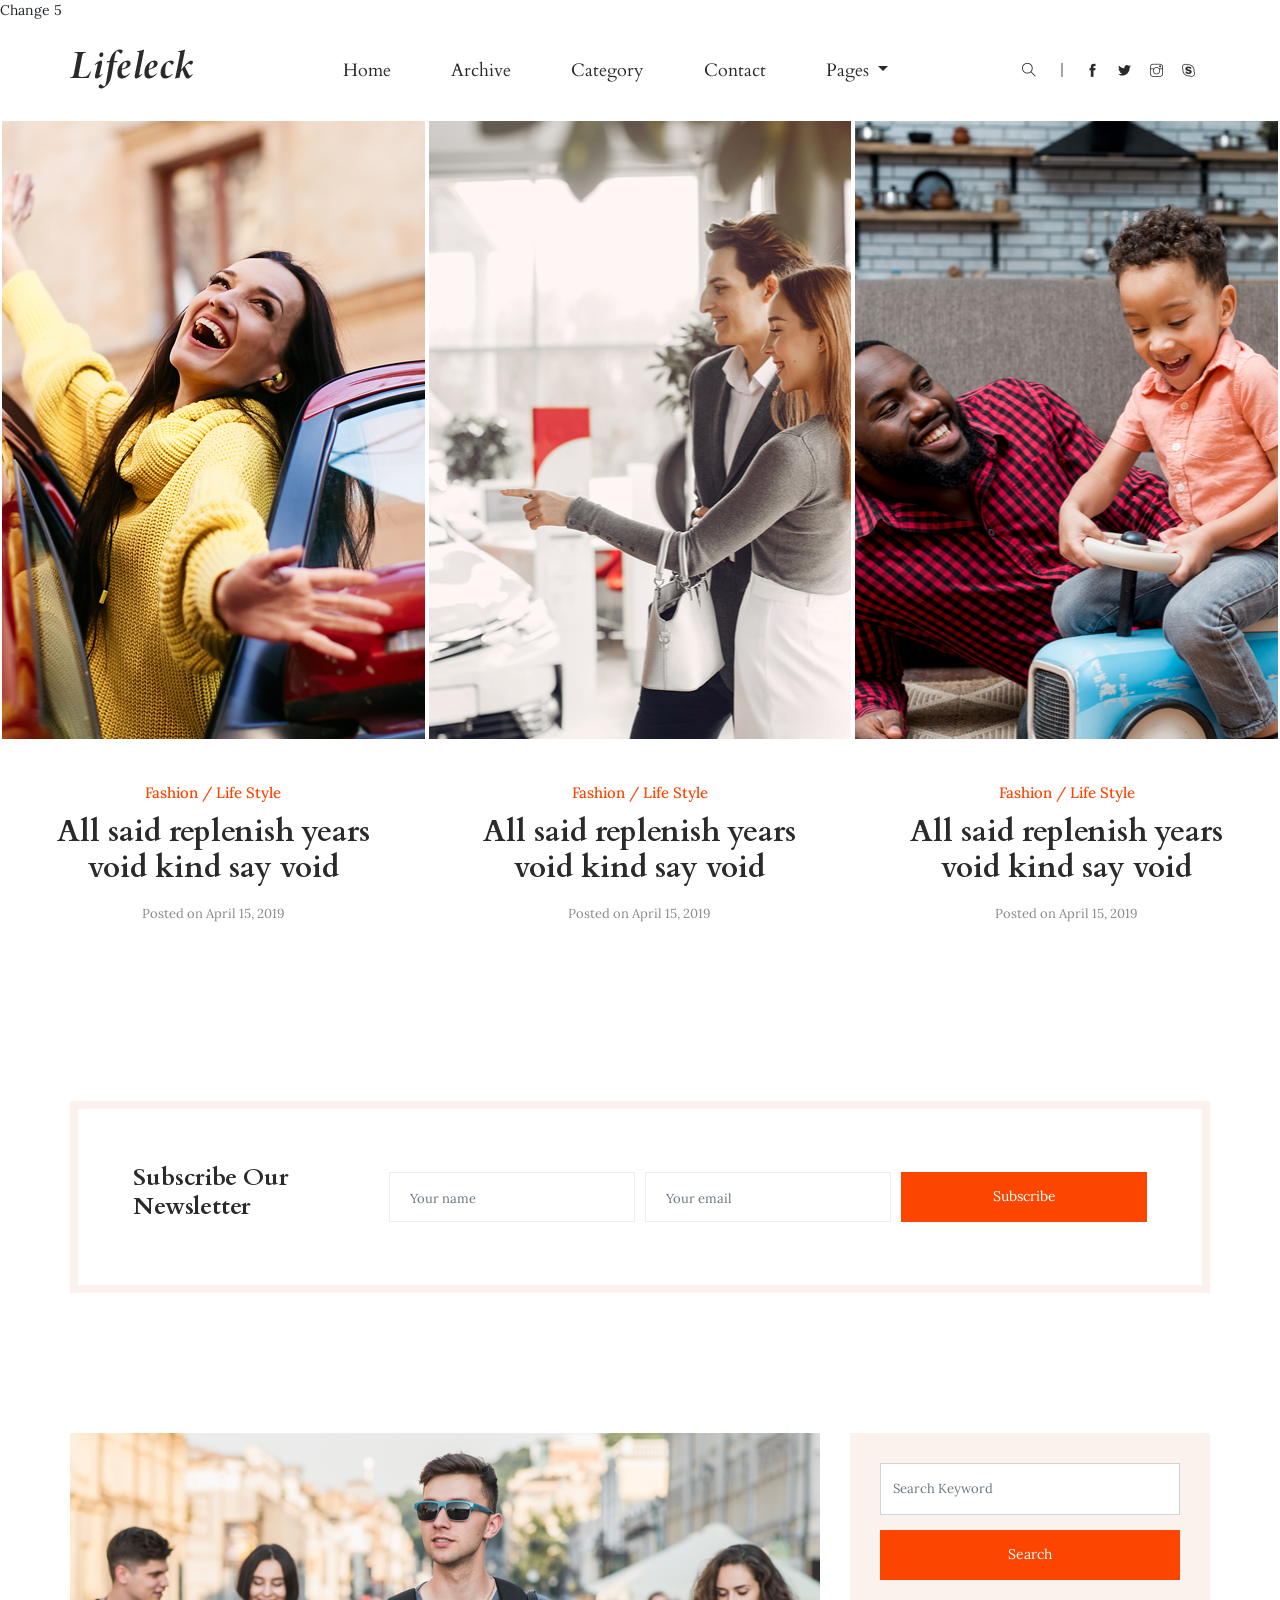
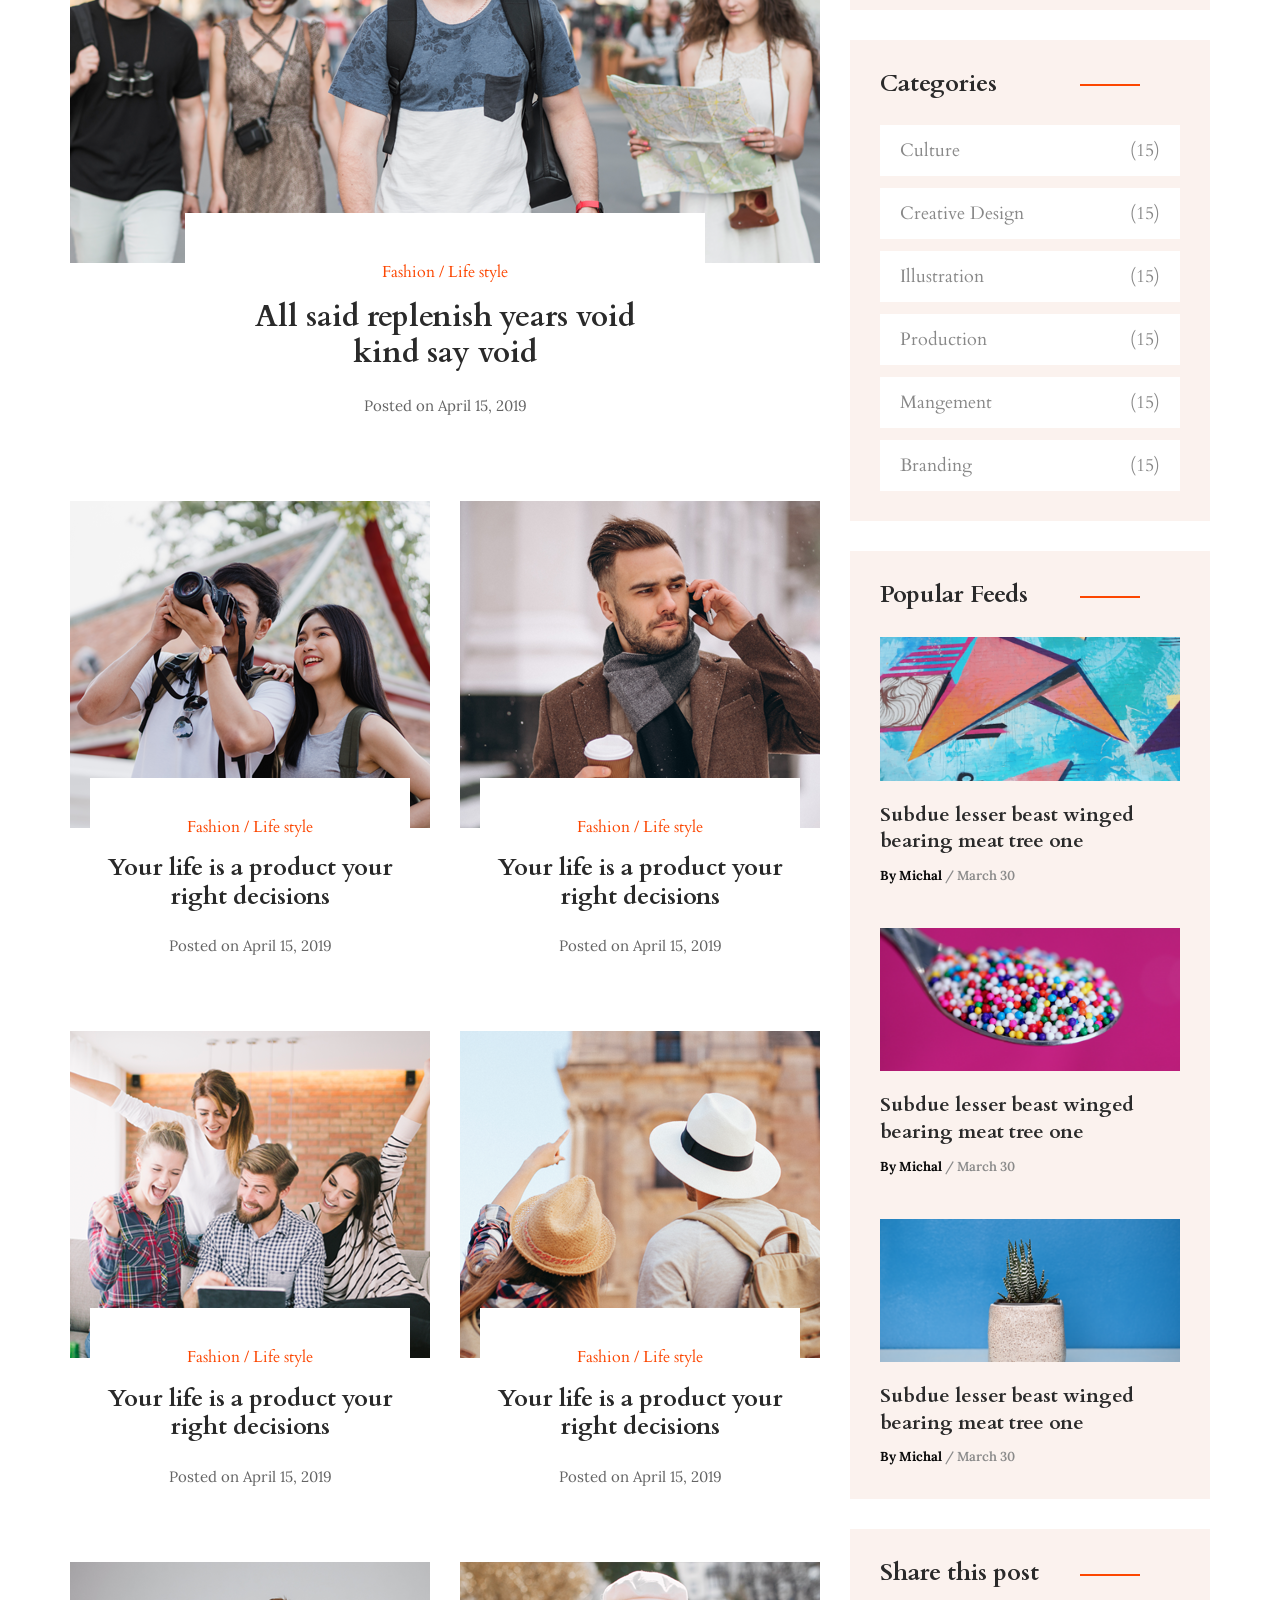
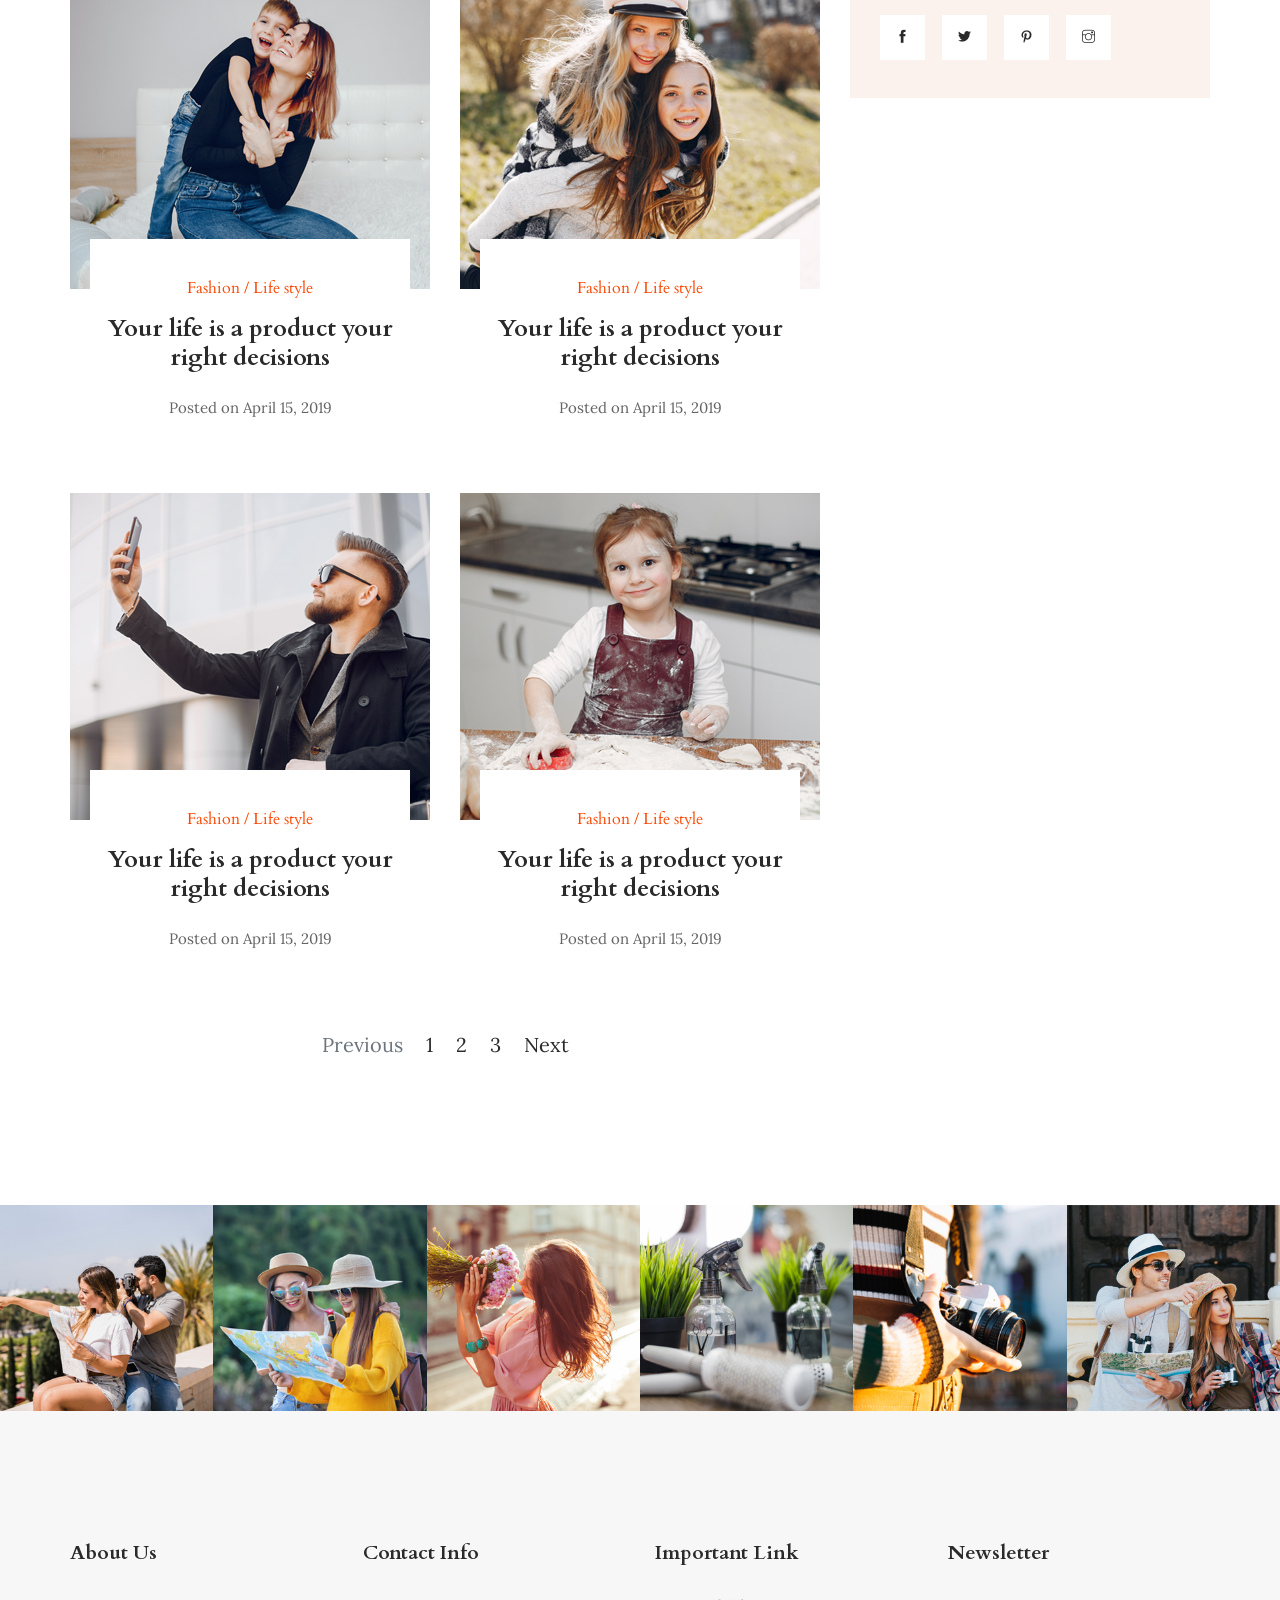
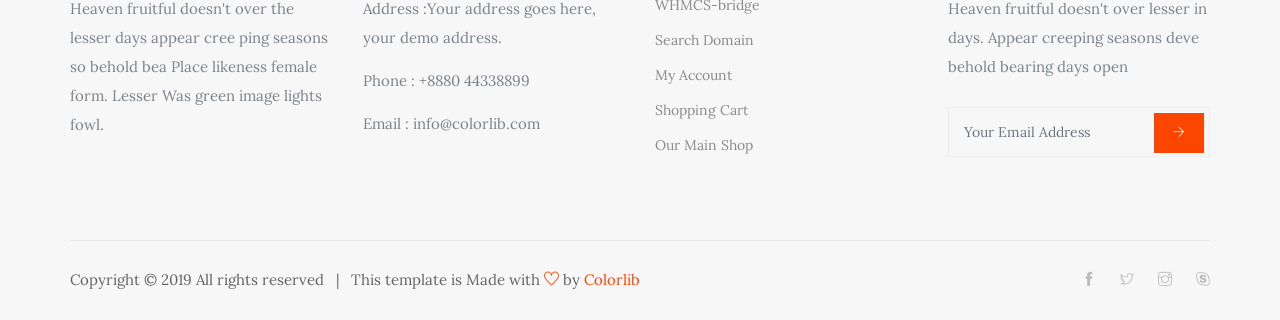
<file: index.html>
<!doctype html>
<html lang="en">
Change 5
<head>
    <!-- Required meta tags -->
    <meta charset="utf-8">
    <meta name="viewport" content="width=device-width, initial-scale=1, shrink-to-fit=no">
    <title>lifeleck BLOG || HOME</title>
    <link rel="icon" href="img/favicon.png">
    <!-- Bootstrap CSS -->
    <link rel="stylesheet" href="css/bootstrap.min.css">
    <!-- animate CSS -->
    <link rel="stylesheet" href="css/animate.css">
    <!-- owl carousel CSS -->
    <link rel="stylesheet" href="css/owl.carousel.min.css">
    <!-- themify CSS -->
    <link rel="stylesheet" href="css/themify-icons.css">
    <!-- flaticon CSS -->
    <link rel="stylesheet" href="css/liner_icon.css">
    <link rel="stylesheet" href="css/search.css">
    <!-- style CSS -->
    <link rel="stylesheet" href="css/style.css">
</head>

<body>
    <!--::header part start::-->
    <header class="main_menu">
        <div class="container">
            <div class="row align-items-center">
                <div class="col-lg-12">
                    <nav class="navbar navbar-expand-lg navbar-light">
                        <a class="navbar-brand" href="index.html"> <img src="img/logo.png" alt="logo"> </a>
                        <button class="navbar-toggler" type="button" data-toggle="collapse"
                            data-target="#navbarSupportedContent" aria-controls="navbarSupportedContent"
                            aria-expanded="false" aria-label="Toggle navigation">
                            <span class="navbar-toggler-icon"></span>
                        </button>

                        <div class="collapse navbar-collapse main-menu-item justify-content-center"
                            id="navbarSupportedContent">
                            <ul class="navbar-nav">
                                <li class="nav-item active">
                                    <a class="nav-link" href="index.html">Home</a>
                                </li>
                                <li class="nav-item">
                                    <a class="nav-link" href="archive.html">Archive</a>
                                </li>
                                <li class="nav-item">
                                    <a class="nav-link" href="category.html"> Category</a>
                                </li>
                                <li class="nav-item">
                                    <a class="nav-link" href="contact.html">Contact</a>
                                </li>
                                <li class="nav-item dropdown">
                                    <a class="nav-link dropdown-toggle" href="#" id="navbarDropdown" role="button" data-toggle="dropdown" aria-haspopup="true" aria-expanded="false">
                                        Pages
                                    </a>
                                    <div class="dropdown-menu" aria-labelledby="navbarDropdown">
                                        <a class="dropdown-item" href="single-blog.html">Single blog</a>
                                        <a class="dropdown-item" href="elements.html">elements</a>
                                    </div>
                                </li>
                            </ul>
                        </div>
                        <div class="header_social_icon d-none d-lg-block">
                            <ul>
                                <li>
                                    <div id="wrap">
                                        <form action="#" autocomplete="on">
                                            <input id="search" name="search" type="text" placeholder="Search here"><span class="ti-search"></span> 
                                        </form>
                                    </div>
                                </li>
                                <li><a href="#" class="d-none d-lg-block"><i class="ti-facebook"></i></a></li>
                                <li><a href="#" class="d-none d-lg-block"> <i class="ti-twitter-alt"></i></a></li>
                                <li><a href="#" class="d-none d-lg-block"><i class="ti-instagram"></i></a></li>
                                <li><a href="#" class="d-none d-lg-block"><i class="ti-skype"></i></a></li>
                            </ul>
                        </div>
                    </nav>
                </div>
            </div>
        </div>
    </header>
    <!-- Header part end-->

    <!-- banner post start-->
    <section class="banner_post">
        <div class="container-fluid">
            <div class="row justify-content-between">
                <div class="banner_post_1 banner_post_bg_1">
                    <div class="banner_post_iner text-center">
                        <a href="category.html"><h5> Fashion / Life style</h5></a> 
                        <a href="single-blog.html"><h2>All said replenish years void
                            kind say void </h2></a> 
                        <p>Posted on April 15, 2019</p>
                    </div>
                </div><div class="banner_post_1 banner_post_bg_2">
                    <div class="banner_post_iner text-center">
                        <a href="category.html"><h5> Fashion / Life style</h5></a> 
                        <a href="single-blog.html"><h2>All said replenish years void
                            kind say void </h2></a> 
                        <p>Posted on April 15, 2019</p>
                    </div>
                </div>
                <div class="banner_post_1 banner_post_bg_3">
                    <div class="banner_post_iner text-center">
                        <a href="category.html"><h5> Fashion / Life style</h5></a> 
                        <a href="single-blog.html"><h2>All said replenish years void
                            kind say void </h2></a> 
                        <p>Posted on April 15, 2019</p>
                    </div>
                </div>
            </div>
        </div>
    </section>
    <!-- banner post end-->

    <!-- subscribe form start-->
    <div class="subscribe_form padding_top margin_top">
        <div class="container">
            <div class="row ">
                <div class="col-lg-12">
                    <div class="subscribe_form_iner">
                        <form>
                            <div class="form-row align-items-center justify-content-center">
                                <div class="col-md-12 col-lg-3">
                                <h3>Subscribe
                                        Our Newsletter</h3>
                                </div>
                                <div class="col-12 col-sm-6 col-md-4 col-lg-3">
                                <input type="text" class="form-control" placeholder="Your name">
                                </div>
                                <div class="col-12 col-sm-6 col-md-4 col-lg-3">
                                <input type="text" class="form-control" placeholder="Your email">
                                </div>
                                <div class="col-12 col-sm-6 col-md-4 col-lg-3">
                                    <a href="#" class="btn_1">Subscribe</a>
                                </div>
                            </div>
                        </form>
                    </div>
                </div>
            </div>
        </div>
    </div>
    <!-- subscribe form end-->

    <!-- feature_post start-->
    <section class="all_post section_padding">
        <div class="container">
            <div class="row">
                <div class="col-lg-8">
                    <div class="row">
                        <div class="col-lg-12">
                            <div class="single_post post_1 feature_post">
                                <div class="single_post_img">
                                    <img src="img/post/post_12.png" alt="">
                                </div>
                                <div class="single_post_text text-center">
                                    <a href="category.html"><h5> Fashion / Life style</h5></a> 
                                    <a href="single-blog.html"><h2>All said replenish years void kind say void </h2></a> 
                                    <p>Posted on April 15, 2019</p>
                                </div>
                            </div>
                        </div>
                        <div class="col-lg-6 col-sm-6">
                            <div class="single_post post_1">
                                <div class="single_post_img">
                                    <img src="img/post/post_18.png" alt="">
                                </div>
                                <div class="single_post_text text-center">
                                    <a href="category.html"><h5> Fashion / Life style</h5></a> 
                                    <a href="single-blog.html"><h2>Your life is a product your
                                            right decisions</h2></a> 
                                    <p>Posted on April 15, 2019</p>
                                </div>
                            </div>
                        </div>
                        <div class="col-lg-6 col-sm-6">
                                <div class="single_post post_1">
                                    <div class="single_post_img">
                                        <img src="img/post/post_19.png" alt="">
                                    </div>
                                    <div class="single_post_text text-center">
                                        <a href="category.html"><h5> Fashion / Life style</h5></a> 
                                        <a href="single-blog.html"><h2>Your life is a product your
                                                right decisions</h2></a> 
                                        <p>Posted on April 15, 2019</p>
                                    </div>
                                </div>
                        </div>
                        <div class="col-lg-6 col-sm-6">
                            <div class="single_post post_1">
                                <div class="single_post_img">
                                    <img src="img/post/post_20.png" alt="">
                                </div>
                                <div class="single_post_text text-center">
                                    <a href="category.html"><h5> Fashion / Life style</h5></a> 
                                    <a href="single-blog.html"><h2>Your life is a product your
                                            right decisions</h2></a> 
                                    <p>Posted on April 15, 2019</p>
                                </div>
                            </div>
                        </div>
                        <div class="col-lg-6 col-sm-6">
                                <div class="single_post post_1">
                                    <div class="single_post_img">
                                        <img src="img/post/post_21.png" alt="">
                                    </div>
                                    <div class="single_post_text text-center">
                                        <a href="category.html"><h5> Fashion / Life style</h5></a> 
                                        <a href="single-blog.html"><h2>Your life is a product your
                                                right decisions</h2></a> 
                                        <p>Posted on April 15, 2019</p>
                                    </div>
                                </div>
                        </div>
                        <div class="col-lg-6 col-sm-6">
                            <div class="single_post post_1">
                                <div class="single_post_img">
                                    <img src="img/post/post_22.png" alt="">
                                </div>
                                <div class="single_post_text text-center">
                                    <a href="category.html"><h5> Fashion / Life style</h5></a> 
                                    <a href="single-blog.html"><h2>Your life is a product your
                                            right decisions</h2></a> 
                                    <p>Posted on April 15, 2019</p>
                                </div>
                            </div>
                        </div>
                        <div class="col-lg-6 col-sm-6">
                                <div class="single_post post_1">
                                    <div class="single_post_img">
                                        <img src="img/post/post_23.png" alt="">
                                    </div>
                                    <div class="single_post_text text-center">
                                        <a href="category.html"><h5> Fashion / Life style</h5></a> 
                                        <a href="single-blog.html"><h2>Your life is a product your
                                                right decisions</h2></a> 
                                        <p>Posted on April 15, 2019</p>
                                    </div>
                                </div>
                        </div>
                        <div class="col-lg-6 col-sm-6">
                            <div class="single_post post_1">
                                <div class="single_post_img">
                                    <img src="img/post/post_24.png" alt="">
                                </div>
                                <div class="single_post_text text-center">
                                    <a href="category.html"><h5> Fashion / Life style</h5></a> 
                                    <a href="single-blog.html"><h2>Your life is a product your
                                            right decisions</h2></a> 
                                    <p>Posted on April 15, 2019</p>
                                </div>
                            </div>
                        </div>
                        <div class="col-lg-6 col-sm-6">
                                <div class="single_post post_1">
                                    <div class="single_post_img">
                                        <img src="img/post/post_25.png" alt="">
                                    </div>
                                    <div class="single_post_text text-center">
                                        <a href="category.html"><h5> Fashion / Life style</h5></a> 
                                        <a href="single-blog.html"><h2>Your life is a product your
                                                right decisions</h2></a> 
                                        <p>Posted on April 15, 2019</p>
                                    </div>
                                </div>
                        </div>
                    </div>
                    <div class="page_pageniation">
                        <nav aria-label="Page navigation example">
                            <ul class="pagination justify-content-center">
                                <li class="page-item disabled">
                                <a class="page-link" href="#" tabindex="-1" aria-disabled="true">Previous</a>
                                </li>
                                <li class="page-item"><a class="page-link" href="#">1</a></li>
                                <li class="page-item"><a class="page-link" href="#">2</a></li>
                                <li class="page-item"><a class="page-link" href="#">3</a></li>
                                <li class="page-item">
                                <a class="page-link" href="#">Next</a>
                                </li>
                            </ul>
                        </nav>
                    </div>
                </div>
                <div class="col-lg-4">
                    <div class="sidebar_widget">
                        <div class="single_sidebar_wiget search_form_widget">
                            <form action="#">
                                <div class="form-group">
                                    <input type="text" class="form-control" placeholder='Search Keyword'
                                        onfocus="this.placeholder = ''" onblur="this.placeholder = 'Search Keyword'">
                                    <div class="btn_1">search</div>
                                </div>
                            </form>
                        </div>
                        <div class="single_sidebar_wiget">
                            <div class="sidebar_tittle">
                                <h3>Categories</h3>
                            </div>
                            <div class="single_catagory_item category">
                                <ul class="list-unstyled">
                                    <li><a href="category.html">Culture</a> <span>(15)</span> </li>
                                    <li><a href="category.html">Creative Design</a> <span>(15)</span> </li>
                                    <li><a href="category.html">Illustration</a> <span>(15)</span> </li>
                                    <li><a href="category.html">Production</a> <span>(15)</span> </li>
                                    <li><a href="category.html">Mangement</a> <span>(15)</span> </li>
                                    <li><a href="category.html">Branding</a> <span>(15)</span> </li>
                                </ul>
                            </div>
                        </div>
                        <div class="single_sidebar_wiget">
                            <div class="sidebar_tittle">
                                <h3>Popular Feeds</h3>
                            </div>
                            <div class="single_catagory_post post_2 ">
                                <div class="category_post_img">
                                    <img src="img/sidebar/sidebar_1.png" alt="">
                                </div>
                                <div class="post_text_1 pr_30">
                                    <a href="single-blog.html">
                                        <h3>Subdue lesser beast winged
                                            bearing meat tree one</h3>
                                    </a>
                                    <p><span> By Michal</span> / March 30</p>
                                </div>
                            </div>
                            <div class="single_catagory_post post_2 ">
                                <div class="category_post_img">
                                    <img src="img/sidebar/sidebar_2.png" alt="">
                                </div>
                                <div class="post_text_1 pr_30">
                                    
                                    <a href="single-blog.html">
                                        <h3>Subdue lesser beast winged
                                            bearing meat tree one</h3>
                                    </a>
                                    <p><span> By Michal</span> / March 30</p>
                                </div>
                            </div>
                            <div class="single_catagory_post post_2">
                                <div class="category_post_img">
                                    <img src="img/sidebar/sidebar_3.png" alt="">
                                </div>
                                <div class="post_text_1 pr_30">
                                    <a href="single-blog.html">
                                        <h3>Subdue lesser beast winged
                                            bearing meat tree one</h3>
                                    </a>
                                    <p><span> By Michal</span> / March 30</p>
                                </div>
                            </div>
                        </div>
                        
                        <div class="single_sidebar_wiget">
                            <div class="sidebar_tittle">
                                <h3>Share this post</h3>
                            </div>
                            <div class="social_share_icon tags">
                                <ul class="list-unstyled">
                                    <li><a href="#"><i class="ti-facebook"></i></a></li>
                                    <li><a href="#"><i class="ti-twitter-alt"></i></a></li>
                                    <li><a href="#"><i class="ti-pinterest"></i></a></li>
                                    <li><a href="#"><i class="ti-instagram"></i></a></li>
                                </ul>
                            </div>
                        </div>
                    </div>
                </div>
            </div>
        </div>
    </section>
    <!-- feature_post end-->

    <!-- social_connect_part part start-->
    <section class="social_connect_part">
        <div class="container-fluid">
            <div class="row">
                <div class="col-xl-12">
                    <div class="social_connect">
                    <div class="single-social_connect">
                        <div class="social_connect_img">
                            <img src="img/insta/instagram_1.png" class="" alt="blog">
                            <div class="social_connect_overlay">
                                <a href="#"><span class="ti-instagram"></span></a> 
                            </div>
                        </div>
                    </div>
                    <div class="single-social_connect">
                        <div class="social_connect_img">
                            <img src="img/insta/instagram_2.png" class="" alt="blog">
                            <div class="social_connect_overlay">
                                <a href="#"><span class="ti-instagram"></span></a> 
                            </div>
                        </div>
                    </div>
                    <div class="single-social_connect">
                        <div class="social_connect_img">
                            <img src="img/insta/instagram_3.png" class="" alt="blog">
                            <div class="social_connect_overlay">
                                <a href="#"><span class="ti-instagram"></span></a> 
                            </div>
                        </div>
                    </div>
                    <div class="single-social_connect">
                        <div class="social_connect_img">
                            <img src="img/insta/instagram_4.png" class="" alt="blog">
                            <div class="social_connect_overlay">
                                <a href="#"><span class="ti-instagram"></span></a> 
                            </div>
                        </div>
                    </div>
                    <div class="single-social_connect">
                        <div class="social_connect_img">
                            <img src="img/insta/instagram_5.png" class="" alt="blog">
                            <div class="social_connect_overlay">
                                <a href="#"><span class="ti-instagram"></span></a> 
                            </div>
                        </div>
                    </div>
                    <div class="single-social_connect">
                        <div class="social_connect_img">
                            <img src="img/insta/instagram_6.png" class="" alt="blog">
                            <div class="social_connect_overlay">
                                <a href="#"><span class="ti-instagram"></span></a> 
                            </div>
                        </div>
                    </div>
                </div>
            </div>
            </div>
        </div>
    </section>
    <!-- social_connect_part part end-->

     <!-- footer part start-->
	<footer class="footer-area">
		<div class="container">
			<div class="row">
				<div class="col-xl-3 col-lg-6 col-sm-6 mb-4 mb-xl-0 single-footer-widget">
					<h4>about us</h4>
					<p>Heaven fruitful doesn't over the lesser days appear cree ping seasons so behold bea Place likeness female form. Lesser Was green image lights fowl.</p>
				</div>
				<div class="col-xl-3 col-lg-6 col-sm-6 mb-4 mb-xl-0 single-footer-widget">
					<h4>Contact Info</h4>
					<ul>
						<li><p>Address :Your address goes
								here, your demo address.</p></li>
						<li><p>Phone : +8880 44338899</p></li>
						<li><p>Email : info@colorlib.com</p></li>
					</ul>
				</div>
				<div class="col-xl-3 col-lg-6 col-sm-6 mb-4 mb-xl-0 single-footer-widget">
					<h4>Important Link</h4>
					<ul>
						<li><a href="#">WHMCS-bridge</a></li>
						<li><a href="#">Search Domain</a></li>
						<li><a href="#">My Account</a></li>
						<li><a href="#">Shopping Cart</a></li>
						<li><a href="#">Our  Main Shop</a></li>
					</ul>
				</div>
				<div class="col-xl-3 col-lg-6 col-sm-6 mb-4 mb-xl-0 single-footer-widget">
					<h4>Newsletter</h4>
					<p>Heaven fruitful doesn't over lesser in days. Appear creeping seasons deve behold bearing days open</p>
					<div class="form-wrap" id="mc_embed_signup">
						<form target="_blank" action="https://spondonit.us12.list-manage.com/subscribe/post?u=1462626880ade1ac87bd9c93a&amp;id=92a4423d01" method="get" class="form-inline">
							<input class="form-control" name="EMAIL" placeholder="Your Email Address" onfocus="this.placeholder = ''" onblur="this.placeholder = 'Your Email Address '" required="" type="email">
							<button class="click-btn btn btn-default text-uppercase"><i class="ti-arrow-right"></i></button>
							<div style="position: absolute; left: -5000px;">
								<input name="b_36c4fd991d266f23781ded980_aefe40901a" tabindex="-1" value="" type="text">
							</div>

							<div class="info"></div>
						</form>
					</div>
				</div>
			</div>
			<div class="copyright_text">
				<div class="row align-items-center">
					<div class="col-lg-8">
						<div class="copyright_part">
							<p class="footer-text m-0">Copyright © 2019 All rights reserved <span class="px-2">|</span> This template is Made with <a href="http://colorlib.com"><i class="ti-heart"></i></a> by <a href="http://colorlib.com">Colorlib</a></p>
						</div>
					</div>
					<div class="col-lg-4 text-center text-lg-right">
						<div class="footer-social">
							<a href="#"><i class="ti-facebook"></i></a>
							<a href="#"> <i class="ti-twitter"></i> </a>
							<a href="#"><i class="ti-instagram"></i></a>
							<a href="#"><i class="ti-skype"></i></a>
						</div>
					</div>
				</div>
			</div>
		</div>
	</footer>
    <!-- footer part end-->
    <!-- jquery -->
    <script src="js/jquery-1.12.1.min.js"></script>
    <!-- popper js -->
    <script src="js/popper.min.js"></script>
    <!-- bootstrap js -->
    <script src="js/bootstrap.min.js"></script>
    <!-- custom js -->
    <script src="js/custom.js"></script>
</body>

</html>
</file>
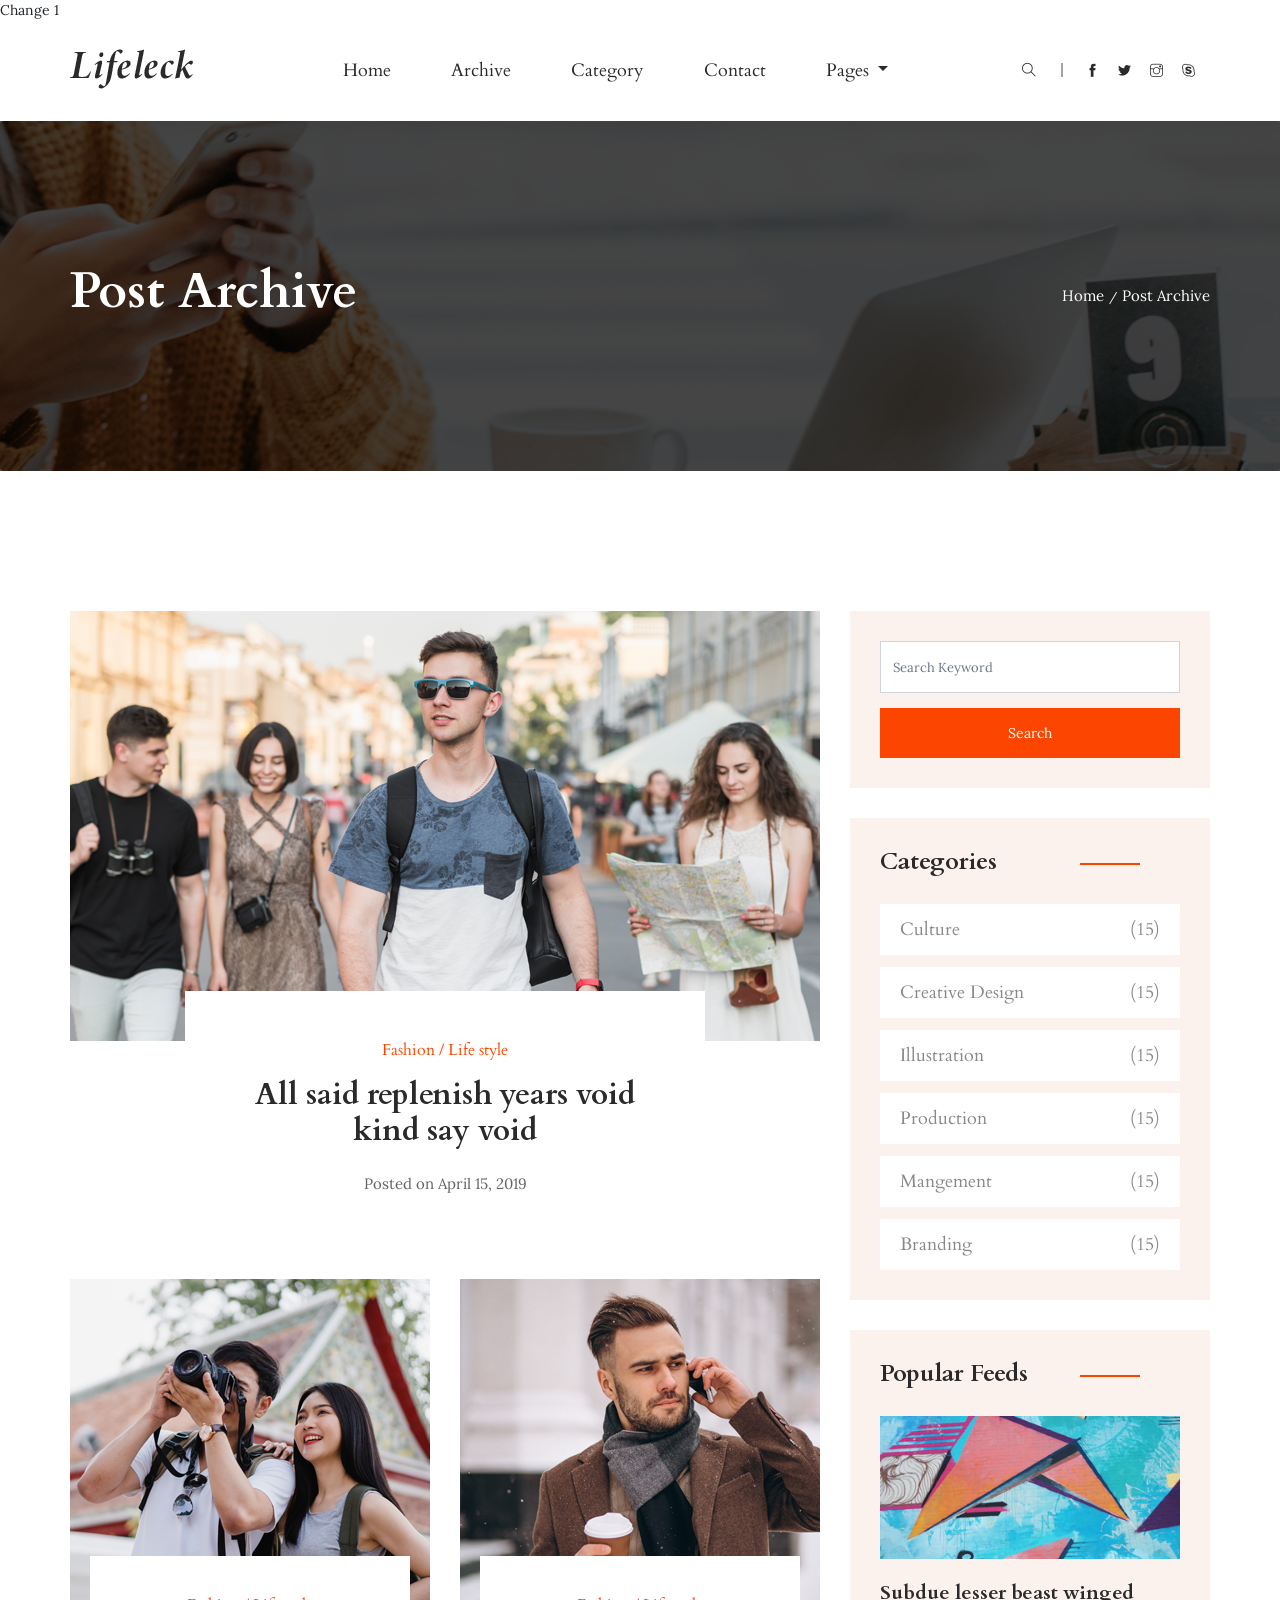
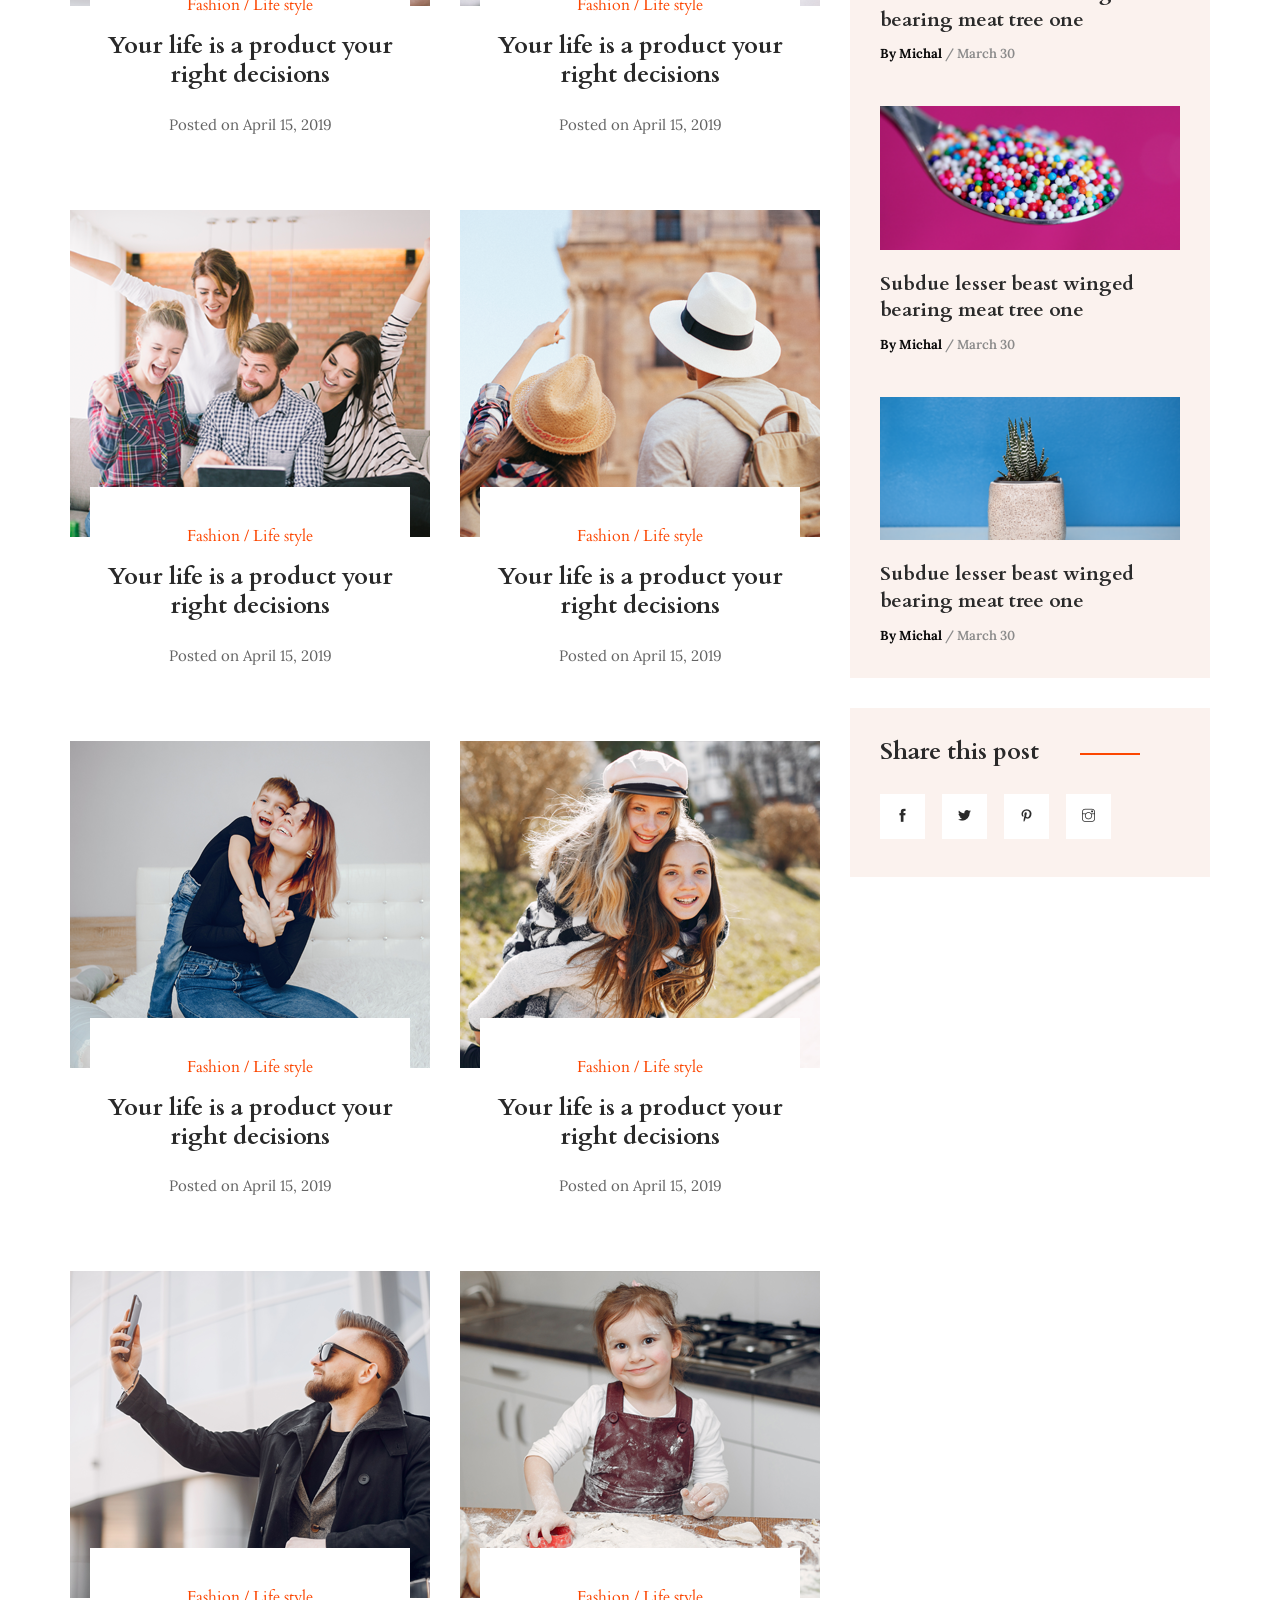
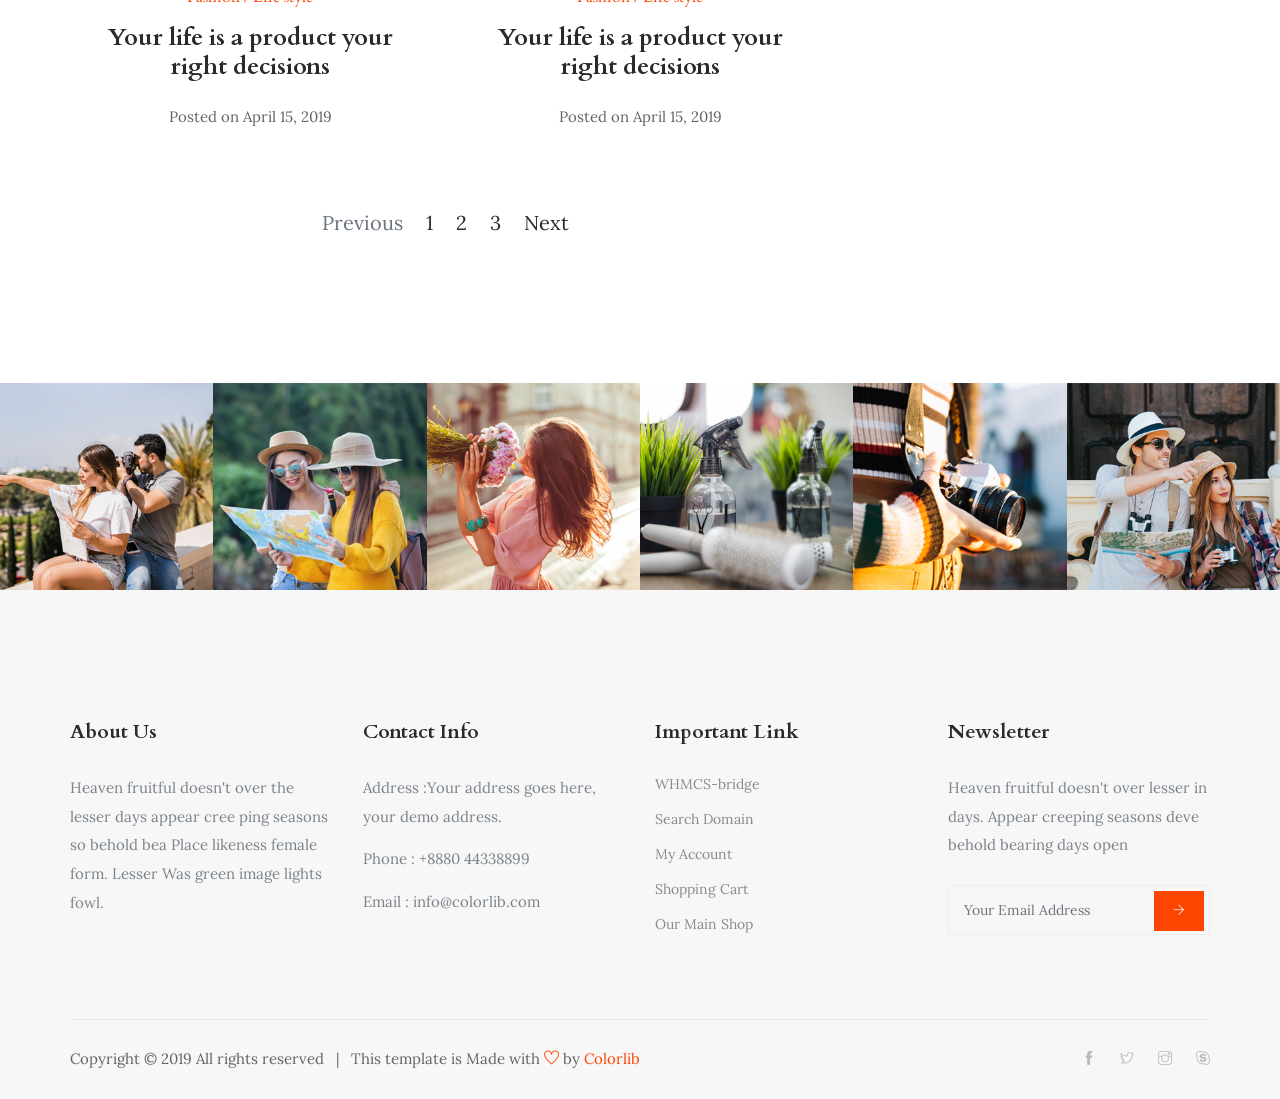
<file: archive.html>
<!doctype html>
<html lang="en">
Change 1
<head>
    <!-- Required meta tags -->
    <meta charset="utf-8">
    <meta name="viewport" content="width=device-width, initial-scale=1, shrink-to-fit=no">
    <title>lifeleck BLOG || HOME</title>
    <link rel="icon" href="img/favicon.png">
    <!-- Bootstrap CSS -->
    <link rel="stylesheet" href="css/bootstrap.min.css">
    <!-- animate CSS -->
    <link rel="stylesheet" href="css/animate.css">
    <!-- owl carousel CSS -->
    <link rel="stylesheet" href="css/owl.carousel.min.css">
    <!-- themify CSS -->
    <link rel="stylesheet" href="css/themify-icons.css">
    <!-- flaticon CSS -->
    <link rel="stylesheet" href="css/liner_icon.css">
    <link rel="stylesheet" href="css/search.css">
    <!-- style CSS -->
    <link rel="stylesheet" href="css/style.css">
</head>

<body>
    <!--::header part start::-->
    <header class="main_menu">
        <div class="container">
            <div class="row align-items-center">
                <div class="col-lg-12">
                    <nav class="navbar navbar-expand-lg navbar-light">
                        <a class="navbar-brand" href="index.html"> <img src="img/logo.png" alt="logo"> </a>
                        <button class="navbar-toggler" type="button" data-toggle="collapse"
                            data-target="#navbarSupportedContent" aria-controls="navbarSupportedContent"
                            aria-expanded="false" aria-label="Toggle navigation">
                            <span class="navbar-toggler-icon"></span>
                        </button>

                        <div class="collapse navbar-collapse main-menu-item justify-content-center"
                            id="navbarSupportedContent">
                            <ul class="navbar-nav">
                                <li class="nav-item active">
                                    <a class="nav-link" href="index.html">Home</a>
                                </li>
                                <li class="nav-item">
                                    <a class="nav-link" href="archive.html">Archive</a>
                                </li>
                                <li class="nav-item">
                                    <a class="nav-link" href="category.html"> Category</a>
                                </li>
                                <li class="nav-item">
                                    <a class="nav-link" href="contact.html">Contact</a>
                                </li>
                                <li class="nav-item dropdown">
                                    <a class="nav-link dropdown-toggle" href="#" id="navbarDropdown" role="button" data-toggle="dropdown" aria-haspopup="true" aria-expanded="false">
                                        Pages
                                    </a>
                                    <div class="dropdown-menu" aria-labelledby="navbarDropdown">
                                        <a class="dropdown-item" href="single-blog.html">Single blog</a>
                                        <a class="dropdown-item" href="elements.html">elements</a>
                                    </div>
                                </li>
                            </ul>
                        </div>
                        <div class="header_social_icon d-none d-lg-block">
                            <ul>
                                <li>
                                    <div id="wrap">
                                        <form action="#" autocomplete="on">
                                            <input id="search" name="search" type="text" placeholder="Search here"><span class="ti-search"></span> 
                                        </form>
                                    </div>
                                </li>
                                <li><a href="#" class="d-none d-lg-block"><i class="ti-facebook"></i></a></li>
                                <li><a href="#" class="d-none d-lg-block"> <i class="ti-twitter-alt"></i></a></li>
                                <li><a href="#" class="d-none d-lg-block"><i class="ti-instagram"></i></a></li>
                                <li><a href="#" class="d-none d-lg-block"><i class="ti-skype"></i></a></li>
                            </ul>
                        </div>
                    </nav>
                </div>
            </div>
        </div>
    </header>
    <!-- Header part end-->

    <!-- breadcrumb start-->
    <section class="breadcrumb breadcrumb_bg align-items-center">
        <div class="container">
            <div class="row align-items-center justify-content-between">
                <div class="col-sm-6">
                    <div class="breadcrumb_tittle text-left">
                        <h2>Post Archive</h2>
                    </div>
                </div>
                <div class="col-sm-6">
                    <div class="breadcrumb_content text-right">
                        <p>Home<span>/</span>Post Archive</p>
                    </div>
                </div>
            </div>
        </div>
    </section>
    <!-- breadcrumb start-->

    <!-- feature_post start-->
    <section class="all_post section_padding">
        <div class="container">
            <div class="row">
                <div class="col-lg-8">
                    <div class="row">
                        <div class="col-lg-12">
                            <div class="single_post post_1 feature_post">
                                <div class="single_post_img">
                                    <img src="img/post/post_12.png" alt="">
                                </div>
                                <div class="single_post_text text-center">
                                    <a href="category.html"><h5> Fashion / Life style</h5></a> 
                                    <a href="single-blog.html"><h2>All said replenish years void kind say void </h2></a> 
                                    <p>Posted on April 15, 2019</p>
                                </div>
                            </div>
                        </div>
                        <div class="col-lg-6 col-sm-6">
                            <div class="single_post post_1">
                                <div class="single_post_img">
                                    <img src="img/post/post_18.png" alt="">
                                </div>
                                <div class="single_post_text text-center">
                                    <a href="category.html"><h5> Fashion / Life style</h5></a> 
                                    <a href="single-blog.html"><h2>Your life is a product your
                                            right decisions</h2></a> 
                                    <p>Posted on April 15, 2019</p>
                                </div>
                            </div>
                        </div>
                        <div class="col-lg-6 col-sm-6">
                                <div class="single_post post_1">
                                    <div class="single_post_img">
                                        <img src="img/post/post_19.png" alt="">
                                    </div>
                                    <div class="single_post_text text-center">
                                        <a href="category.html"><h5> Fashion / Life style</h5></a> 
                                        <a href="single-blog.html"><h2>Your life is a product your
                                                right decisions</h2></a> 
                                        <p>Posted on April 15, 2019</p>
                                    </div>
                                </div>
                        </div>
                        <div class="col-lg-6 col-sm-6">
                            <div class="single_post post_1">
                                <div class="single_post_img">
                                    <img src="img/post/post_20.png" alt="">
                                </div>
                                <div class="single_post_text text-center">
                                    <a href="category.html"><h5> Fashion / Life style</h5></a> 
                                    <a href="single-blog.html"><h2>Your life is a product your
                                            right decisions</h2></a> 
                                    <p>Posted on April 15, 2019</p>
                                </div>
                            </div>
                        </div>
                        <div class="col-lg-6 col-sm-6">
                                <div class="single_post post_1">
                                    <div class="single_post_img">
                                        <img src="img/post/post_21.png" alt="">
                                    </div>
                                    <div class="single_post_text text-center">
                                        <a href="category.html"><h5> Fashion / Life style</h5></a> 
                                        <a href="single-blog.html"><h2>Your life is a product your
                                                right decisions</h2></a> 
                                        <p>Posted on April 15, 2019</p>
                                    </div>
                                </div>
                        </div>
                        <div class="col-lg-6 col-sm-6">
                            <div class="single_post post_1">
                                <div class="single_post_img">
                                    <img src="img/post/post_22.png" alt="">
                                </div>
                                <div class="single_post_text text-center">
                                    <a href="category.html"><h5> Fashion / Life style</h5></a> 
                                    <a href="single-blog.html"><h2>Your life is a product your
                                            right decisions</h2></a> 
                                    <p>Posted on April 15, 2019</p>
                                </div>
                            </div>
                        </div>
                        <div class="col-lg-6 col-sm-6">
                                <div class="single_post post_1">
                                    <div class="single_post_img">
                                        <img src="img/post/post_23.png" alt="">
                                    </div>
                                    <div class="single_post_text text-center">
                                        <a href="category.html"><h5> Fashion / Life style</h5></a> 
                                        <a href="single-blog.html"><h2>Your life is a product your
                                                right decisions</h2></a> 
                                        <p>Posted on April 15, 2019</p>
                                    </div>
                                </div>
                        </div>
                        <div class="col-lg-6 col-sm-6">
                            <div class="single_post post_1">
                                <div class="single_post_img">
                                    <img src="img/post/post_24.png" alt="">
                                </div>
                                <div class="single_post_text text-center">
                                    <a href="category.html"><h5> Fashion / Life style</h5></a> 
                                    <a href="single-blog.html"><h2>Your life is a product your
                                            right decisions</h2></a> 
                                    <p>Posted on April 15, 2019</p>
                                </div>
                            </div>
                        </div>
                        <div class="col-lg-6 col-sm-6">
                                <div class="single_post post_1">
                                    <div class="single_post_img">
                                        <img src="img/post/post_25.png" alt="">
                                    </div>
                                    <div class="single_post_text text-center">
                                        <a href="category.html"><h5> Fashion / Life style</h5></a> 
                                        <a href="single-blog.html"><h2>Your life is a product your
                                                right decisions</h2></a> 
                                        <p>Posted on April 15, 2019</p>
                                    </div>
                                </div>
                        </div>
                    </div>
                    <div class="page_pageniation">
                        <nav aria-label="Page navigation example">
                            <ul class="pagination justify-content-center">
                                <li class="page-item disabled">
                                <a class="page-link" href="#" tabindex="-1" aria-disabled="true">Previous</a>
                                </li>
                                <li class="page-item"><a class="page-link" href="#">1</a></li>
                                <li class="page-item"><a class="page-link" href="#">2</a></li>
                                <li class="page-item"><a class="page-link" href="#">3</a></li>
                                <li class="page-item">
                                <a class="page-link" href="#">Next</a>
                                </li>
                            </ul>
                        </nav>
                    </div>
                </div>
                <div class="col-lg-4">
                    <div class="sidebar_widget">
                        <div class="single_sidebar_wiget search_form_widget">
                            <form action="#">
                                <div class="form-group">
                                    <input type="text" class="form-control" placeholder='Search Keyword'
                                        onfocus="this.placeholder = ''" onblur="this.placeholder = 'Search Keyword'">
                                    <div class="btn_1">search</div>
                                </div>
                            </form>
                        </div>
                        <div class="single_sidebar_wiget">
                            <div class="sidebar_tittle">
                                <h3>Categories</h3>
                            </div>
                            <div class="single_catagory_item category">
                                <ul class="list-unstyled">
                                    <li><a href="category.html">Culture</a> <span>(15)</span> </li>
                                    <li><a href="category.html">Creative Design</a> <span>(15)</span> </li>
                                    <li><a href="category.html">Illustration</a> <span>(15)</span> </li>
                                    <li><a href="category.html">Production</a> <span>(15)</span> </li>
                                    <li><a href="category.html">Mangement</a> <span>(15)</span> </li>
                                    <li><a href="category.html">Branding</a> <span>(15)</span> </li>
                                </ul>
                            </div>
                        </div>
                        <div class="single_sidebar_wiget">
                            <div class="sidebar_tittle">
                                <h3>Popular Feeds</h3>
                            </div>
                            <div class="single_catagory_post post_2 ">
                                <div class="category_post_img">
                                    <img src="img/sidebar/sidebar_1.png" alt="">
                                </div>
                                <div class="post_text_1 pr_30">
                                    <a href="single-blog.html">
                                        <h3>Subdue lesser beast winged
                                            bearing meat tree one</h3>
                                    </a>
                                    <p><span> By Michal</span> / March 30</p>
                                </div>
                            </div>
                            <div class="single_catagory_post post_2 ">
                                <div class="category_post_img">
                                    <img src="img/sidebar/sidebar_2.png" alt="">
                                </div>
                                <div class="post_text_1 pr_30">
                                    
                                    <a href="single-blog.html">
                                        <h3>Subdue lesser beast winged
                                            bearing meat tree one</h3>
                                    </a>
                                    <p><span> By Michal</span> / March 30</p>
                                </div>
                            </div>
                            <div class="single_catagory_post post_2">
                                <div class="category_post_img">
                                    <img src="img/sidebar/sidebar_3.png" alt="">
                                </div>
                                <div class="post_text_1 pr_30">
                                    <a href="single-blog.html">
                                        <h3>Subdue lesser beast winged
                                            bearing meat tree one</h3>
                                    </a>
                                    <p><span> By Michal</span> / March 30</p>
                                </div>
                            </div>
                        </div>
                        
                        <div class="single_sidebar_wiget">
                            <div class="sidebar_tittle">
                                <h3>Share this post</h3>
                            </div>
                            <div class="social_share_icon tags">
                                <ul class="list-unstyled">
                                    <li><a href="#"><i class="ti-facebook"></i></a></li>
                                    <li><a href="#"><i class="ti-twitter-alt"></i></a></li>
                                    <li><a href="#"><i class="ti-pinterest"></i></a></li>
                                    <li><a href="#"><i class="ti-instagram"></i></a></li>
                                </ul>
                            </div>
                        </div>
                    </div>
                </div>
            </div>
        </div>
    </section>
    <!-- feature_post end-->

    <!-- social_connect_part part start-->
    <section class="social_connect_part">
        <div class="container-fluid">
            <div class="row">
                <div class="col-xl-12">
                    <div class="social_connect">
                    <div class="single-social_connect">
                        <div class="social_connect_img">
                            <img src="img/insta/instagram_1.png" class="" alt="blog">
                            <div class="social_connect_overlay">
                                <a href="#"><span class="ti-instagram"></span></a> 
                            </div>
                        </div>
                    </div>
                    <div class="single-social_connect">
                        <div class="social_connect_img">
                            <img src="img/insta/instagram_2.png" class="" alt="blog">
                            <div class="social_connect_overlay">
                                <a href="#"><span class="ti-instagram"></span></a> 
                            </div>
                        </div>
                    </div>
                    <div class="single-social_connect">
                        <div class="social_connect_img">
                            <img src="img/insta/instagram_3.png" class="" alt="blog">
                            <div class="social_connect_overlay">
                                <a href="#"><span class="ti-instagram"></span></a> 
                            </div>
                        </div>
                    </div>
                    <div class="single-social_connect">
                        <div class="social_connect_img">
                            <img src="img/insta/instagram_4.png" class="" alt="blog">
                            <div class="social_connect_overlay">
                                <a href="#"><span class="ti-instagram"></span></a> 
                            </div>
                        </div>
                    </div>
                    <div class="single-social_connect">
                        <div class="social_connect_img">
                            <img src="img/insta/instagram_5.png" class="" alt="blog">
                            <div class="social_connect_overlay">
                                <a href="#"><span class="ti-instagram"></span></a> 
                            </div>
                        </div>
                    </div>
                    <div class="single-social_connect">
                        <div class="social_connect_img">
                            <img src="img/insta/instagram_6.png" class="" alt="blog">
                            <div class="social_connect_overlay">
                                <a href="#"><span class="ti-instagram"></span></a> 
                            </div>
                        </div>
                    </div>
                </div>
            </div>
            </div>
        </div>
    </section>
    <!-- social_connect_part part end-->

     <!-- footer part start-->
	<footer class="footer-area">
		<div class="container">
			<div class="row">
				<div class="col-xl-3 col-lg-6 col-sm-6 mb-4 mb-xl-0 single-footer-widget">
					<h4>about us</h4>
					<p>Heaven fruitful doesn't over the lesser days appear cree ping seasons so behold bea Place likeness female form. Lesser Was green image lights fowl.</p>
				</div>
				<div class="col-xl-3 col-lg-6 col-sm-6 mb-4 mb-xl-0 single-footer-widget">
					<h4>Contact Info</h4>
					<ul>
						<li><p>Address :Your address goes
								here, your demo address.</p></li>
						<li><p>Phone : +8880 44338899</p></li>
						<li><p>Email : info@colorlib.com</p></li>
					</ul>
				</div>
				<div class="col-xl-3 col-lg-6 col-sm-6 mb-4 mb-xl-0 single-footer-widget">
					<h4>Important Link</h4>
					<ul>
						<li><a href="#">WHMCS-bridge</a></li>
						<li><a href="#">Search Domain</a></li>
						<li><a href="#">My Account</a></li>
						<li><a href="#">Shopping Cart</a></li>
						<li><a href="#">Our  Main Shop</a></li>
					</ul>
				</div>
				<div class="col-xl-3 col-lg-6 col-sm-6 mb-4 mb-xl-0 single-footer-widget">
					<h4>Newsletter</h4>
					<p>Heaven fruitful doesn't over lesser in days. Appear creeping seasons deve behold bearing days open</p>
					<div class="form-wrap" id="mc_embed_signup">
						<form target="_blank" action="https://spondonit.us12.list-manage.com/subscribe/post?u=1462626880ade1ac87bd9c93a&amp;id=92a4423d01" method="get" class="form-inline">
							<input class="form-control" name="EMAIL" placeholder="Your Email Address" onfocus="this.placeholder = ''" onblur="this.placeholder = 'Your Email Address '" required="" type="email">
							<button class="click-btn btn btn-default text-uppercase"><i class="ti-arrow-right"></i></button>
							<div style="position: absolute; left: -5000px;">
								<input name="b_36c4fd991d266f23781ded980_aefe40901a" tabindex="-1" value="" type="text">
							</div>

							<div class="info"></div>
						</form>
					</div>
				</div>
			</div>
			<div class="copyright_text">
				<div class="row align-items-center">
					<div class="col-lg-8">
						<div class="copyright_part">
							<p class="footer-text m-0">Copyright © 2019 All rights reserved <span class="px-2">|</span> This template is Made with <a href="http://colorlib.com"><i class="ti-heart"></i></a> by <a href="http://colorlib.com">Colorlib</a></p>
						</div>
					</div>
					<div class="col-lg-4 text-center text-lg-right">
						<div class="footer-social">
							<a href="#"><i class="ti-facebook"></i></a>
							<a href="#"> <i class="ti-twitter"></i> </a>
							<a href="#"><i class="ti-instagram"></i></a>
							<a href="#"><i class="ti-skype"></i></a>
						</div>
					</div>
				</div>
			</div>
		</div>
	</footer>
    <!-- footer part end-->

    <!-- jquery plugins here-->
    <!-- jquery -->
    <script src="js/jquery-1.12.1.min.js"></script>
    <!-- popper js -->
    <script src="js/popper.min.js"></script>
    <!-- bootstrap js -->
    <script src="js/bootstrap.min.js"></script>
    <!-- custom js -->
    <script src="js/custom.js"></script>
</body>

</html>
</file>
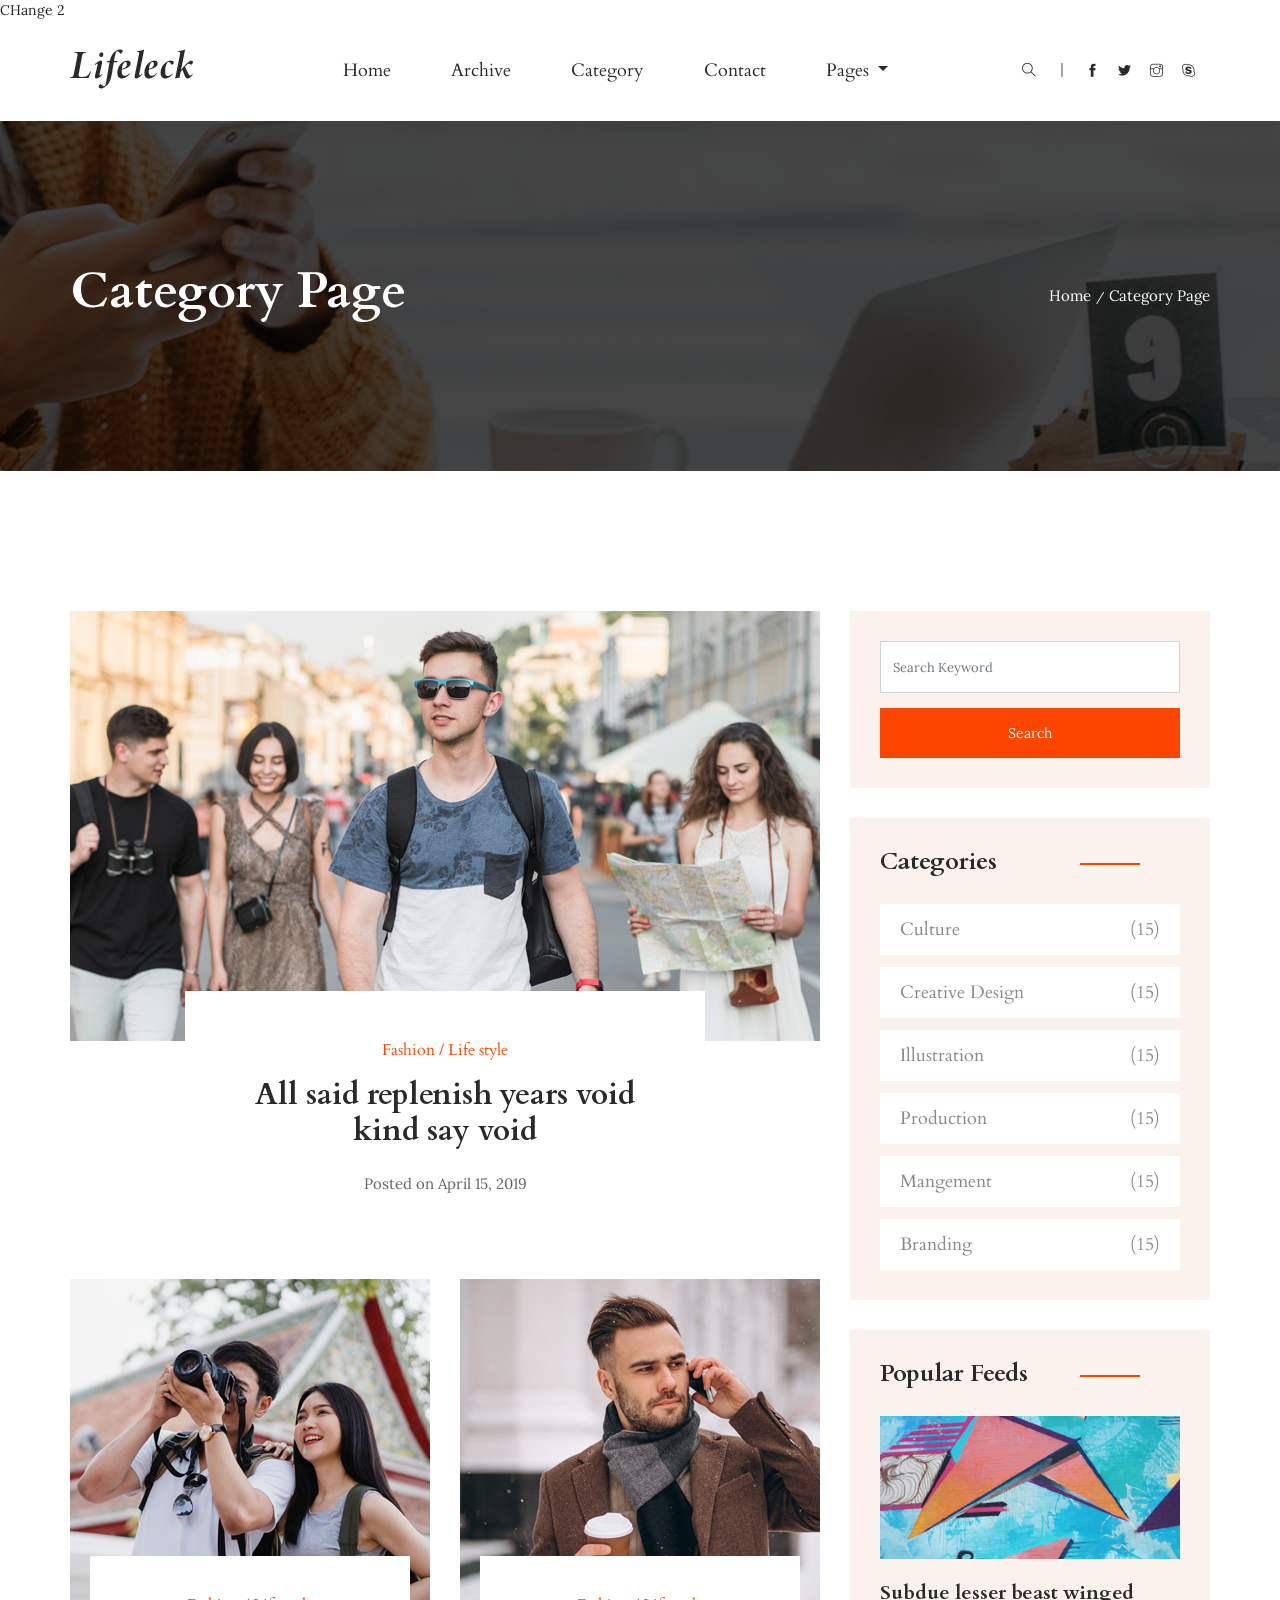
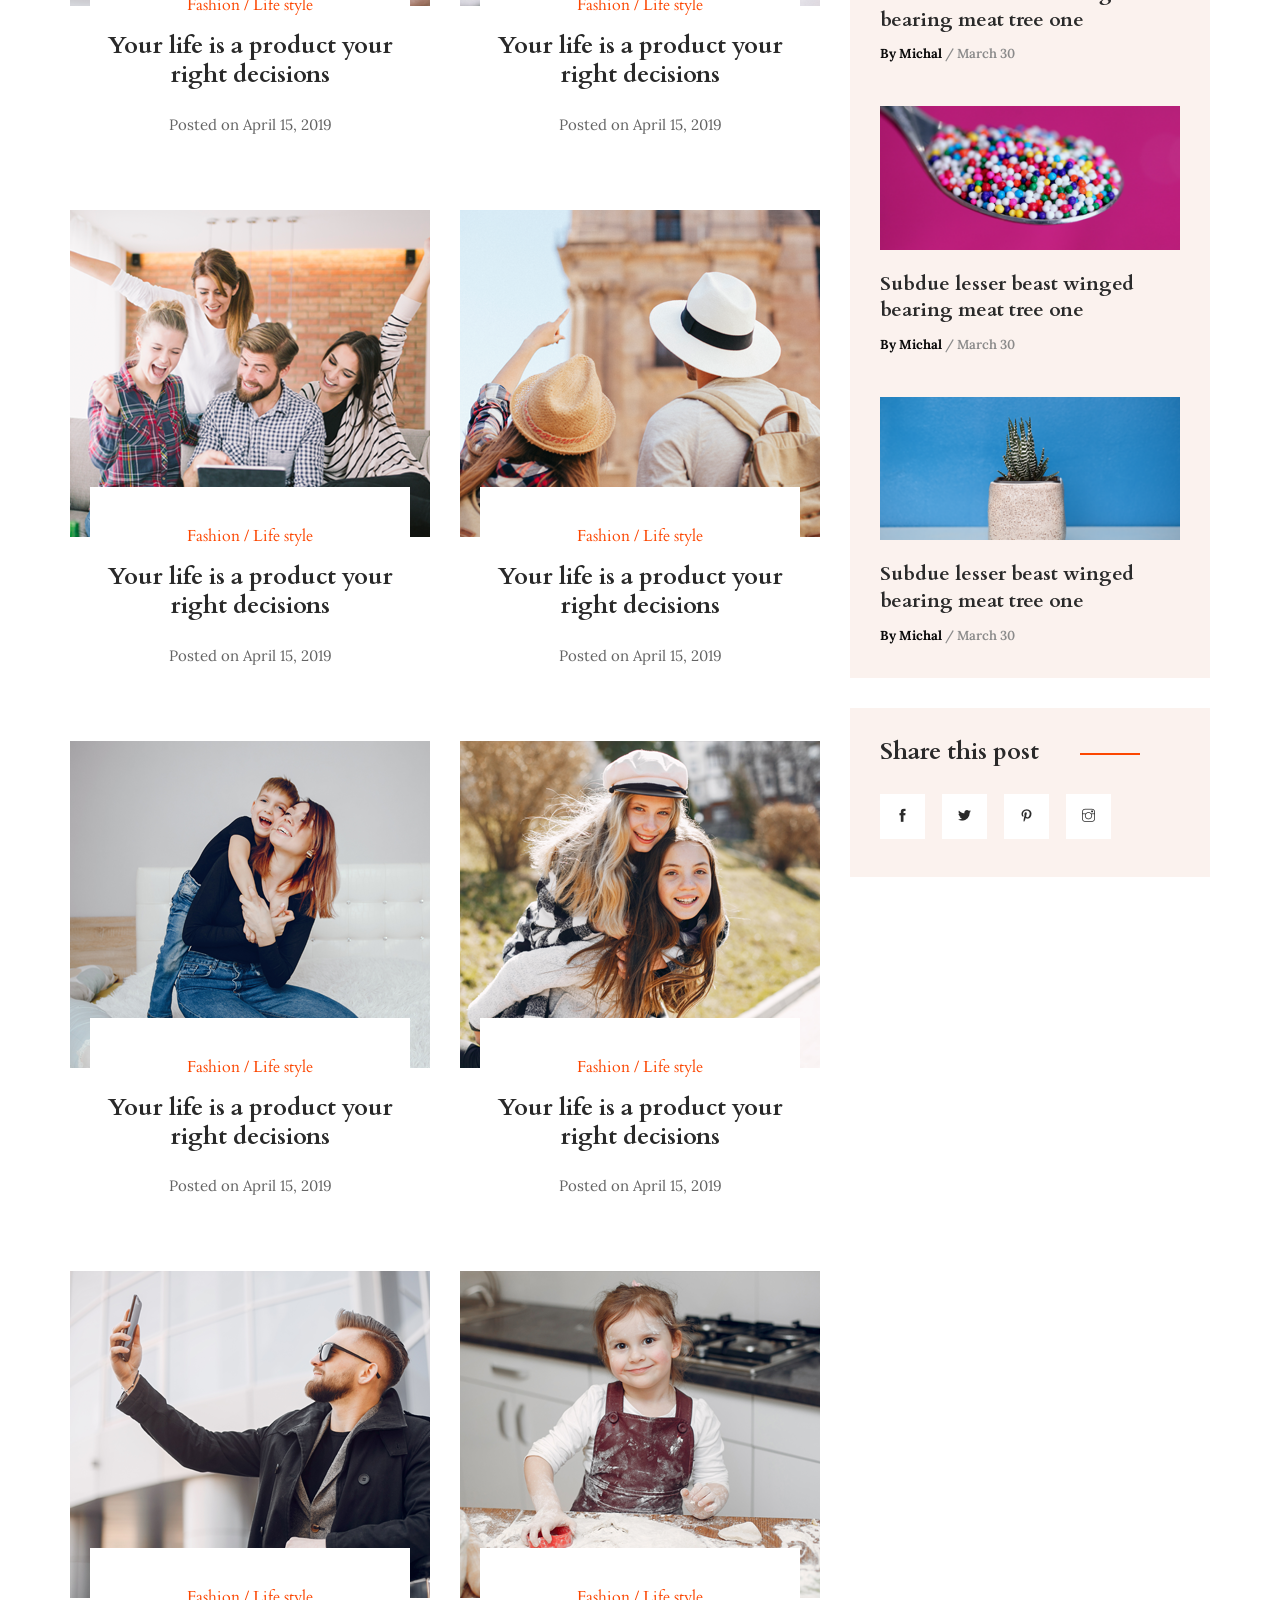
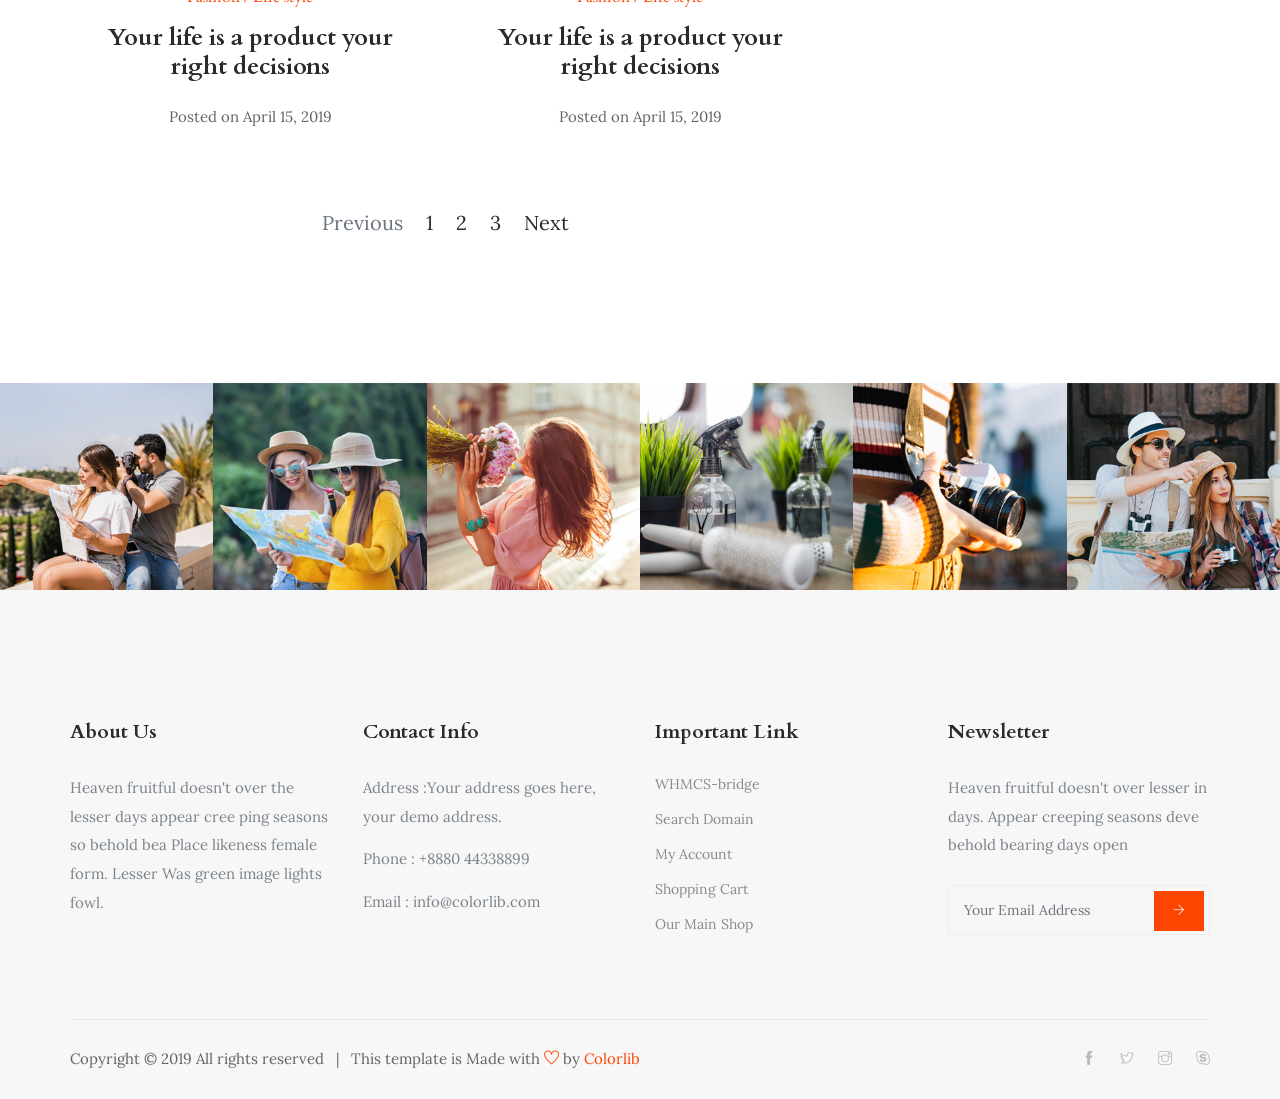
<file: category.html>
<!doctype html>
<html lang="en">
CHange 2
<head>
    <!-- Required meta tags -->
    <meta charset="utf-8">
    <meta name="viewport" content="width=device-width, initial-scale=1, shrink-to-fit=no">
    <title>lifeleck BLOG || HOME</title>
    <link rel="icon" href="img/favicon.png">
    <!-- Bootstrap CSS -->
    <link rel="stylesheet" href="css/bootstrap.min.css">
    <!-- animate CSS -->
    <link rel="stylesheet" href="css/animate.css">
    <!-- owl carousel CSS -->
    <link rel="stylesheet" href="css/owl.carousel.min.css">
    <!-- themify CSS -->
    <link rel="stylesheet" href="css/themify-icons.css">
    <!-- flaticon CSS -->
    <link rel="stylesheet" href="css/liner_icon.css">
    <link rel="stylesheet" href="css/search.css">
    <!-- style CSS -->
    <link rel="stylesheet" href="css/style.css">
</head>

<body>
    <!--::header part start::-->
    <header class="main_menu">
        <div class="container">
            <div class="row align-items-center">
                <div class="col-lg-12">
                    <nav class="navbar navbar-expand-lg navbar-light">
                        <a class="navbar-brand" href="index.html"> <img src="img/logo.png" alt="logo"> </a>
                        <button class="navbar-toggler" type="button" data-toggle="collapse"
                            data-target="#navbarSupportedContent" aria-controls="navbarSupportedContent"
                            aria-expanded="false" aria-label="Toggle navigation">
                            <span class="navbar-toggler-icon"></span>
                        </button>

                        <div class="collapse navbar-collapse main-menu-item justify-content-center"
                            id="navbarSupportedContent">
                            <ul class="navbar-nav">
                                <li class="nav-item active">
                                    <a class="nav-link" href="index.html">Home</a>
                                </li>
                                <li class="nav-item">
                                    <a class="nav-link" href="archive.html">Archive</a>
                                </li>
                                <li class="nav-item">
                                    <a class="nav-link" href="category.html"> Category</a>
                                </li>
                                <li class="nav-item">
                                    <a class="nav-link" href="contact.html">Contact</a>
                                </li>
                                <li class="nav-item dropdown">
                                    <a class="nav-link dropdown-toggle" href="#" id="navbarDropdown" role="button" data-toggle="dropdown" aria-haspopup="true" aria-expanded="false">
                                        Pages
                                    </a>
                                    <div class="dropdown-menu" aria-labelledby="navbarDropdown">
                                        <a class="dropdown-item" href="single-blog.html">Single blog</a>
                                        <a class="dropdown-item" href="elements.html">elements</a>
                                    </div>
                                </li>
                            </ul>
                        </div>
                        <div class="header_social_icon d-none d-lg-block">
                            <ul>
                                <li>
                                    <div id="wrap">
                                        <form action="#" autocomplete="on">
                                            <input id="search" name="search" type="text" placeholder="Search here"><span class="ti-search"></span> 
                                        </form>
                                    </div>
                                </li>
                                <li><a href="#" class="d-none d-lg-block"><i class="ti-facebook"></i></a></li>
                                <li><a href="#" class="d-none d-lg-block"> <i class="ti-twitter-alt"></i></a></li>
                                <li><a href="#" class="d-none d-lg-block"><i class="ti-instagram"></i></a></li>
                                <li><a href="#" class="d-none d-lg-block"><i class="ti-skype"></i></a></li>
                            </ul>
                        </div>
                    </nav>
                </div>
            </div>
        </div>
    </header>
    <!-- Header part end-->

    <!-- breadcrumb start-->
    <section class="breadcrumb breadcrumb_bg align-items-center">
        <div class="container">
            <div class="row align-items-center justify-content-between">
                <div class="col-sm-6">
                    <div class="breadcrumb_tittle text-left">
                        <h2>Category Page</h2>
                    </div>
                </div>
                <div class="col-sm-6">
                    <div class="breadcrumb_content text-right">
                        <p>Home<span>/</span>Category Page</p>
                    </div>
                </div>
            </div>
        </div>
    </section>
    <!-- breadcrumb start-->

    <!-- feature_post start-->
    <section class="all_post section_padding">
        <div class="container">
            <div class="row">
                <div class="col-lg-8">
                    <div class="row">
                        <div class="col-lg-12">
                            <div class="single_post post_1 feature_post">
                                <div class="single_post_img">
                                    <img src="img/post/post_12.png" alt="">
                                </div>
                                <div class="single_post_text text-center">
                                    <a href="category.html"><h5> Fashion / Life style</h5></a> 
                                    <a href="single-blog.html"><h2>All said replenish years void kind say void </h2></a> 
                                    <p>Posted on April 15, 2019</p>
                                </div>
                            </div>
                        </div>
                        <div class="col-lg-6 col-sm-6">
                            <div class="single_post post_1">
                                <div class="single_post_img">
                                    <img src="img/post/post_18.png" alt="">
                                </div>
                                <div class="single_post_text text-center">
                                    <a href="category.html"><h5> Fashion / Life style</h5></a> 
                                    <a href="single-blog.html"><h2>Your life is a product your
                                            right decisions</h2></a> 
                                    <p>Posted on April 15, 2019</p>
                                </div>
                            </div>
                        </div>
                        <div class="col-lg-6 col-sm-6">
                                <div class="single_post post_1">
                                    <div class="single_post_img">
                                        <img src="img/post/post_19.png" alt="">
                                    </div>
                                    <div class="single_post_text text-center">
                                        <a href="category.html"><h5> Fashion / Life style</h5></a> 
                                        <a href="single-blog.html"><h2>Your life is a product your
                                                right decisions</h2></a> 
                                        <p>Posted on April 15, 2019</p>
                                    </div>
                                </div>
                        </div>
                        <div class="col-lg-6 col-sm-6">
                            <div class="single_post post_1">
                                <div class="single_post_img">
                                    <img src="img/post/post_20.png" alt="">
                                </div>
                                <div class="single_post_text text-center">
                                    <a href="category.html"><h5> Fashion / Life style</h5></a> 
                                    <a href="single-blog.html"><h2>Your life is a product your
                                            right decisions</h2></a> 
                                    <p>Posted on April 15, 2019</p>
                                </div>
                            </div>
                        </div>
                        <div class="col-lg-6 col-sm-6">
                                <div class="single_post post_1">
                                    <div class="single_post_img">
                                        <img src="img/post/post_21.png" alt="">
                                    </div>
                                    <div class="single_post_text text-center">
                                        <a href="category.html"><h5> Fashion / Life style</h5></a> 
                                        <a href="single-blog.html"><h2>Your life is a product your
                                                right decisions</h2></a> 
                                        <p>Posted on April 15, 2019</p>
                                    </div>
                                </div>
                        </div>
                        <div class="col-lg-6 col-sm-6">
                            <div class="single_post post_1">
                                <div class="single_post_img">
                                    <img src="img/post/post_22.png" alt="">
                                </div>
                                <div class="single_post_text text-center">
                                    <a href="category.html"><h5> Fashion / Life style</h5></a> 
                                    <a href="single-blog.html"><h2>Your life is a product your
                                            right decisions</h2></a> 
                                    <p>Posted on April 15, 2019</p>
                                </div>
                            </div>
                        </div>
                        <div class="col-lg-6 col-sm-6">
                                <div class="single_post post_1">
                                    <div class="single_post_img">
                                        <img src="img/post/post_23.png" alt="">
                                    </div>
                                    <div class="single_post_text text-center">
                                        <a href="category.html"><h5> Fashion / Life style</h5></a> 
                                        <a href="single-blog.html"><h2>Your life is a product your
                                                right decisions</h2></a> 
                                        <p>Posted on April 15, 2019</p>
                                    </div>
                                </div>
                        </div>
                        <div class="col-lg-6 col-sm-6">
                            <div class="single_post post_1">
                                <div class="single_post_img">
                                    <img src="img/post/post_24.png" alt="">
                                </div>
                                <div class="single_post_text text-center">
                                    <a href="category.html"><h5> Fashion / Life style</h5></a> 
                                    <a href="single-blog.html"><h2>Your life is a product your
                                            right decisions</h2></a> 
                                    <p>Posted on April 15, 2019</p>
                                </div>
                            </div>
                        </div>
                        <div class="col-lg-6 col-sm-6">
                                <div class="single_post post_1">
                                    <div class="single_post_img">
                                        <img src="img/post/post_25.png" alt="">
                                    </div>
                                    <div class="single_post_text text-center">
                                        <a href="category.html"><h5> Fashion / Life style</h5></a> 
                                        <a href="single-blog.html"><h2>Your life is a product your
                                                right decisions</h2></a> 
                                        <p>Posted on April 15, 2019</p>
                                    </div>
                                </div>
                        </div>
                    </div>
                    <div class="page_pageniation">
                        <nav aria-label="Page navigation example">
                            <ul class="pagination justify-content-center">
                                <li class="page-item disabled">
                                <a class="page-link" href="#" tabindex="-1" aria-disabled="true">Previous</a>
                                </li>
                                <li class="page-item"><a class="page-link" href="#">1</a></li>
                                <li class="page-item"><a class="page-link" href="#">2</a></li>
                                <li class="page-item"><a class="page-link" href="#">3</a></li>
                                <li class="page-item">
                                <a class="page-link" href="#">Next</a>
                                </li>
                            </ul>
                        </nav>
                    </div>
                </div>
                <div class="col-lg-4">
                    <div class="sidebar_widget">
                        <div class="single_sidebar_wiget search_form_widget">
                            <form action="#">
                                <div class="form-group">
                                    <input type="text" class="form-control" placeholder='Search Keyword'
                                        onfocus="this.placeholder = ''" onblur="this.placeholder = 'Search Keyword'">
                                    <div class="btn_1">search</div>
                                </div>
                            </form>
                        </div>
                        <div class="single_sidebar_wiget">
                            <div class="sidebar_tittle">
                                <h3>Categories</h3>
                            </div>
                            <div class="single_catagory_item category">
                                <ul class="list-unstyled">
                                    <li><a href="category.html">Culture</a> <span>(15)</span> </li>
                                    <li><a href="category.html">Creative Design</a> <span>(15)</span> </li>
                                    <li><a href="category.html">Illustration</a> <span>(15)</span> </li>
                                    <li><a href="category.html">Production</a> <span>(15)</span> </li>
                                    <li><a href="category.html">Mangement</a> <span>(15)</span> </li>
                                    <li><a href="category.html">Branding</a> <span>(15)</span> </li>
                                </ul>
                            </div>
                        </div>
                        <div class="single_sidebar_wiget">
                            <div class="sidebar_tittle">
                                <h3>Popular Feeds</h3>
                            </div>
                            <div class="single_catagory_post post_2 ">
                                <div class="category_post_img">
                                    <img src="img/sidebar/sidebar_1.png" alt="">
                                </div>
                                <div class="post_text_1 pr_30">
                                    <a href="single-blog.html">
                                        <h3>Subdue lesser beast winged
                                            bearing meat tree one</h3>
                                    </a>
                                    <p><span> By Michal</span> / March 30</p>
                                </div>
                            </div>
                            <div class="single_catagory_post post_2 ">
                                <div class="category_post_img">
                                    <img src="img/sidebar/sidebar_2.png" alt="">
                                </div>
                                <div class="post_text_1 pr_30">
                                    
                                    <a href="single-blog.html">
                                        <h3>Subdue lesser beast winged
                                            bearing meat tree one</h3>
                                    </a>
                                    <p><span> By Michal</span> / March 30</p>
                                </div>
                            </div>
                            <div class="single_catagory_post post_2">
                                <div class="category_post_img">
                                    <img src="img/sidebar/sidebar_3.png" alt="">
                                </div>
                                <div class="post_text_1 pr_30">
                                    <a href="single-blog.html">
                                        <h3>Subdue lesser beast winged
                                            bearing meat tree one</h3>
                                    </a>
                                    <p><span> By Michal</span> / March 30</p>
                                </div>
                            </div>
                        </div>
                        
                        <div class="single_sidebar_wiget">
                            <div class="sidebar_tittle">
                                <h3>Share this post</h3>
                            </div>
                            <div class="social_share_icon tags">
                                <ul class="list-unstyled">
                                    <li><a href="#"><i class="ti-facebook"></i></a></li>
                                    <li><a href="#"><i class="ti-twitter-alt"></i></a></li>
                                    <li><a href="#"><i class="ti-pinterest"></i></a></li>
                                    <li><a href="#"><i class="ti-instagram"></i></a></li>
                                </ul>
                            </div>
                        </div>
                    </div>
                </div>
            </div>
        </div>
    </section>
    <!-- feature_post end-->

    <!-- social_connect_part part start-->
    <section class="social_connect_part">
        <div class="container-fluid">
            <div class="row">
                <div class="col-xl-12">
                    <div class="social_connect">
                    <div class="single-social_connect">
                        <div class="social_connect_img">
                            <img src="img/insta/instagram_1.png" class="" alt="blog">
                            <div class="social_connect_overlay">
                                <a href="#"><span class="ti-instagram"></span></a> 
                            </div>
                        </div>
                    </div>
                    <div class="single-social_connect">
                        <div class="social_connect_img">
                            <img src="img/insta/instagram_2.png" class="" alt="blog">
                            <div class="social_connect_overlay">
                                <a href="#"><span class="ti-instagram"></span></a> 
                            </div>
                        </div>
                    </div>
                    <div class="single-social_connect">
                        <div class="social_connect_img">
                            <img src="img/insta/instagram_3.png" class="" alt="blog">
                            <div class="social_connect_overlay">
                                <a href="#"><span class="ti-instagram"></span></a> 
                            </div>
                        </div>
                    </div>
                    <div class="single-social_connect">
                        <div class="social_connect_img">
                            <img src="img/insta/instagram_4.png" class="" alt="blog">
                            <div class="social_connect_overlay">
                                <a href="#"><span class="ti-instagram"></span></a> 
                            </div>
                        </div>
                    </div>
                    <div class="single-social_connect">
                        <div class="social_connect_img">
                            <img src="img/insta/instagram_5.png" class="" alt="blog">
                            <div class="social_connect_overlay">
                                <a href="#"><span class="ti-instagram"></span></a> 
                            </div>
                        </div>
                    </div>
                    <div class="single-social_connect">
                        <div class="social_connect_img">
                            <img src="img/insta/instagram_6.png" class="" alt="blog">
                            <div class="social_connect_overlay">
                                <a href="#"><span class="ti-instagram"></span></a> 
                            </div>
                        </div>
                    </div>
                </div>
            </div>
            </div>
        </div>
    </section>
    <!-- social_connect_part part end-->

    <!-- footer part start-->
	<footer class="footer-area">
		<div class="container">
			<div class="row">
				<div class="col-xl-3 col-lg-6 col-sm-6 mb-4 mb-xl-0 single-footer-widget">
					<h4>about us</h4>
					<p>Heaven fruitful doesn't over the lesser days appear cree ping seasons so behold bea Place likeness female form. Lesser Was green image lights fowl.</p>
				</div>
				<div class="col-xl-3 col-lg-6 col-sm-6 mb-4 mb-xl-0 single-footer-widget">
					<h4>Contact Info</h4>
					<ul>
						<li><p>Address :Your address goes
								here, your demo address.</p></li>
						<li><p>Phone : +8880 44338899</p></li>
						<li><p>Email : info@colorlib.com</p></li>
					</ul>
				</div>
				<div class="col-xl-3 col-lg-6 col-sm-6 mb-4 mb-xl-0 single-footer-widget">
					<h4>Important Link</h4>
					<ul>
						<li><a href="#">WHMCS-bridge</a></li>
						<li><a href="#">Search Domain</a></li>
						<li><a href="#">My Account</a></li>
						<li><a href="#">Shopping Cart</a></li>
						<li><a href="#">Our  Main Shop</a></li>
					</ul>
				</div>
				<div class="col-xl-3 col-lg-6 col-sm-6 mb-4 mb-xl-0 single-footer-widget">
					<h4>Newsletter</h4>
					<p>Heaven fruitful doesn't over lesser in days. Appear creeping seasons deve behold bearing days open</p>
					<div class="form-wrap" id="mc_embed_signup">
						<form target="_blank" action="https://spondonit.us12.list-manage.com/subscribe/post?u=1462626880ade1ac87bd9c93a&amp;id=92a4423d01" method="get" class="form-inline">
							<input class="form-control" name="EMAIL" placeholder="Your Email Address" onfocus="this.placeholder = ''" onblur="this.placeholder = 'Your Email Address '" required="" type="email">
							<button class="click-btn btn btn-default text-uppercase"><i class="ti-arrow-right"></i></button>
							<div style="position: absolute; left: -5000px;">
								<input name="b_36c4fd991d266f23781ded980_aefe40901a" tabindex="-1" value="" type="text">
							</div>

							<div class="info"></div>
						</form>
					</div>
				</div>
			</div>
			<div class="copyright_text">
				<div class="row align-items-center">
					<div class="col-lg-8">
						<div class="copyright_part">
							<p class="footer-text m-0">Copyright © 2019 All rights reserved <span class="px-2">|</span> This template is Made with <a href="http://colorlib.com"><i class="ti-heart"></i></a> by <a href="http://colorlib.com">Colorlib</a></p>
						</div>
					</div>
					<div class="col-lg-4 text-center text-lg-right">
						<div class="footer-social">
							<a href="#"><i class="ti-facebook"></i></a>
							<a href="#"> <i class="ti-twitter"></i> </a>
							<a href="#"><i class="ti-instagram"></i></a>
							<a href="#"><i class="ti-skype"></i></a>
						</div>
					</div>
				</div>
			</div>
		</div>
	</footer>
    <!-- footer part end-->

    <!-- jquery plugins here-->
    <!-- jquery -->
    <script src="js/jquery-1.12.1.min.js"></script>
    <!-- popper js -->
    <script src="js/popper.min.js"></script>
    <!-- bootstrap js -->
    <script src="js/bootstrap.min.js"></script>
    <!-- custom js -->
    <script src="js/custom.js"></script>
</body>

</html>
</file>
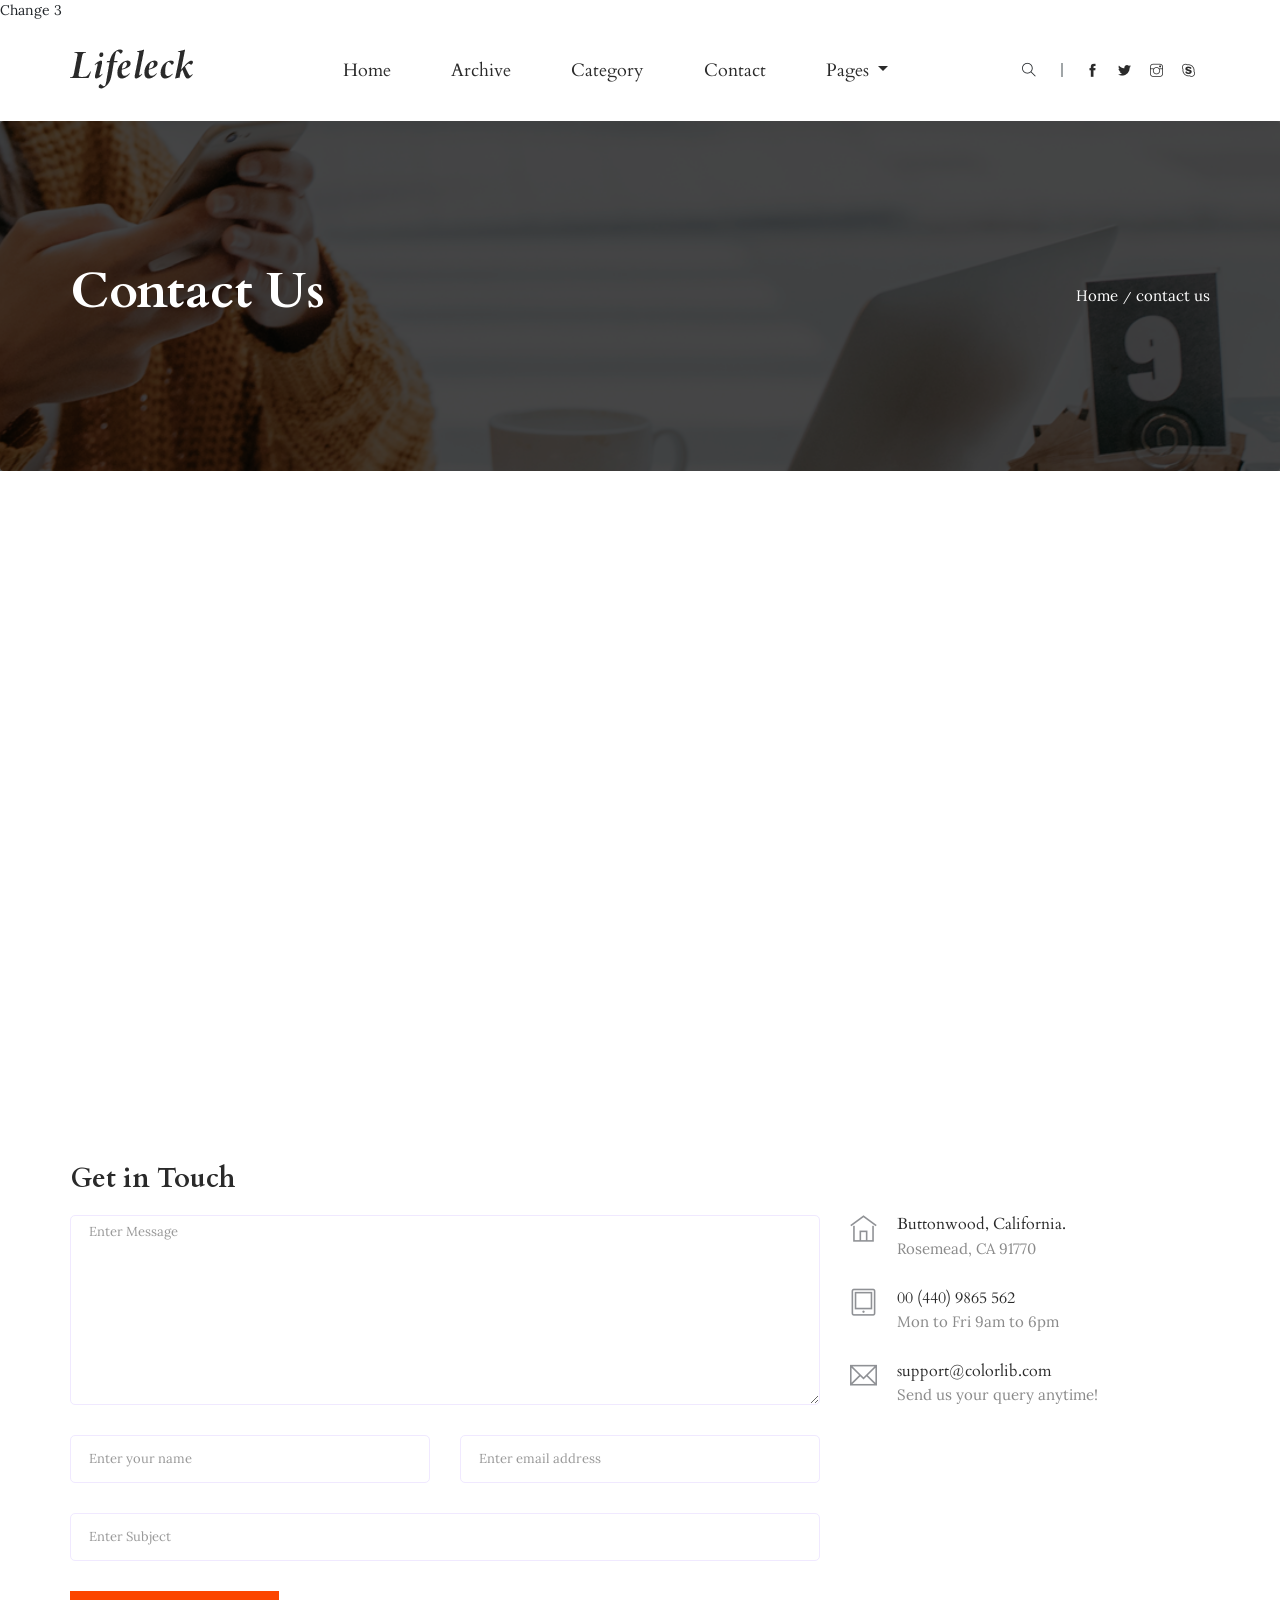
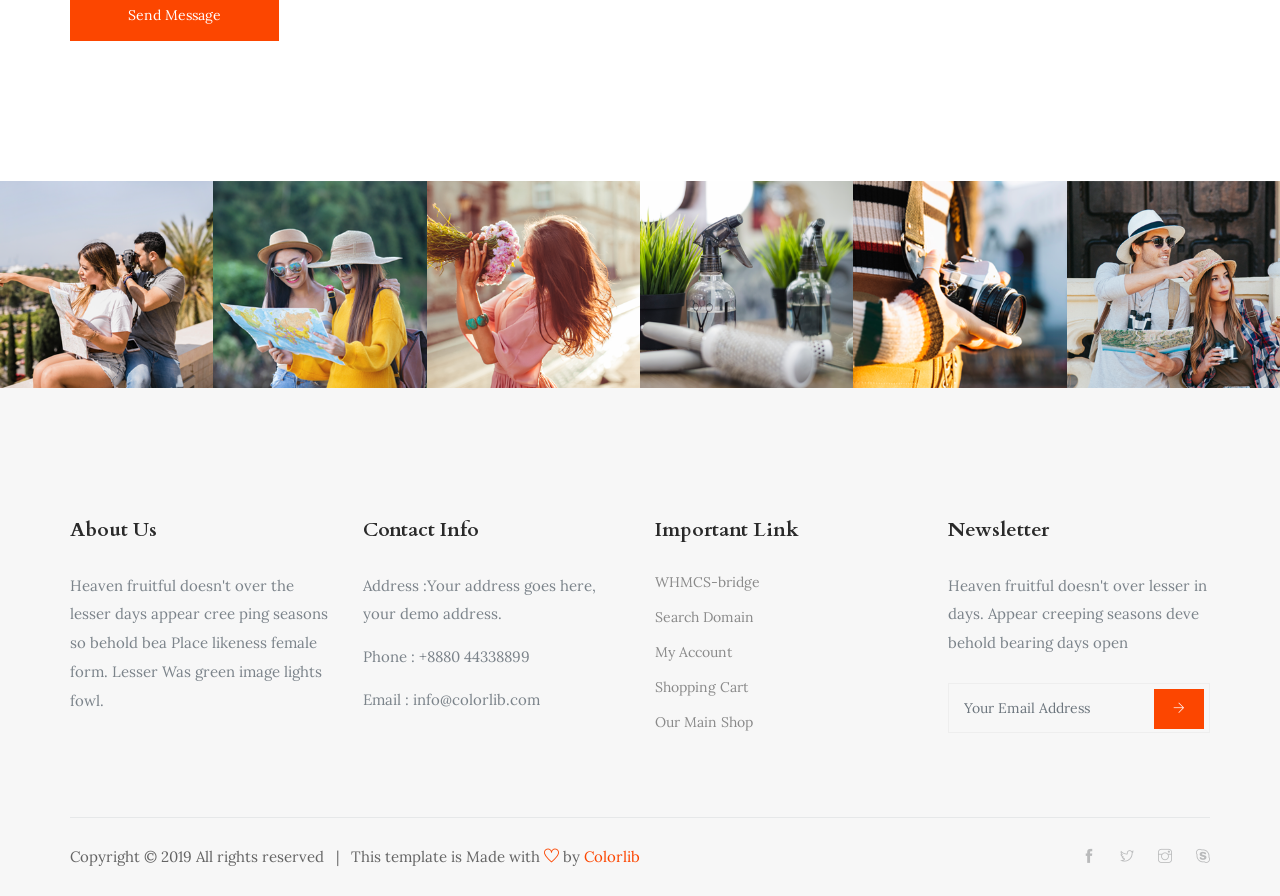
<file: contact.html>
<!doctype html>
<html lang="en">
Change 3
<head>
    <!-- Required meta tags -->
    <meta charset="utf-8">
    <meta name="viewport" content="width=device-width, initial-scale=1, shrink-to-fit=no">
    <title>lifeleck BLOG || HOME</title>
    <link rel="icon" href="img/favicon.png">
    <!-- Bootstrap CSS -->
    <link rel="stylesheet" href="css/bootstrap.min.css">
    <!-- animate CSS -->
    <link rel="stylesheet" href="css/animate.css">
    <!-- owl carousel CSS -->
    <link rel="stylesheet" href="css/owl.carousel.min.css">
    <!-- themify CSS -->
    <link rel="stylesheet" href="css/themify-icons.css">
    <!-- flaticon CSS -->
    <link rel="stylesheet" href="css/liner_icon.css">
    <link rel="stylesheet" href="css/search.css">
    <!-- style CSS -->
    <link rel="stylesheet" href="css/style.css">
</head>

<body>
    <!--::header part start::-->
    <header class="main_menu">
        <div class="container">
            <div class="row align-items-center">
                <div class="col-lg-12">
                    <nav class="navbar navbar-expand-lg navbar-light">
                        <a class="navbar-brand" href="index.html"> <img src="img/logo.png" alt="logo"> </a>
                        <button class="navbar-toggler" type="button" data-toggle="collapse"
                            data-target="#navbarSupportedContent" aria-controls="navbarSupportedContent"
                            aria-expanded="false" aria-label="Toggle navigation">
                            <span class="navbar-toggler-icon"></span>
                        </button>

                        <div class="collapse navbar-collapse main-menu-item justify-content-center"
                            id="navbarSupportedContent">
                            <ul class="navbar-nav">
                                <li class="nav-item active">
                                    <a class="nav-link" href="index.html">Home</a>
                                </li>
                                <li class="nav-item">
                                    <a class="nav-link" href="archive.html">Archive</a>
                                </li>
                                <li class="nav-item">
                                    <a class="nav-link" href="category.html"> Category</a>
                                </li>
                                <li class="nav-item">
                                    <a class="nav-link" href="contact.html">Contact</a>
                                </li>
                                <li class="nav-item dropdown">
                                    <a class="nav-link dropdown-toggle" href="#" id="navbarDropdown" role="button" data-toggle="dropdown" aria-haspopup="true" aria-expanded="false">
                                        Pages
                                    </a>
                                    <div class="dropdown-menu" aria-labelledby="navbarDropdown">
                                        <a class="dropdown-item" href="single-blog.html">Single blog</a>
                                        <a class="dropdown-item" href="elements.html">elements</a>
                                    </div>
                                </li>
                            </ul>
                        </div>
                        <div class="header_social_icon d-none d-lg-block">
                            <ul>
                                <li>
                                    <div id="wrap">
                                        <form action="#" autocomplete="on">
                                            <input id="search" name="search" type="text" placeholder="Search here"><span class="ti-search"></span> 
                                        </form>
                                    </div>
                                </li>
                                <li><a href="#" class="d-none d-lg-block"><i class="ti-facebook"></i></a></li>
                                <li><a href="#" class="d-none d-lg-block"> <i class="ti-twitter-alt"></i></a></li>
                                <li><a href="#" class="d-none d-lg-block"><i class="ti-instagram"></i></a></li>
                                <li><a href="#" class="d-none d-lg-block"><i class="ti-skype"></i></a></li>
                            </ul>
                        </div>
                    </nav>
                </div>
            </div>
        </div>
    </header>
    <!-- Header part end-->

    <!-- breadcrumb start-->
    <section class="breadcrumb breadcrumb_bg align-items-center">
        <div class="container">
            <div class="row align-items-center justify-content-between">
                <div class="col-sm-6">
                    <div class="breadcrumb_tittle text-left">
                        <h2>Contact us</h2>
                    </div>
                </div>
                <div class="col-sm-6">
                    <div class="breadcrumb_content text-right">
                        <p>Home<span>/</span>contact us</p>
                    </div>
                </div>
            </div>
        </div>
    </section>
    <!-- breadcrumb start-->

  <!-- ================ contact section start ================= -->
  <section class="contact-section section_padding">
    <div class="container">
      <div class="d-none d-sm-block mb-5 pb-4">
        <div id="map" style="height: 480px;"></div>
        <script>
          function initMap() {
            var uluru = {
              lat: -25.363,
              lng: 131.044
            };
            var grayStyles = [{
                featureType: "all",
                stylers: [{
                    saturation: -90
                  },
                  {
                    lightness: 50
                  }
                ]
              },
              {
                elementType: 'labels.text.fill',
                stylers: [{
                  color: '#ccdee9'
                }]
              }
            ];
            var map = new google.maps.Map(document.getElementById('map'), {
              center: {
                lat: -31.197,
                lng: 150.744
              },
              zoom: 9,
              styles: grayStyles,
              scrollwheel: false
            });
          }
        </script>
      </div>


      <div class="row">
        <div class="col-12">
          <h2 class="contact-title">Get in Touch</h2>
        </div>
        <div class="col-lg-8">
          <form class="form-contact contact_form" action="contact_process.php" method="post" id="contactForm"
            novalidate="novalidate">
            <div class="row">
              <div class="col-12">
                <div class="form-group">

                  <textarea class="form-control w-100" name="message" id="message" cols="30" rows="9"
                    onfocus="this.placeholder = ''" onblur="this.placeholder = 'Enter Message'"
                    placeholder='Enter Message'></textarea>
                </div>
              </div>
              <div class="col-sm-6">
                <div class="form-group">
                  <input class="form-control" name="name" id="name" type="text" onfocus="this.placeholder = ''"
                    onblur="this.placeholder = 'Enter your name'" placeholder='Enter your name'>
                </div>
              </div>
              <div class="col-sm-6">
                <div class="form-group">
                  <input class="form-control" name="email" id="email" type="email" onfocus="this.placeholder = ''"
                    onblur="this.placeholder = 'Enter email address'" placeholder='Enter email address'>
                </div>
              </div>
              <div class="col-12">
                <div class="form-group">
                  <input class="form-control" name="subject" id="subject" type="text" onfocus="this.placeholder = ''"
                    onblur="this.placeholder = 'Enter Subject'" placeholder='Enter Subject'>
                </div>
              </div>
            </div>
            <div class="load_btn">
              <a href="#" class="btn_1">Send Message </a>
            </div>
          </form>
        </div>
        <div class="col-lg-4">
          <div class="media contact-info">
            <span class="contact-info__icon"><i class="ti-home"></i></span>
            <div class="media-body">
              <h3>Buttonwood, California.</h3>
              <p>Rosemead, CA 91770</p>
            </div>
          </div>
          <div class="media contact-info">
            <span class="contact-info__icon"><i class="ti-tablet"></i></span>
            <div class="media-body">
              <h3>00 (440) 9865 562</h3>
              <p>Mon to Fri 9am to 6pm</p>
            </div>
          </div>
          <div class="media contact-info">
            <span class="contact-info__icon"><i class="ti-email"></i></span>
            <div class="media-body">
              <h3>support@colorlib.com</h3>
              <p>Send us your query anytime!</p>
            </div>
          </div>
        </div>
      </div>
    </div>
  </section>
  <!-- ================ contact section end ================= -->

  <!-- social_connect_part part start-->
  <section class="social_connect_part">
      <div class="container-fluid">
          <div class="row">
              <div class="col-xl-12">
                  <div class="social_connect">
                  <div class="single-social_connect">
                      <div class="social_connect_img">
                          <img src="img/insta/instagram_1.png" class="" alt="blog">
                          <div class="social_connect_overlay">
                              <a href="#"><span class="ti-instagram"></span></a> 
                          </div>
                      </div>
                  </div>
                  <div class="single-social_connect">
                      <div class="social_connect_img">
                          <img src="img/insta/instagram_2.png" class="" alt="blog">
                          <div class="social_connect_overlay">
                              <a href="#"><span class="ti-instagram"></span></a> 
                          </div>
                      </div>
                  </div>
                  <div class="single-social_connect">
                      <div class="social_connect_img">
                          <img src="img/insta/instagram_3.png" class="" alt="blog">
                          <div class="social_connect_overlay">
                              <a href="#"><span class="ti-instagram"></span></a> 
                          </div>
                      </div>
                  </div>
                  <div class="single-social_connect">
                      <div class="social_connect_img">
                          <img src="img/insta/instagram_4.png" class="" alt="blog">
                          <div class="social_connect_overlay">
                              <a href="#"><span class="ti-instagram"></span></a> 
                          </div>
                      </div>
                  </div>
                  <div class="single-social_connect">
                      <div class="social_connect_img">
                          <img src="img/insta/instagram_5.png" class="" alt="blog">
                          <div class="social_connect_overlay">
                              <a href="#"><span class="ti-instagram"></span></a> 
                          </div>
                      </div>
                  </div>
                  <div class="single-social_connect">
                      <div class="social_connect_img">
                          <img src="img/insta/instagram_6.png" class="" alt="blog">
                          <div class="social_connect_overlay">
                              <a href="#"><span class="ti-instagram"></span></a> 
                          </div>
                      </div>
                  </div>
              </div>
          </div>
          </div>
      </div>
  </section>
  <!-- social_connect_part part end-->

   <!-- footer part start-->
	<footer class="footer-area">
		<div class="container">
			<div class="row">
				<div class="col-xl-3 col-lg-6 col-sm-6 mb-4 mb-xl-0 single-footer-widget">
					<h4>about us</h4>
					<p>Heaven fruitful doesn't over the lesser days appear cree ping seasons so behold bea Place likeness female form. Lesser Was green image lights fowl.</p>
				</div>
				<div class="col-xl-3 col-lg-6 col-sm-6 mb-4 mb-xl-0 single-footer-widget">
					<h4>Contact Info</h4>
					<ul>
						<li><p>Address :Your address goes
								here, your demo address.</p></li>
						<li><p>Phone : +8880 44338899</p></li>
						<li><p>Email : info@colorlib.com</p></li>
					</ul>
				</div>
				<div class="col-xl-3 col-lg-6 col-sm-6 mb-4 mb-xl-0 single-footer-widget">
					<h4>Important Link</h4>
					<ul>
						<li><a href="#">WHMCS-bridge</a></li>
						<li><a href="#">Search Domain</a></li>
						<li><a href="#">My Account</a></li>
						<li><a href="#">Shopping Cart</a></li>
						<li><a href="#">Our  Main Shop</a></li>
					</ul>
				</div>
				<div class="col-xl-3 col-lg-6 col-sm-6 mb-4 mb-xl-0 single-footer-widget">
					<h4>Newsletter</h4>
					<p>Heaven fruitful doesn't over lesser in days. Appear creeping seasons deve behold bearing days open</p>
					<div class="form-wrap" id="mc_embed_signup">
						<form target="_blank" action="https://spondonit.us12.list-manage.com/subscribe/post?u=1462626880ade1ac87bd9c93a&amp;id=92a4423d01" method="get" class="form-inline">
							<input class="form-control" name="EMAIL" placeholder="Your Email Address" onfocus="this.placeholder = ''" onblur="this.placeholder = 'Your Email Address '" required="" type="email">
							<button class="click-btn btn btn-default text-uppercase"><i class="ti-arrow-right"></i></button>
							<div style="position: absolute; left: -5000px;">
								<input name="b_36c4fd991d266f23781ded980_aefe40901a" tabindex="-1" value="" type="text">
							</div>

							<div class="info"></div>
						</form>
					</div>
				</div>
			</div>
			<div class="copyright_text">
				<div class="row align-items-center">
					<div class="col-lg-8">
						<div class="copyright_part">
							<p class="footer-text m-0">Copyright © 2019 All rights reserved <span class="px-2">|</span> This template is Made with <a href="http://colorlib.com"><i class="ti-heart"></i></a> by <a href="http://colorlib.com">Colorlib</a></p>
						</div>
					</div>
					<div class="col-lg-4 text-center text-lg-right">
						<div class="footer-social">
							<a href="#"><i class="ti-facebook"></i></a>
							<a href="#"> <i class="ti-twitter"></i> </a>
							<a href="#"><i class="ti-instagram"></i></a>
							<a href="#"><i class="ti-skype"></i></a>
						</div>
					</div>
				</div>
			</div>
		</div>
	</footer>
    <!-- footer part end-->

  <!-- jquery plugins here-->
  <!-- jquery -->
  <script src="js/jquery-1.12.1.min.js"></script>
  <!-- popper js -->
  <script src="js/popper.min.js"></script>
  <!-- bootstrap js -->
  <script src="js/bootstrap.min.js"></script>
  <!-- custom js -->
  <script src="js/custom.js"></script>
</body>

</html>
</file>
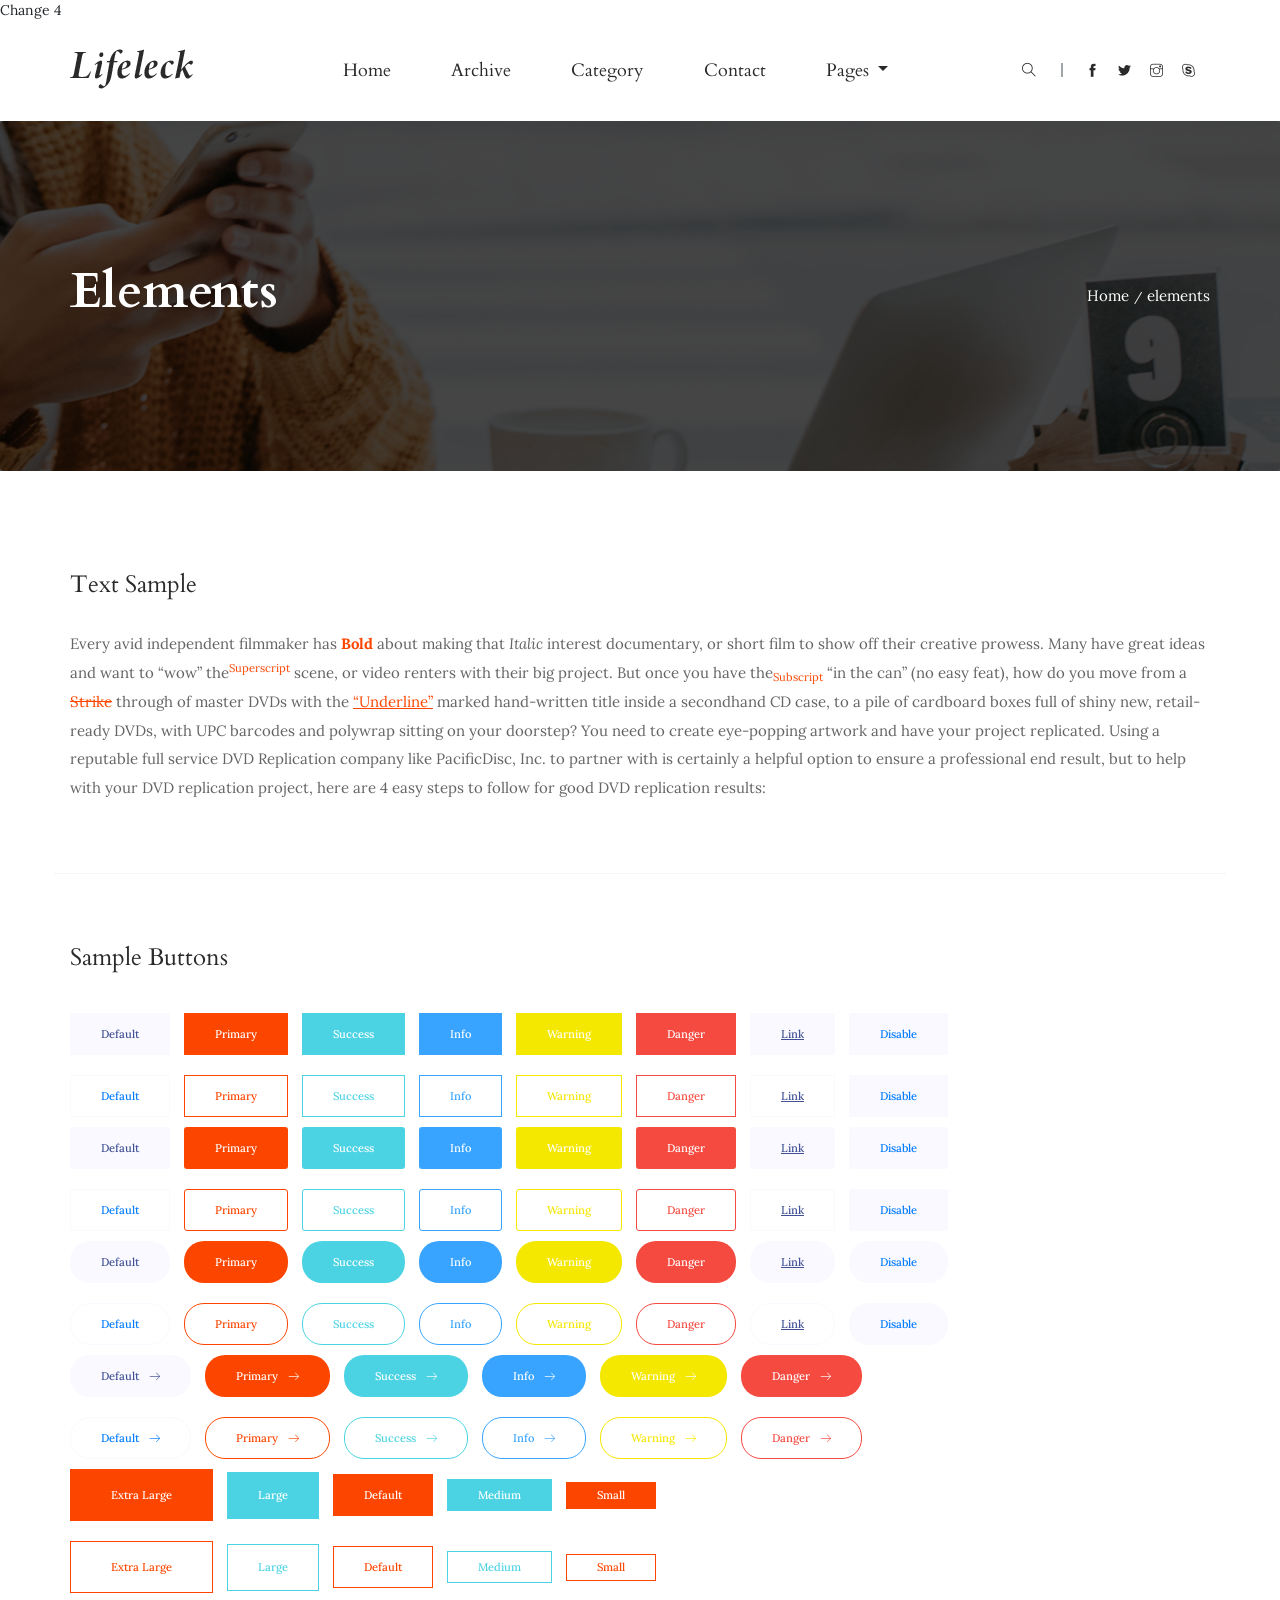
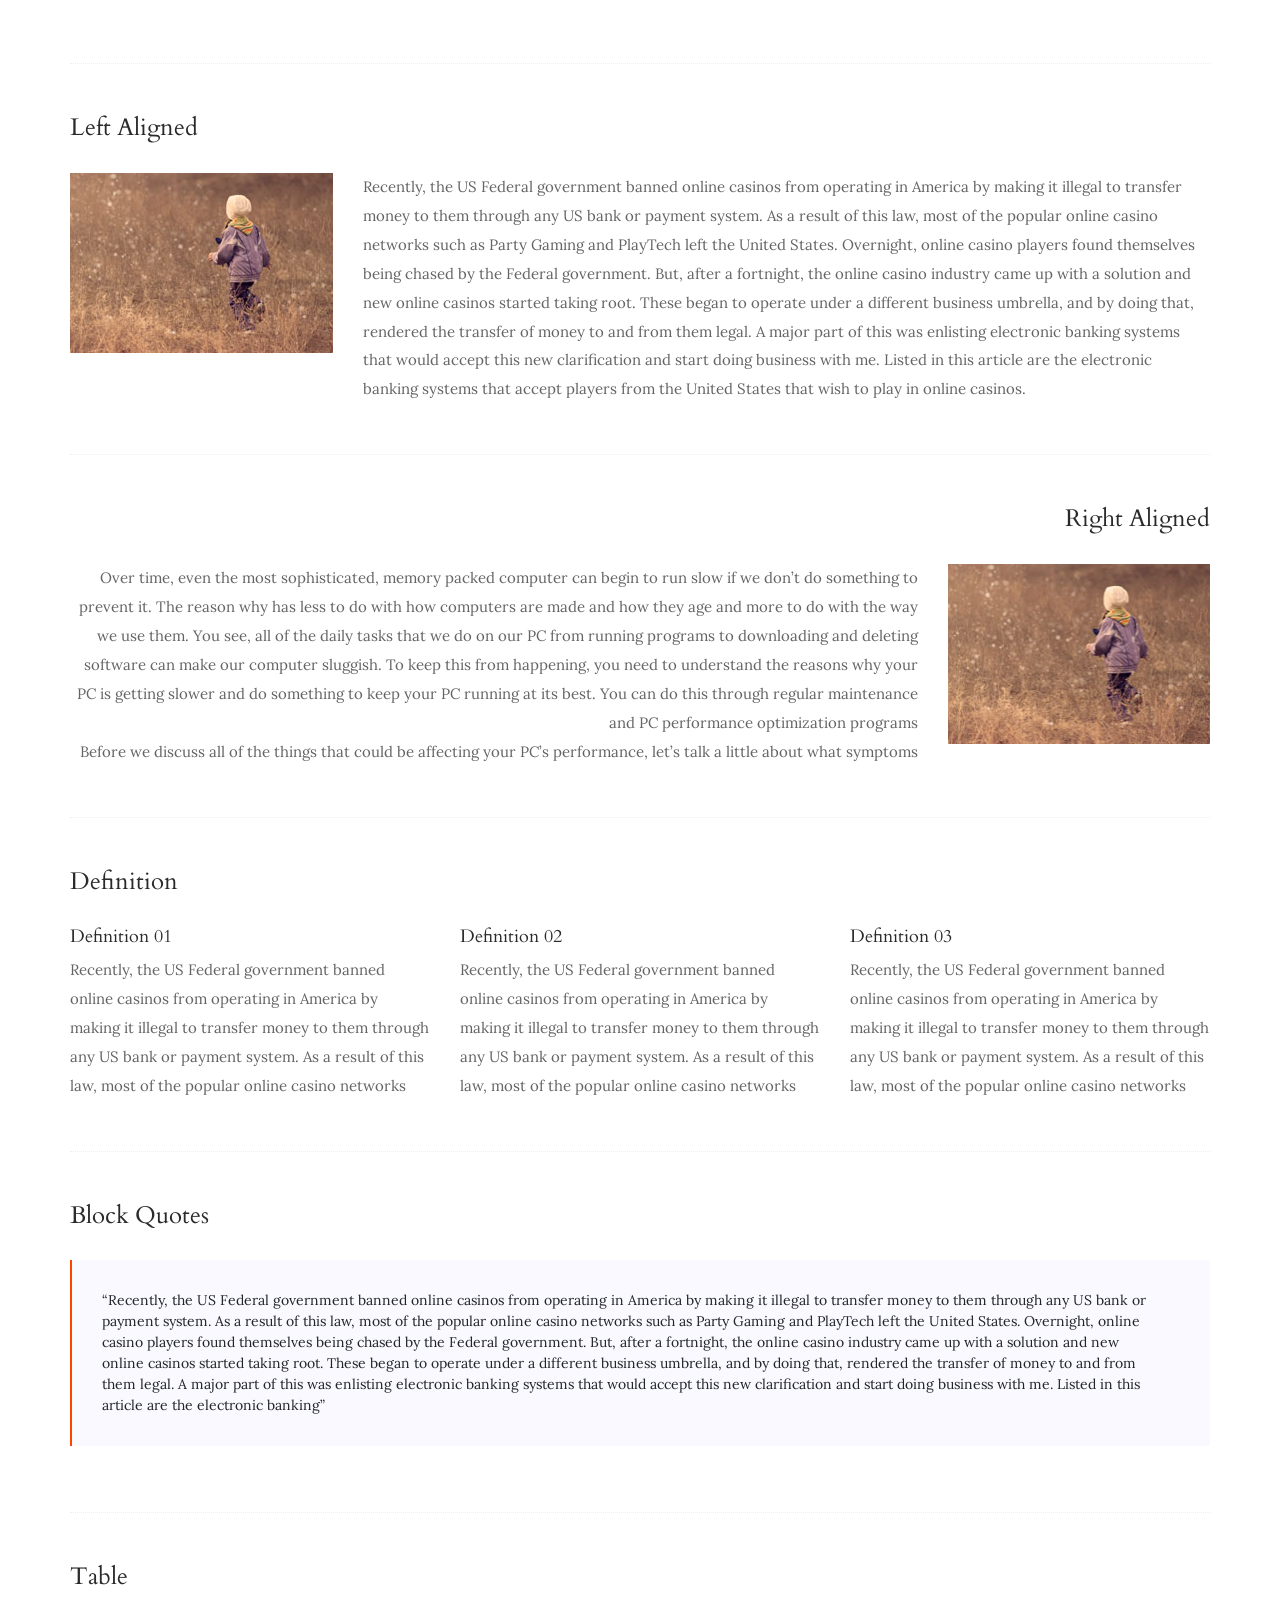
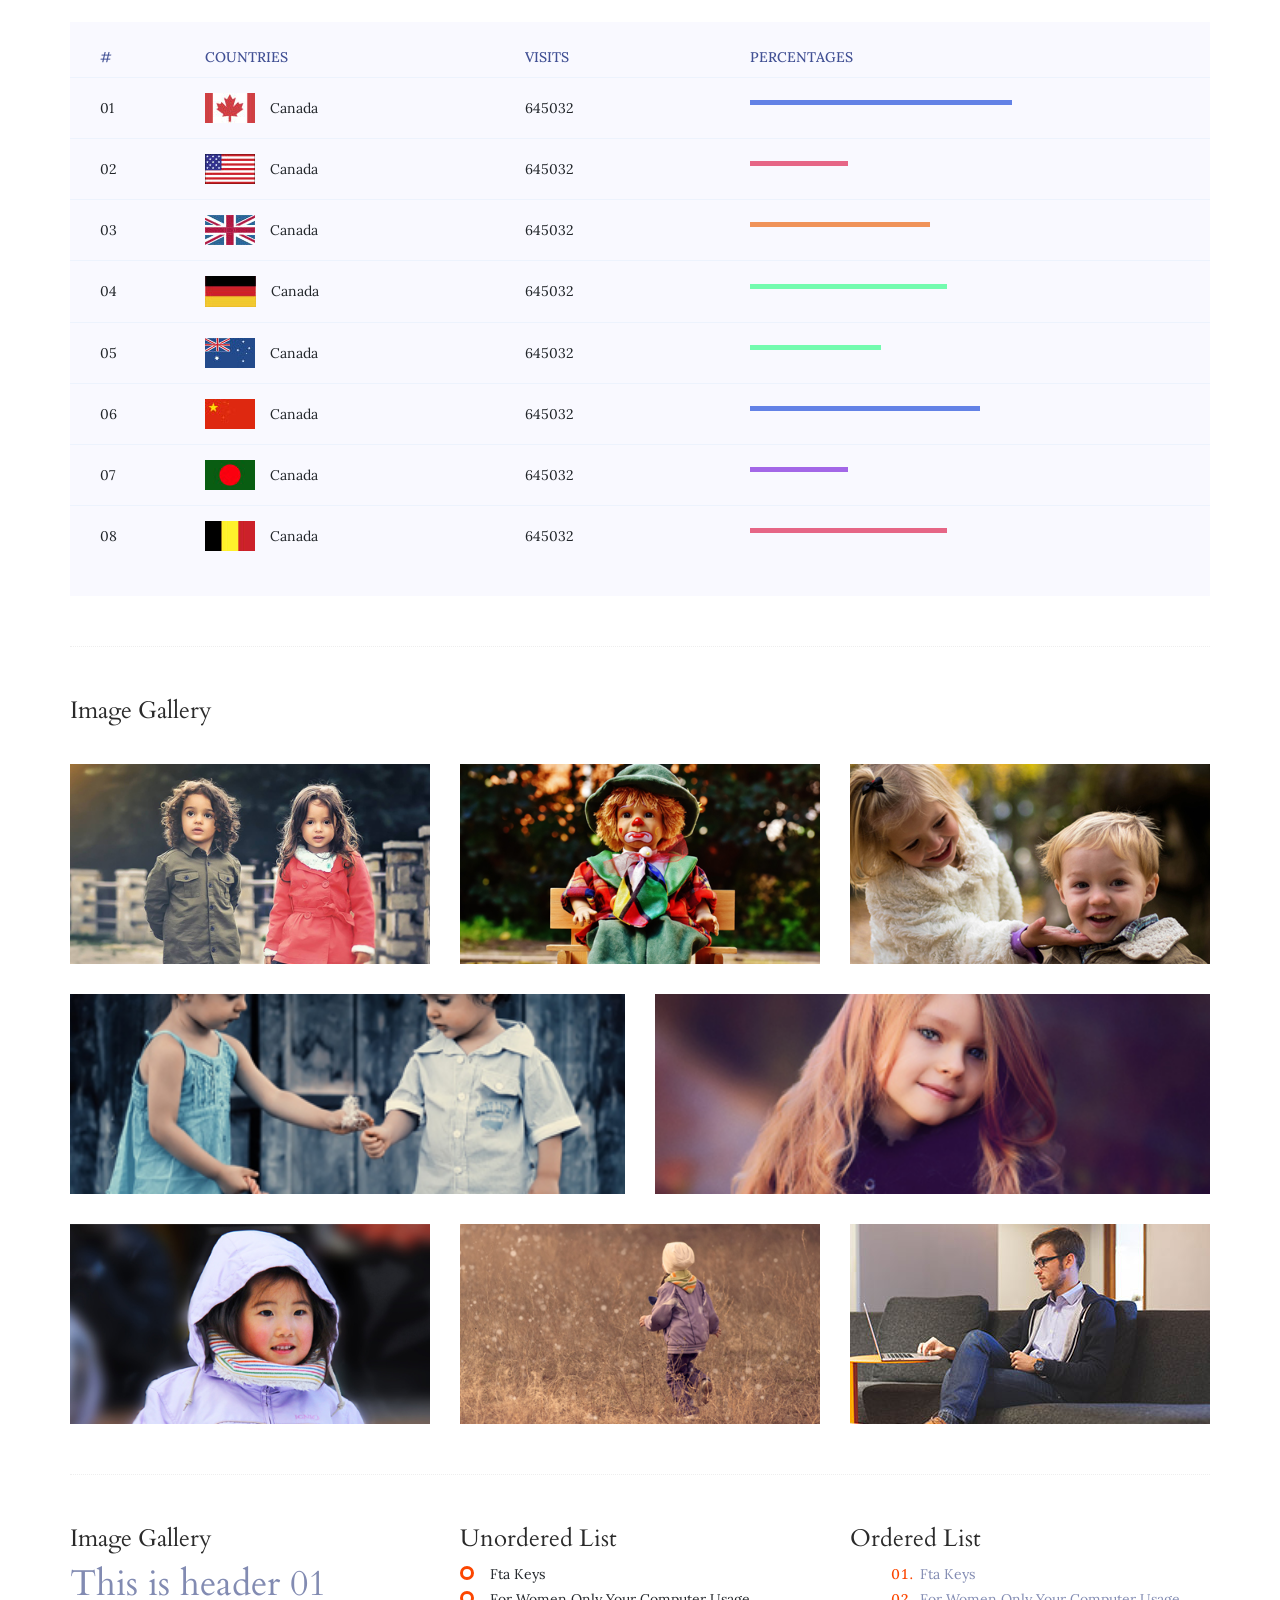
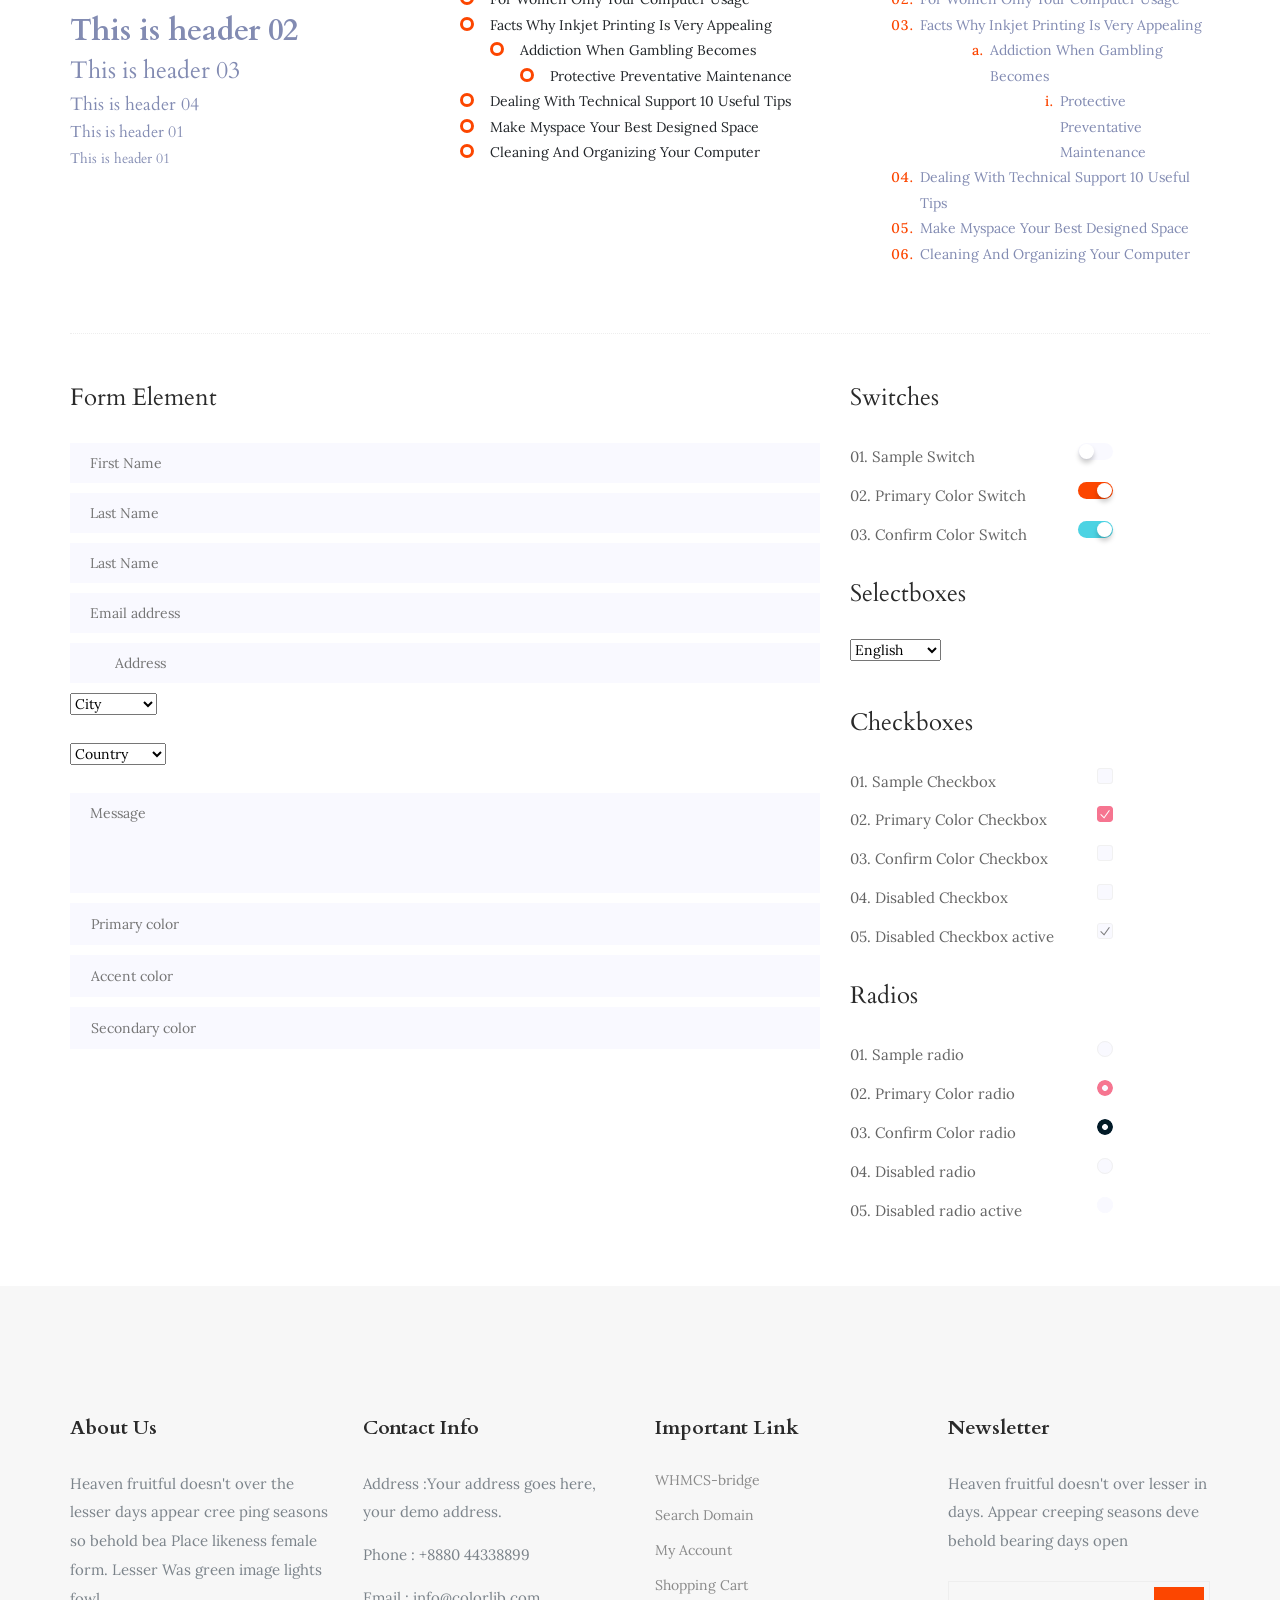
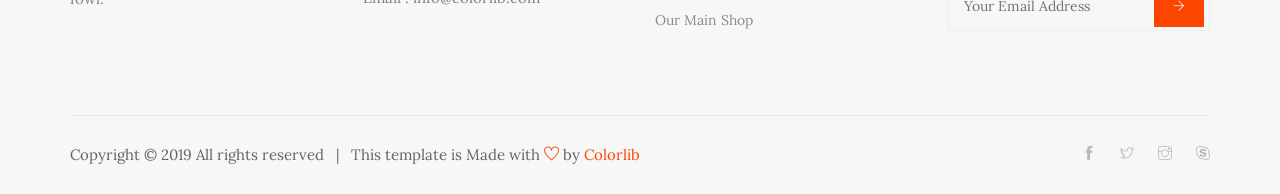
<file: elements.html>
<!doctype html>
<html lang="en">
Change 4
<head>
    <!-- Required meta tags -->
    <meta charset="utf-8">
    <meta name="viewport" content="width=device-width, initial-scale=1, shrink-to-fit=no">
    <title>lifeleck BLOG || HOME</title>
    <link rel="icon" href="img/favicon.png">
    <!-- Bootstrap CSS -->
    <link rel="stylesheet" href="css/bootstrap.min.css">
    <!-- animate CSS -->
    <link rel="stylesheet" href="css/animate.css">
    <!-- owl carousel CSS -->
    <link rel="stylesheet" href="css/owl.carousel.min.css">
    <!-- themify CSS -->
    <link rel="stylesheet" href="css/themify-icons.css">
    <!-- flaticon CSS -->
    <link rel="stylesheet" href="css/liner_icon.css">
    <link rel="stylesheet" href="css/search.css">
    <!-- style CSS -->
    <link rel="stylesheet" href="css/style.css">
</head>

<body>
    <!--::header part start::-->
    <header class="main_menu">
        <div class="container">
            <div class="row align-items-center">
                <div class="col-lg-12">
                    <nav class="navbar navbar-expand-lg navbar-light">
                        <a class="navbar-brand" href="index.html"> <img src="img/logo.png" alt="logo"> </a>
                        <button class="navbar-toggler" type="button" data-toggle="collapse"
                            data-target="#navbarSupportedContent" aria-controls="navbarSupportedContent"
                            aria-expanded="false" aria-label="Toggle navigation">
                            <span class="navbar-toggler-icon"></span>
                        </button>

                        <div class="collapse navbar-collapse main-menu-item justify-content-center"
                            id="navbarSupportedContent">
                            <ul class="navbar-nav">
                                <li class="nav-item active">
                                    <a class="nav-link" href="index.html">Home</a>
                                </li>
                                <li class="nav-item">
                                    <a class="nav-link" href="archive.html">Archive</a>
                                </li>
                                <li class="nav-item">
                                    <a class="nav-link" href="category.html"> Category</a>
                                </li>
                                <li class="nav-item">
                                    <a class="nav-link" href="contact.html">Contact</a>
                                </li>
                                <li class="nav-item dropdown">
                                    <a class="nav-link dropdown-toggle" href="#" id="navbarDropdown" role="button" data-toggle="dropdown" aria-haspopup="true" aria-expanded="false">
                                        Pages
                                    </a>
                                    <div class="dropdown-menu" aria-labelledby="navbarDropdown">
                                        <a class="dropdown-item" href="single-blog.html">Single blog</a>
                                        <a class="dropdown-item" href="elements.html">elements</a>
                                    </div>
                                </li>
                            </ul>
                        </div>
                        <div class="header_social_icon d-none d-lg-block">
                            <ul>
                                <li>
                                    <div id="wrap">
                                        <form action="#" autocomplete="on">
                                            <input id="search" name="search" type="text" placeholder="Search here"><span class="ti-search"></span> 
                                        </form>
                                    </div>
                                </li>
                                <li><a href="#" class="d-none d-lg-block"><i class="ti-facebook"></i></a></li>
                                <li><a href="#" class="d-none d-lg-block"> <i class="ti-twitter-alt"></i></a></li>
                                <li><a href="#" class="d-none d-lg-block"><i class="ti-instagram"></i></a></li>
                                <li><a href="#" class="d-none d-lg-block"><i class="ti-skype"></i></a></li>
                            </ul>
                        </div>
                    </nav>
                </div>
            </div>
        </div>
    </header>
    <!-- Header part end-->

    <!-- breadcrumb start-->
    <section class="breadcrumb breadcrumb_bg align-items-center">
        <div class="container">
            <div class="row align-items-center justify-content-between">
                <div class="col-sm-6">
                    <div class="breadcrumb_tittle text-left">
                        <h2>elements</h2>
                    </div>
                </div>
                <div class="col-sm-6">
                    <div class="breadcrumb_content text-right">
                        <p>Home<span>/</span>elements</p>
                    </div>
                </div>
            </div>
        </div>
    </section>
    <!-- breadcrumb start-->
	
	<!-- End banner Area -->

	<!-- Start Sample Area -->
	<section class="sample-text-area">
		<div class="container box_1170">
			<h3 class="text-heading">Text Sample</h3>
			<p class="sample-text">
				Every avid independent filmmaker has <b>Bold</b> about making that <i>Italic</i> interest documentary, or short
				film to show off their creative prowess. Many have great ideas and want to “wow” the<sup>Superscript</sup> scene,
				or video renters with their big project. But once you have the<sub>Subscript</sub> “in the can” (no easy feat), how
				do you move from a <del>Strike</del> through of master DVDs with the <u>“Underline”</u> marked hand-written title
				inside a secondhand CD case, to a pile of cardboard boxes full of shiny new, retail-ready DVDs, with UPC barcodes
				and polywrap sitting on your doorstep? You need to create eye-popping artwork and have your project replicated.
				Using a reputable full service DVD Replication company like PacificDisc, Inc. to partner with is certainly a
				helpful option to ensure a professional end result, but to help with your DVD replication project, here are 4 easy
				steps to follow for good DVD replication results:

			</p>
		</div>
	</section>
	<!-- End Sample Area -->

	<!-- Start Button -->
	<section class="button-area">
		<div class="container box_1170 border-top-generic">
			<h3 class="text-heading">Sample Buttons</h3>
			<div class="button-group-area">
				<a href="#" class="genric-btn default">Default</a>
				<a href="#" class="genric-btn primary">Primary</a>
				<a href="#" class="genric-btn success">Success</a>
				<a href="#" class="genric-btn info">Info</a>
				<a href="#" class="genric-btn warning">Warning</a>
				<a href="#" class="genric-btn danger">Danger</a>
				<a href="#" class="genric-btn link">Link</a>
				<a href="#" class="genric-btn disable">Disable</a>
			</div>
			<div class="button-group-area mt-10">
				<a href="#" class="genric-btn default-border">Default</a>
				<a href="#" class="genric-btn primary-border">Primary</a>
				<a href="#" class="genric-btn success-border">Success</a>
				<a href="#" class="genric-btn info-border">Info</a>
				<a href="#" class="genric-btn warning-border">Warning</a>
				<a href="#" class="genric-btn danger-border">Danger</a>
				<a href="#" class="genric-btn link-border">Link</a>
				<a href="#" class="genric-btn disable">Disable</a>
			</div>
			<div class="button-group-area mt-40">
				<a href="#" class="genric-btn default radius">Default</a>
				<a href="#" class="genric-btn primary radius">Primary</a>
				<a href="#" class="genric-btn success radius">Success</a>
				<a href="#" class="genric-btn info radius">Info</a>
				<a href="#" class="genric-btn warning radius">Warning</a>
				<a href="#" class="genric-btn danger radius">Danger</a>
				<a href="#" class="genric-btn link radius">Link</a>
				<a href="#" class="genric-btn disable radius">Disable</a>
			</div>
			<div class="button-group-area mt-10">
				<a href="#" class="genric-btn default-border radius">Default</a>
				<a href="#" class="genric-btn primary-border radius">Primary</a>
				<a href="#" class="genric-btn success-border radius">Success</a>
				<a href="#" class="genric-btn info-border radius">Info</a>
				<a href="#" class="genric-btn warning-border radius">Warning</a>
				<a href="#" class="genric-btn danger-border radius">Danger</a>
				<a href="#" class="genric-btn link-border radius">Link</a>
				<a href="#" class="genric-btn disable radius">Disable</a>
			</div>
			<div class="button-group-area mt-40">
				<a href="#" class="genric-btn default circle">Default</a>
				<a href="#" class="genric-btn primary circle">Primary</a>
				<a href="#" class="genric-btn success circle">Success</a>
				<a href="#" class="genric-btn info circle">Info</a>
				<a href="#" class="genric-btn warning circle">Warning</a>
				<a href="#" class="genric-btn danger circle">Danger</a>
				<a href="#" class="genric-btn link circle">Link</a>
				<a href="#" class="genric-btn disable circle">Disable</a>
			</div>
			<div class="button-group-area mt-10">
				<a href="#" class="genric-btn default-border circle">Default</a>
				<a href="#" class="genric-btn primary-border circle">Primary</a>
				<a href="#" class="genric-btn success-border circle">Success</a>
				<a href="#" class="genric-btn info-border circle">Info</a>
				<a href="#" class="genric-btn warning-border circle">Warning</a>
				<a href="#" class="genric-btn danger-border circle">Danger</a>
				<a href="#" class="genric-btn link-border circle">Link</a>
				<a href="#" class="genric-btn disable circle">Disable</a>
			</div>
			<div class="button-group-area mt-40">
				<a href="#" class="genric-btn default circle arrow">Default<span class="lnr lnr-arrow-right"></span></a>
				<a href="#" class="genric-btn primary circle arrow">Primary<span class="lnr lnr-arrow-right"></span></a>
				<a href="#" class="genric-btn success circle arrow">Success<span class="lnr lnr-arrow-right"></span></a>
				<a href="#" class="genric-btn info circle arrow">Info<span class="lnr lnr-arrow-right"></span></a>
				<a href="#" class="genric-btn warning circle arrow">Warning<span class="lnr lnr-arrow-right"></span></a>
				<a href="#" class="genric-btn danger circle arrow">Danger<span class="lnr lnr-arrow-right"></span></a>
			</div>
			<div class="button-group-area mt-10">
				<a href="#" class="genric-btn default-border circle arrow">Default<span class="lnr lnr-arrow-right"></span></a>
				<a href="#" class="genric-btn primary-border circle arrow">Primary<span class="lnr lnr-arrow-right"></span></a>
				<a href="#" class="genric-btn success-border circle arrow">Success<span class="lnr lnr-arrow-right"></span></a>
				<a href="#" class="genric-btn info-border circle arrow">Info<span class="lnr lnr-arrow-right"></span></a>
				<a href="#" class="genric-btn warning-border circle arrow">Warning<span class="lnr lnr-arrow-right"></span></a>
				<a href="#" class="genric-btn danger-border circle arrow">Danger<span class="lnr lnr-arrow-right"></span></a>
			</div>
			<div class="button-group-area mt-40">
				<a href="#" class="genric-btn primary e-large">Extra Large</a>
				<a href="#" class="genric-btn success large">Large</a>
				<a href="#" class="genric-btn primary">Default</a>
				<a href="#" class="genric-btn success medium">Medium</a>
				<a href="#" class="genric-btn primary small">Small</a>
			</div>
			<div class="button-group-area mt-10">
				<a href="#" class="genric-btn primary-border e-large">Extra Large</a>
				<a href="#" class="genric-btn success-border large">Large</a>
				<a href="#" class="genric-btn primary-border">Default</a>
				<a href="#" class="genric-btn success-border medium">Medium</a>
				<a href="#" class="genric-btn primary-border small">Small</a>
			</div>
		</div>
	</section>
	<!-- End Button -->

	<!-- Start Align Area -->
	<div class="whole-wrap">
		<div class="container box_1170">
			<div class="section-top-border">
				<h3 class="mb-30">Left Aligned</h3>
				<div class="row">
					<div class="col-md-3">
						<img src="img/elements/d.jpg" alt="" class="img-fluid">
					</div>
					<div class="col-md-9 mt-sm-20">
						<p>Recently, the US Federal government banned online casinos from operating in America by making it illegal to
							transfer money to them through any US bank or payment system. As a result of this law, most of the popular
							online casino networks such as Party Gaming and PlayTech left the United States. Overnight, online casino
							players found themselves being chased by the Federal government. But, after a fortnight, the online casino
							industry came up with a solution and new online casinos started taking root. These began to operate under a
							different business umbrella, and by doing that, rendered the transfer of money to and from them legal. A major
							part of this was enlisting electronic banking systems that would accept this new clarification and start doing
							business with me. Listed in this article are the electronic banking systems that accept players from the United
							States that wish to play in online casinos.</p>
					</div>
				</div>
			</div>
			<div class="section-top-border text-right">
				<h3 class="mb-30">Right Aligned</h3>
				<div class="row">
					<div class="col-md-9">
						<p class="text-right">Over time, even the most sophisticated, memory packed computer can begin to run slow if we
							don’t do something to prevent it. The reason why has less to do with how computers are made and how they age and
							more to do with the way we use them. You see, all of the daily tasks that we do on our PC from running programs
							to downloading and deleting software can make our computer sluggish. To keep this from happening, you need to
							understand the reasons why your PC is getting slower and do something to keep your PC running at its best. You
							can do this through regular maintenance and PC performance optimization programs</p>
						<p class="text-right">Before we discuss all of the things that could be affecting your PC’s performance, let’s
							talk a little about what symptoms</p>
					</div>
					<div class="col-md-3">
						<img src="img/elements/d.jpg" alt="" class="img-fluid">
					</div>
				</div>
			</div>
			<div class="section-top-border">
				<h3 class="mb-30">Definition</h3>
				<div class="row">
					<div class="col-md-4">
						<div class="single-defination">
							<h4 class="mb-20">Definition 01</h4>
							<p>Recently, the US Federal government banned online casinos from operating in America by making it illegal to
								transfer money to them through any US bank or payment system. As a result of this law, most of the popular
								online casino networks</p>
						</div>
					</div>
					<div class="col-md-4">
						<div class="single-defination">
							<h4 class="mb-20">Definition 02</h4>
							<p>Recently, the US Federal government banned online casinos from operating in America by making it illegal to
								transfer money to them through any US bank or payment system. As a result of this law, most of the popular
								online casino networks</p>
						</div>
					</div>
					<div class="col-md-4">
						<div class="single-defination">
							<h4 class="mb-20">Definition 03</h4>
							<p>Recently, the US Federal government banned online casinos from operating in America by making it illegal to
								transfer money to them through any US bank or payment system. As a result of this law, most of the popular
								online casino networks</p>
						</div>
					</div>
				</div>
			</div>
			<div class="section-top-border">
				<h3 class="mb-30">Block Quotes</h3>
				<div class="row">
					<div class="col-lg-12">
						<blockquote class="generic-blockquote">
							“Recently, the US Federal government banned online casinos from operating in America by making it illegal to
							transfer money to them through any US bank or payment system. As a result of this law, most of the popular
							online casino networks such as Party Gaming and PlayTech left the United States. Overnight, online casino
							players found themselves being chased by the Federal government. But, after a fortnight, the online casino
							industry came up with a solution and new online casinos started taking root. These began to operate under a
							different business umbrella, and by doing that, rendered the transfer of money to and from them legal. A major
							part of this was enlisting electronic banking systems that would accept this new clarification and start doing
							business with me. Listed in this article are the electronic banking”
						</blockquote>
					</div>
				</div>
			</div>
			<div class="section-top-border">
				<h3 class="mb-30">Table</h3>
				<div class="progress-table-wrap">
					<div class="progress-table">
						<div class="table-head">
							<div class="serial">#</div>
							<div class="country">Countries</div>
							<div class="visit">Visits</div>
							<div class="percentage">Percentages</div>
						</div>
						<div class="table-row">
							<div class="serial">01</div>
							<div class="country"> <img src="img/elements/f1.jpg" alt="flag">Canada</div>
							<div class="visit">645032</div>
							<div class="percentage">
								<div class="progress">
									<div class="progress-bar color-1" role="progressbar" style="width: 80%" aria-valuenow="80" aria-valuemin="0"
									 aria-valuemax="100"></div>
								</div>
							</div>
						</div>
						<div class="table-row">
							<div class="serial">02</div>
							<div class="country"> <img src="img/elements/f2.jpg" alt="flag">Canada</div>
							<div class="visit">645032</div>
							<div class="percentage">
								<div class="progress">
									<div class="progress-bar color-2" role="progressbar" style="width: 30%" aria-valuenow="30" aria-valuemin="0"
									 aria-valuemax="100"></div>
								</div>
							</div>
						</div>
						<div class="table-row">
							<div class="serial">03</div>
							<div class="country"> <img src="img/elements/f3.jpg" alt="flag">Canada</div>
							<div class="visit">645032</div>
							<div class="percentage">
								<div class="progress">
									<div class="progress-bar color-3" role="progressbar" style="width: 55%" aria-valuenow="55" aria-valuemin="0"
									 aria-valuemax="100"></div>
								</div>
							</div>
						</div>
						<div class="table-row">
							<div class="serial">04</div>
							<div class="country"> <img src="img/elements/f4.jpg" alt="flag">Canada</div>
							<div class="visit">645032</div>
							<div class="percentage">
								<div class="progress">
									<div class="progress-bar color-4" role="progressbar" style="width: 60%" aria-valuenow="60" aria-valuemin="0"
									 aria-valuemax="100"></div>
								</div>
							</div>
						</div>
						<div class="table-row">
							<div class="serial">05</div>
							<div class="country"> <img src="img/elements/f5.jpg" alt="flag">Canada</div>
							<div class="visit">645032</div>
							<div class="percentage">
								<div class="progress">
									<div class="progress-bar color-5" role="progressbar" style="width: 40%" aria-valuenow="40" aria-valuemin="0"
									 aria-valuemax="100"></div>
								</div>
							</div>
						</div>
						<div class="table-row">
							<div class="serial">06</div>
							<div class="country"> <img src="img/elements/f6.jpg" alt="flag">Canada</div>
							<div class="visit">645032</div>
							<div class="percentage">
								<div class="progress">
									<div class="progress-bar color-6" role="progressbar" style="width: 70%" aria-valuenow="70" aria-valuemin="0"
									 aria-valuemax="100"></div>
								</div>
							</div>
						</div>
						<div class="table-row">
							<div class="serial">07</div>
							<div class="country"> <img src="img/elements/f7.jpg" alt="flag">Canada</div>
							<div class="visit">645032</div>
							<div class="percentage">
								<div class="progress">
									<div class="progress-bar color-7" role="progressbar" style="width: 30%" aria-valuenow="30" aria-valuemin="0"
									 aria-valuemax="100"></div>
								</div>
							</div>
						</div>
						<div class="table-row">
							<div class="serial">08</div>
							<div class="country"> <img src="img/elements/f8.jpg" alt="flag">Canada</div>
							<div class="visit">645032</div>
							<div class="percentage">
								<div class="progress">
									<div class="progress-bar color-8" role="progressbar" style="width: 60%" aria-valuenow="60" aria-valuemin="0"
									 aria-valuemax="100"></div>
								</div>
							</div>
						</div>
					</div>
				</div>
			</div>
			<div class="section-top-border">
				<h3>Image Gallery</h3>
				<div class="row gallery-item">
					<div class="col-md-4">
						<a href="img/elements/g1.jpg" class="img-pop-up">
							<div class="single-gallery-image" style="background: url(img/elements/g1.jpg);"></div>
						</a>
					</div>
					<div class="col-md-4">
						<a href="img/elements/g2.jpg" class="img-pop-up">
							<div class="single-gallery-image" style="background: url(img/elements/g2.jpg);"></div>
						</a>
					</div>
					<div class="col-md-4">
						<a href="img/elements/g3.jpg" class="img-pop-up">
							<div class="single-gallery-image" style="background: url(img/elements/g3.jpg);"></div>
						</a>
					</div>
					<div class="col-md-6">
						<a href="img/elements/g4.jpg" class="img-pop-up">
							<div class="single-gallery-image" style="background: url(img/elements/g4.jpg);"></div>
						</a>
					</div>
					<div class="col-md-6">
						<a href="img/elements/g5.jpg" class="img-pop-up">
							<div class="single-gallery-image" style="background: url(img/elements/g5.jpg);"></div>
						</a>
					</div>
					<div class="col-md-4">
						<a href="img/elements/g6.jpg" class="img-pop-up">
							<div class="single-gallery-image" style="background: url(img/elements/g6.jpg);"></div>
						</a>
					</div>
					<div class="col-md-4">
						<a href="img/elements/g7.jpg" class="img-pop-up">
							<div class="single-gallery-image" style="background: url(img/elements/g7.jpg);"></div>
						</a>
					</div>
					<div class="col-md-4">
						<a href="img/elements/g8.jpg" class="img-pop-up">
							<div class="single-gallery-image" style="background: url(img/elements/g8.jpg);"></div>
						</a>
					</div>
				</div>
			</div>
			<div class="section-top-border">
				<div class="row">
					<div class="col-md-4">
						<h3 class="mb-20">Image Gallery</h3>
						<div class="typography">
							<h1>This is header 01</h1>
							<h2>This is header 02</h2>
							<h3>This is header 03</h3>
							<h4>This is header 04</h4>
							<h5>This is header 01</h5>
							<h6>This is header 01</h6>
						</div>
					</div>
					<div class="col-md-4 mt-sm-30">
						<h3 class="mb-20">Unordered List</h3>
						<div class="">
							<ul class="unordered-list">
								<li>Fta Keys</li>
								<li>For Women Only Your Computer Usage</li>
								<li>Facts Why Inkjet Printing Is Very Appealing
									<ul>
										<li>Addiction When Gambling Becomes
											<ul>
												<li>Protective Preventative Maintenance</li>
											</ul>
										</li>
									</ul>
								</li>
								<li>Dealing With Technical Support 10 Useful Tips</li>
								<li>Make Myspace Your Best Designed Space</li>
								<li>Cleaning And Organizing Your Computer</li>
							</ul>
						</div>
					</div>
					<div class="col-md-4 mt-sm-30">
						<h3 class="mb-20">Ordered List</h3>
						<div class="">
							<ol class="ordered-list">
								<li><span>Fta Keys</span></li>
								<li><span>For Women Only Your Computer Usage</span></li>
								<li><span>Facts Why Inkjet Printing Is Very Appealing</span>
									<ol class="ordered-list-alpha">
										<li><span>Addiction When Gambling Becomes</span>
											<ol class="ordered-list-roman">
												<li><span>Protective Preventative Maintenance</span></li>
											</ol>
										</li>
									</ol>
								</li>
								<li><span>Dealing With Technical Support 10 Useful Tips</span></li>
								<li><span>Make Myspace Your Best Designed Space</span></li>
								<li><span>Cleaning And Organizing Your Computer</span></li>
							</ol>
						</div>
					</div>
				</div>
			</div>
			<div class="section-top-border">
				<div class="row">
					<div class="col-lg-8 col-md-8">
						<h3 class="mb-30">Form Element</h3>
						<form action="#">
							<div class="mt-10">
								<input type="text" name="first_name" placeholder="First Name" onfocus="this.placeholder = ''" onblur="this.placeholder = 'First Name'"
								 required class="single-input">
							</div>
							<div class="mt-10">
								<input type="text" name="last_name" placeholder="Last Name" onfocus="this.placeholder = ''" onblur="this.placeholder = 'Last Name'"
								 required class="single-input">
							</div>
							<div class="mt-10">
								<input type="text" name="last_name" placeholder="Last Name" onfocus="this.placeholder = ''" onblur="this.placeholder = 'Last Name'"
								 required class="single-input">
							</div>
							<div class="mt-10">
								<input type="email" name="EMAIL" placeholder="Email address" onfocus="this.placeholder = ''" onblur="this.placeholder = 'Email address'"
								 required class="single-input">
							</div>
							<div class="input-group-icon mt-10">
								<div class="icon"><i class="fa fa-thumb-tack" aria-hidden="true"></i></div>
								<input type="text" name="address" placeholder="Address" onfocus="this.placeholder = ''" onblur="this.placeholder = 'Address'"
								 required class="single-input">
							</div>
							<div class="input-group-icon mt-10">
								<div class="icon"><i class="fa fa-plane" aria-hidden="true"></i></div>
								<div class="form-select" id="default-select"">
											<select>
												<option value=" 1">City</option>
									<option value="1">Dhaka</option>
									<option value="1">Dilli</option>
									<option value="1">Newyork</option>
									<option value="1">Islamabad</option>
									</select>
								</div>
							</div>
							<div class="input-group-icon mt-10">
								<div class="icon"><i class="fa fa-globe" aria-hidden="true"></i></div>
								<div class="form-select" id="default-select"">
											<select>
												<option value=" 1">Country</option>
									<option value="1">Bangladesh</option>
									<option value="1">India</option>
									<option value="1">England</option>
									<option value="1">Srilanka</option>
									</select>
								</div>
							</div>

							<div class="mt-10">
								<textarea class="single-textarea" placeholder="Message" onfocus="this.placeholder = ''" onblur="this.placeholder = 'Message'"
								 required></textarea>
							</div>
							<!-- For Gradient Border Use -->
							<!-- <div class="mt-10">
										<div class="primary-input">
											<input id="primary-input" type="text" name="first_name" placeholder="Primary color" onfocus="this.placeholder = ''" onblur="this.placeholder = 'Primary color'">
											<label for="primary-input"></label>
										</div>
									</div> -->
							<div class="mt-10">
								<input type="text" name="first_name" placeholder="Primary color" onfocus="this.placeholder = ''" onblur="this.placeholder = 'Primary color'"
								 required class="single-input-primary">
							</div>
							<div class="mt-10">
								<input type="text" name="first_name" placeholder="Accent color" onfocus="this.placeholder = ''" onblur="this.placeholder = 'Accent color'"
								 required class="single-input-accent">
							</div>
							<div class="mt-10">
								<input type="text" name="first_name" placeholder="Secondary color" onfocus="this.placeholder = ''" onblur="this.placeholder = 'Secondary color'"
								 required class="single-input-secondary">
							</div>
						</form>
					</div>
					<div class="col-lg-3 col-md-4 mt-sm-30">
						<div class="single-element-widget">
							<h3 class="mb-30">Switches</h3>
							<div class="switch-wrap d-flex justify-content-between">
								<p>01. Sample Switch</p>
								<div class="primary-switch">
									<input type="checkbox" id="default-switch">
									<label for="default-switch"></label>
								</div>
							</div>
							<div class="switch-wrap d-flex justify-content-between">
								<p>02. Primary Color Switch</p>
								<div class="primary-switch">
									<input type="checkbox" id="primary-switch" checked>
									<label for="primary-switch"></label>
								</div>
							</div>
							<div class="switch-wrap d-flex justify-content-between">
								<p>03. Confirm Color Switch</p>
								<div class="confirm-switch">
									<input type="checkbox" id="confirm-switch" checked>
									<label for="confirm-switch"></label>
								</div>
							</div>
						</div>
						<div class="single-element-widget mt-30">
							<h3 class="mb-30">Selectboxes</h3>
							<div class="default-select" id="default-select"">
										<select>
											<option value=" 1">English</option>
								<option value="1">Spanish</option>
								<option value="1">Arabic</option>
								<option value="1">Portuguise</option>
								<option value="1">Bengali</option>
								</select>
							</div>
						</div>
						<div class="single-element-widget mt-30">
							<h3 class="mb-30">Checkboxes</h3>
							<div class="switch-wrap d-flex justify-content-between">
								<p>01. Sample Checkbox</p>
								<div class="primary-checkbox">
									<input type="checkbox" id="default-checkbox">
									<label for="default-checkbox"></label>
								</div>
							</div>
							<div class="switch-wrap d-flex justify-content-between">
								<p>02. Primary Color Checkbox</p>
								<div class="primary-checkbox">
									<input type="checkbox" id="primary-checkbox" checked>
									<label for="primary-checkbox"></label>
								</div>
							</div>
							<div class="switch-wrap d-flex justify-content-between">
								<p>03. Confirm Color Checkbox</p>
								<div class="confirm-checkbox">
									<input type="checkbox" id="confirm-checkbox">
									<label for="confirm-checkbox"></label>
								</div>
							</div>
							<div class="switch-wrap d-flex justify-content-between">
								<p>04. Disabled Checkbox</p>
								<div class="disabled-checkbox">
									<input type="checkbox" id="disabled-checkbox" disabled>
									<label for="disabled-checkbox"></label>
								</div>
							</div>
							<div class="switch-wrap d-flex justify-content-between">
								<p>05. Disabled Checkbox active</p>
								<div class="disabled-checkbox">
									<input type="checkbox" id="disabled-checkbox-active" checked disabled>
									<label for="disabled-checkbox-active"></label>
								</div>
							</div>
						</div>
						<div class="single-element-widget mt-30">
							<h3 class="mb-30">Radios</h3>
							<div class="switch-wrap d-flex justify-content-between">
								<p>01. Sample radio</p>
								<div class="primary-radio">
									<input type="checkbox" id="default-radio">
									<label for="default-radio"></label>
								</div>
							</div>
							<div class="switch-wrap d-flex justify-content-between">
								<p>02. Primary Color radio</p>
								<div class="primary-radio">
									<input type="checkbox" id="primary-radio" checked>
									<label for="primary-radio"></label>
								</div>
							</div>
							<div class="switch-wrap d-flex justify-content-between">
								<p>03. Confirm Color radio</p>
								<div class="confirm-radio">
									<input type="checkbox" id="confirm-radio" checked>
									<label for="confirm-radio"></label>
								</div>
							</div>
							<div class="switch-wrap d-flex justify-content-between">
								<p>04. Disabled radio</p>
								<div class="disabled-radio">
									<input type="checkbox" id="disabled-radio" disabled>
									<label for="disabled-radio"></label>
								</div>
							</div>
							<div class="switch-wrap d-flex justify-content-between">
								<p>05. Disabled radio active</p>
								<div class="disabled-radio">
									<input type="checkbox" id="disabled-radio-active" checked disabled>
									<label for="disabled-radio-active"></label>
								</div>
							</div>
						</div>
					</div>
				</div>
			</div>
		</div>
	</div>
	<!-- End Align Area -->


	 <!-- footer part start-->
	 <footer class="footer-area">
		<div class="container">
			<div class="row">
				<div class="col-xl-3 col-lg-6 col-sm-6 mb-4 mb-xl-0 single-footer-widget">
					<h4>about us</h4>
					<p>Heaven fruitful doesn't over the lesser days appear cree ping seasons so behold bea Place likeness female form. Lesser Was green image lights fowl.</p>
				</div>
				<div class="col-xl-3 col-lg-6 col-sm-6 mb-4 mb-xl-0 single-footer-widget">
					<h4>Contact Info</h4>
					<ul>
						<li><p>Address :Your address goes
								here, your demo address.</p></li>
						<li><p>Phone : +8880 44338899</p></li>
						<li><p>Email : info@colorlib.com</p></li>
					</ul>
				</div>
				<div class="col-xl-3 col-lg-6 col-sm-6 mb-4 mb-xl-0 single-footer-widget">
					<h4>Important Link</h4>
					<ul>
						<li><a href="#">WHMCS-bridge</a></li>
						<li><a href="#">Search Domain</a></li>
						<li><a href="#">My Account</a></li>
						<li><a href="#">Shopping Cart</a></li>
						<li><a href="#">Our  Main Shop</a></li>
					</ul>
				</div>
				<div class="col-xl-3 col-lg-6 col-sm-6 mb-4 mb-xl-0 single-footer-widget">
					<h4>Newsletter</h4>
					<p>Heaven fruitful doesn't over lesser in days. Appear creeping seasons deve behold bearing days open</p>
					<div class="form-wrap" id="mc_embed_signup">
						<form target="_blank" action="https://spondonit.us12.list-manage.com/subscribe/post?u=1462626880ade1ac87bd9c93a&amp;id=92a4423d01" method="get" class="form-inline">
							<input class="form-control" name="EMAIL" placeholder="Your Email Address" onfocus="this.placeholder = ''" onblur="this.placeholder = 'Your Email Address '" required="" type="email">
							<button class="click-btn btn btn-default text-uppercase"><i class="ti-arrow-right"></i></button>
							<div style="position: absolute; left: -5000px;">
								<input name="b_36c4fd991d266f23781ded980_aefe40901a" tabindex="-1" value="" type="text">
							</div>

							<div class="info"></div>
						</form>
					</div>
				</div>
			</div>
			<div class="copyright_text">
				<div class="row align-items-center">
					<div class="col-lg-8">
						<div class="copyright_part">
							<p class="footer-text m-0">Copyright © 2019 All rights reserved <span class="px-2">|</span> This template is Made with <a href="http://colorlib.com"><i class="ti-heart"></i></a> by <a href="http://colorlib.com">Colorlib</a></p>
						</div>
					</div>
					<div class="col-lg-4 text-center text-lg-right">
						<div class="footer-social">
							<a href="#"><i class="ti-facebook"></i></a>
							<a href="#"> <i class="ti-twitter"></i> </a>
							<a href="#"><i class="ti-instagram"></i></a>
							<a href="#"><i class="ti-skype"></i></a>
						</div>
					</div>
				</div>
			</div>
		</div>
	</footer>
    <!-- footer part end-->

	<!-- jquery plugins here-->
	<!-- jquery -->
	<script src="js/jquery-1.12.1.min.js"></script>
	<!-- popper js -->
	<script src="js/popper.min.js"></script>
	<!-- bootstrap js -->
	<script src="js/bootstrap.min.js"></script>
	<!-- custom js -->
	<script src="js/custom.js"></script>
</body>

</html>
</file>
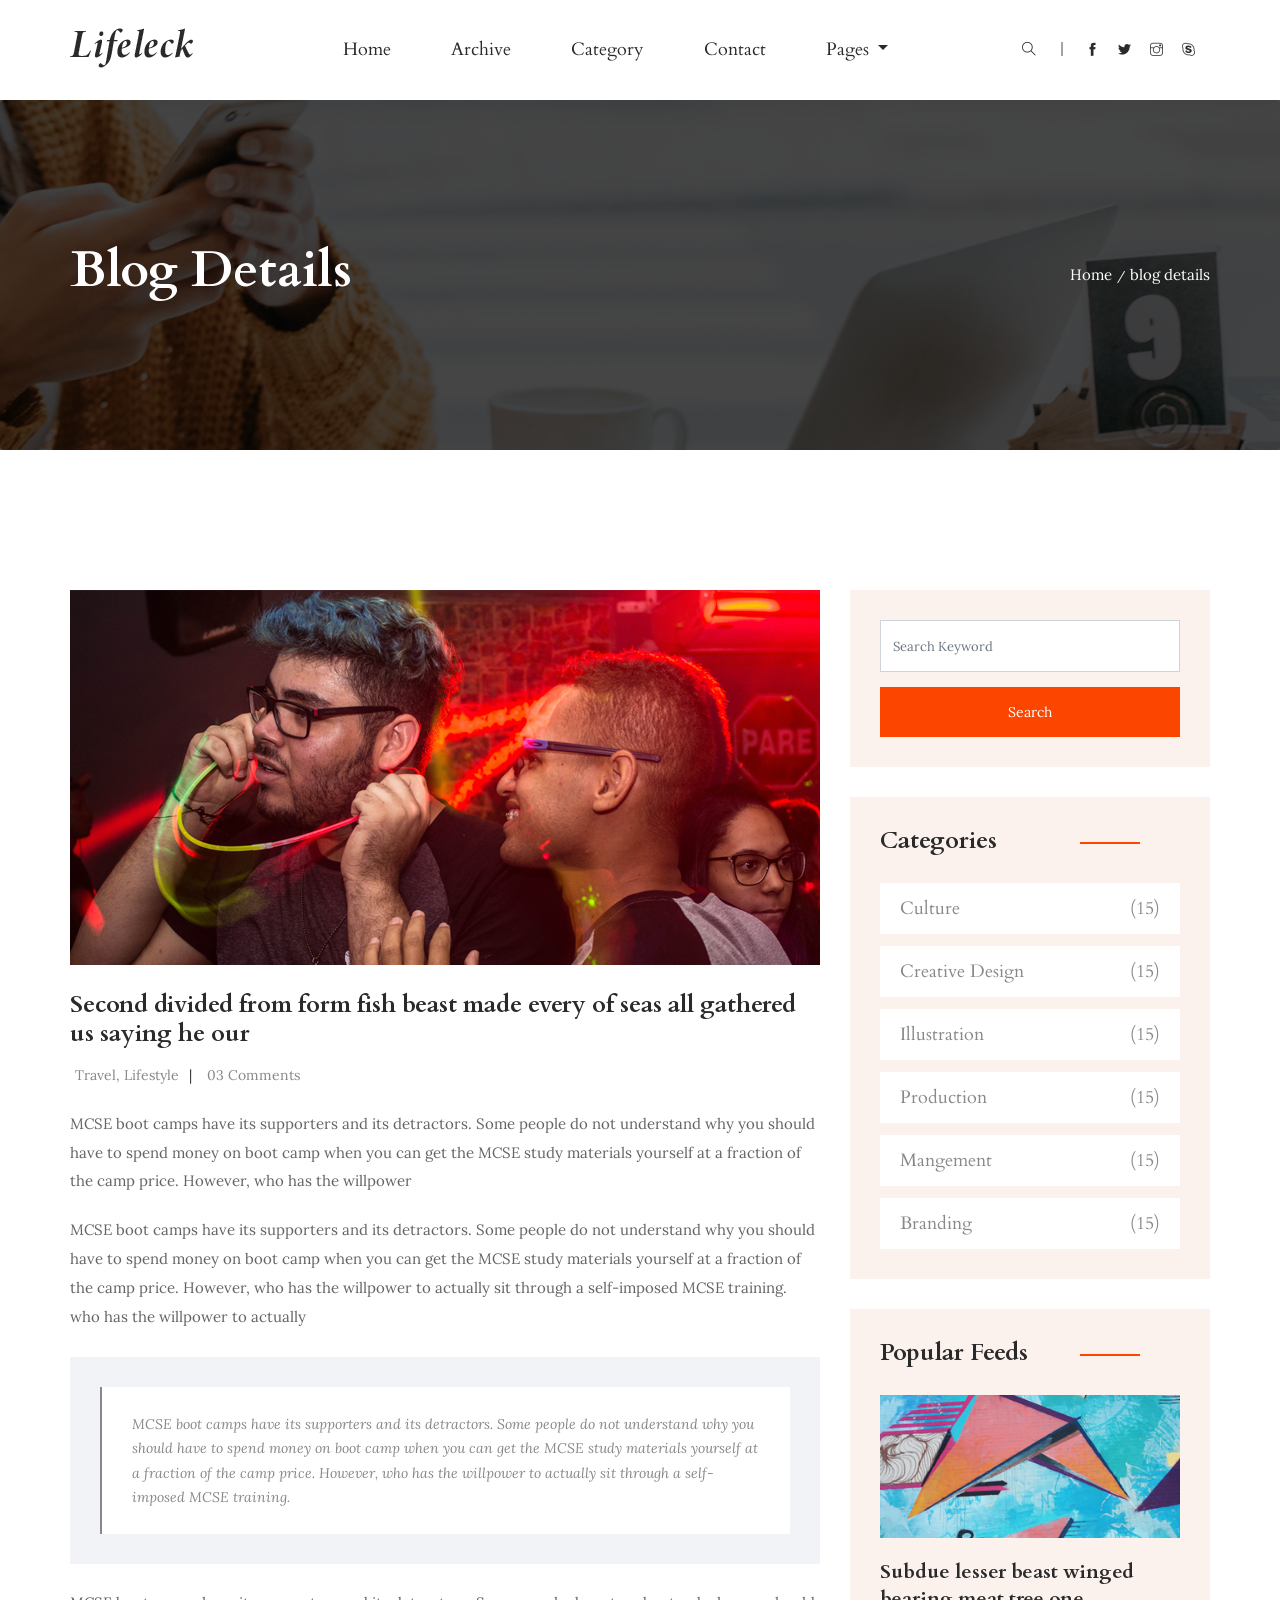
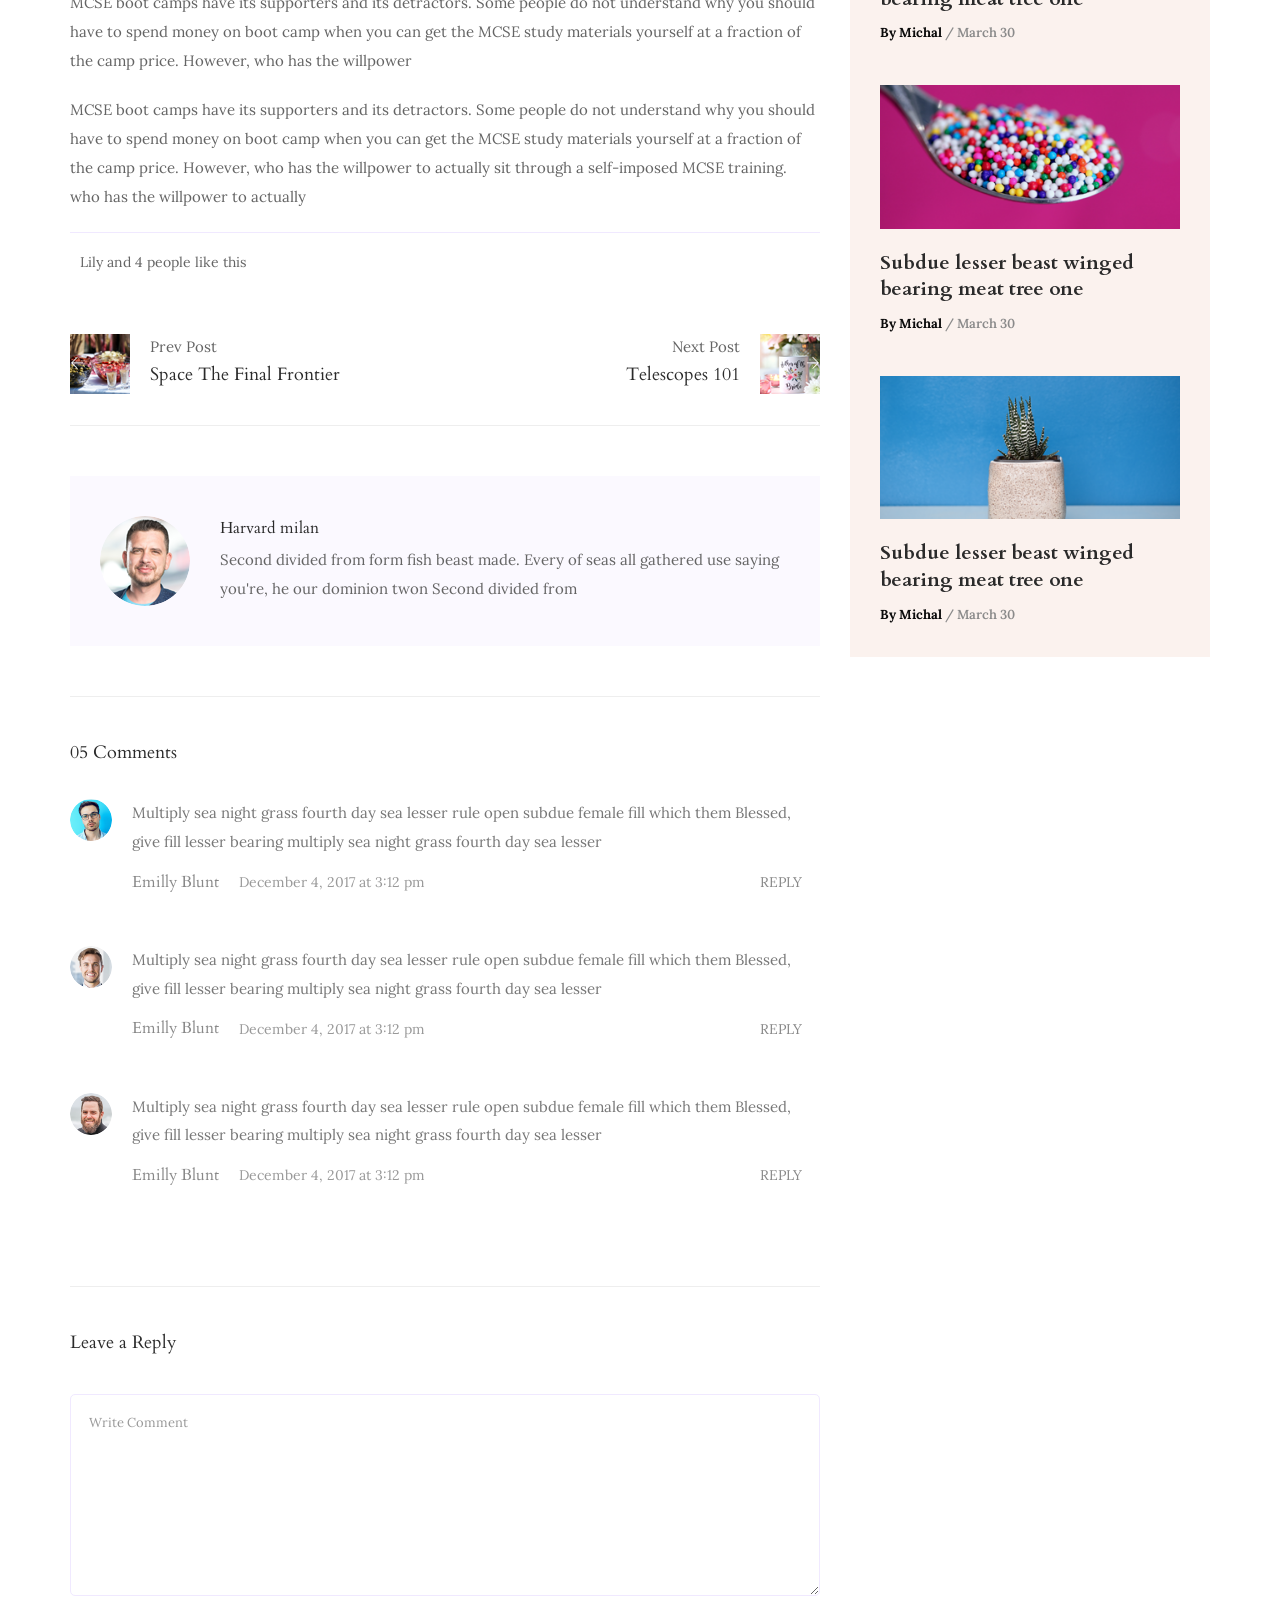
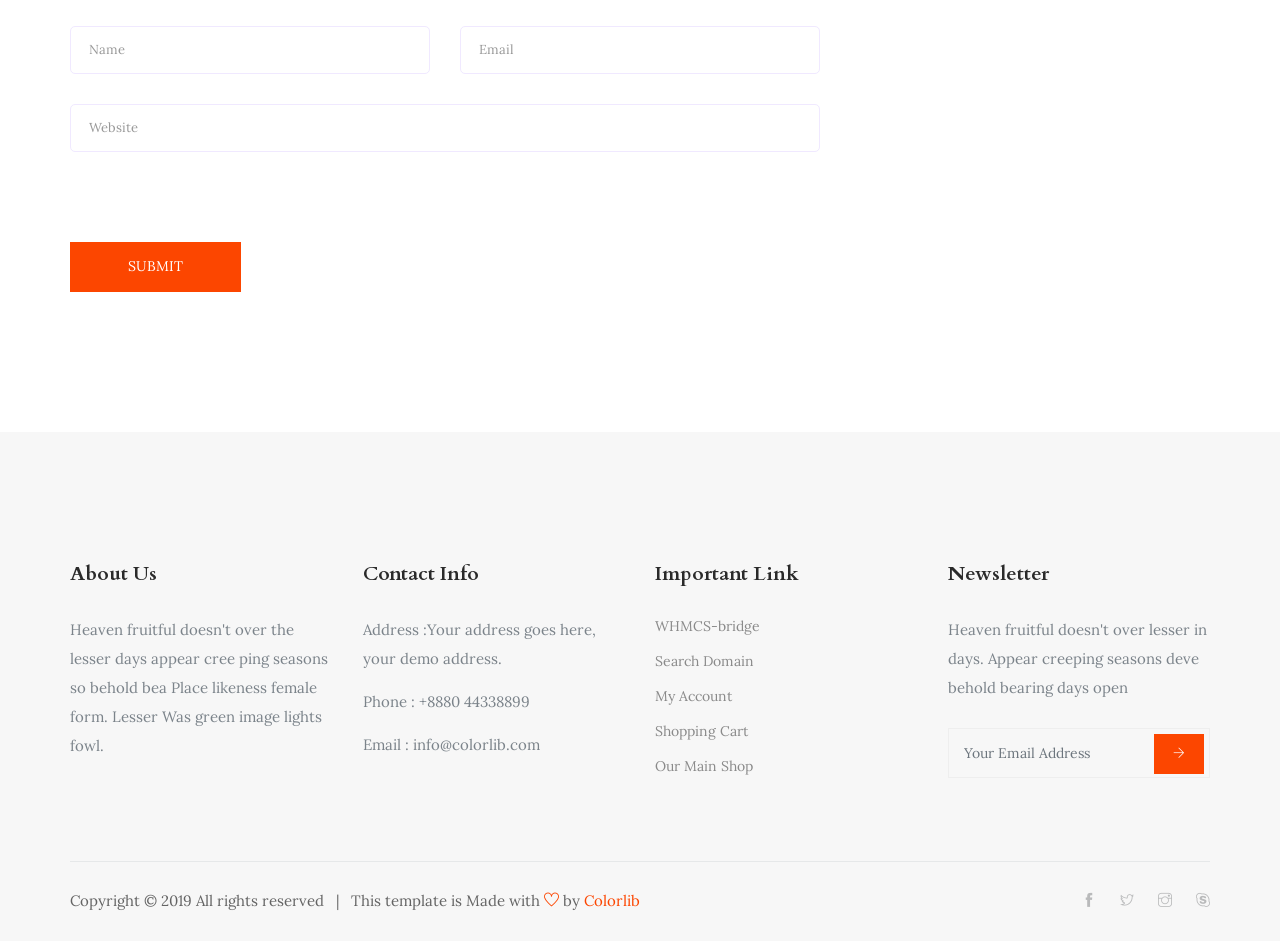
<file: single-blog.html>
<!doctype html>
<html lang="en">

<head>
    <!-- Required meta tags -->
    <meta charset="utf-8">
    <meta name="viewport" content="width=device-width, initial-scale=1, shrink-to-fit=no">
    <title>lifeleck BLOG || HOME</title>
    <link rel="icon" href="img/favicon.png">
    <!-- Bootstrap CSS -->
    <link rel="stylesheet" href="css/bootstrap.min.css">
    <!-- animate CSS -->
    <link rel="stylesheet" href="css/animate.css">
    <!-- owl carousel CSS -->
    <link rel="stylesheet" href="css/owl.carousel.min.css">
    <!-- themify CSS -->
    <link rel="stylesheet" href="css/themify-icons.css">
    <!-- flaticon CSS -->
    <link rel="stylesheet" href="css/liner_icon.css">
    <link rel="stylesheet" href="css/search.css">
    <!-- style CSS -->
    <link rel="stylesheet" href="css/style.css">
</head>

<body>
    <!--::header part start updated Branch code::-->
    <header class="main_menu">
        <div class="container">
            <div class="row align-items-center">
                <div class="col-lg-12">
                    <nav class="navbar navbar-expand-lg navbar-light">
                        <a class="navbar-brand" href="index.html"> <img src="img/logo.png" alt="logo"> </a>
                        <button class="navbar-toggler" type="button" data-toggle="collapse"
                            data-target="#navbarSupportedContent" aria-controls="navbarSupportedContent"
                            aria-expanded="false" aria-label="Toggle navigation">
                            <span class="navbar-toggler-icon"></span>
                        </button>

                        <div class="collapse navbar-collapse main-menu-item justify-content-center"
                            id="navbarSupportedContent">
                            <ul class="navbar-nav">
                                <li class="nav-item active">
                                    <a class="nav-link" href="index.html">Home</a>
                                </li>
                                <li class="nav-item">
                                    <a class="nav-link" href="archive.html">Archive</a>
                                </li>
                                <li class="nav-item">
                                    <a class="nav-link" href="category.html"> Category</a>
                                </li>
                                <li class="nav-item">
                                    <a class="nav-link" href="contact.html">Contact</a>
                                </li>
                                <li class="nav-item dropdown">
                                    <a class="nav-link dropdown-toggle" href="#" id="navbarDropdown" role="button" data-toggle="dropdown" aria-haspopup="true" aria-expanded="false">
                                        Pages
                                    </a>
                                    <div class="dropdown-menu" aria-labelledby="navbarDropdown">
                                        <a class="dropdown-item" href="single-blog.html">Single blog</a>
                                        <a class="dropdown-item" href="elements.html">elements</a>
                                    </div>
                                </li>
                            </ul>
                        </div>
                        <div class="header_social_icon d-none d-lg-block">
                            <ul>
                                <li>
                                    <div id="wrap">
                                        <form action="#" autocomplete="on">
                                            <input id="search" name="search" type="text" placeholder="Search here"><span class="ti-search"></span> 
                                        </form>
                                    </div>
                                </li>
                                <li><a href="#" class="d-none d-lg-block"><i class="ti-facebook"></i></a></li>
                                <li><a href="#" class="d-none d-lg-block"> <i class="ti-twitter-alt"></i></a></li>
                                <li><a href="#" class="d-none d-lg-block"><i class="ti-instagram"></i></a></li>
                                <li><a href="#" class="d-none d-lg-block"><i class="ti-skype"></i></a></li>
                            </ul>
                        </div>
                    </nav>
                </div>
            </div>
        </div>
    </header>
    <!-- Header part end-->

    <!-- breadcrumb start-->
    <section class="breadcrumb breadcrumb_bg align-items-center">
        <div class="container">
            <div class="row align-items-center justify-content-between">
                <div class="col-sm-6">
                    <div class="breadcrumb_tittle text-left">
                        <h2>blog details</h2>
                    </div>
                </div>
                <div class="col-sm-6">
                    <div class="breadcrumb_content text-right">
                        <p>Home<span>/</span>blog details</p>
                    </div>
                </div>
            </div>
        </div>
    </section>
    <!-- breadcrumb start-->
   <!--================Blog Area =================-->
   <section class="blog_area single-post-area all_post section_padding">
      <div class="container">
         <div class="row">
            <div class="col-lg-8 posts-list">
               <div class="single-post">
                  <div class="feature-img">
                     <img class="img-fluid" src="img/blog/single_blog_1.png" alt="">
                  </div>
                  <div class="blog_details">
                     <h2>Second divided from form fish beast made every of seas
                        all gathered us saying he our
                     </h2>
                     <ul class="blog-info-link mt-3 mb-4">
                        <li><a href="#"><i class="far fa-user"></i> Travel, Lifestyle</a></li>
                        <li><a href="#"><i class="far fa-comments"></i> 03 Comments</a></li>
                     </ul>
                     <p class="excert">
                        MCSE boot camps have its supporters and its detractors. Some people do not understand why you
                        should have to spend money on boot camp when you can get the MCSE study materials yourself at a
                        fraction of the camp price. However, who has the willpower
                     </p>
                     <p>
                        MCSE boot camps have its supporters and its detractors. Some people do not understand why you
                        should have to spend money on boot camp when you can get the MCSE study materials yourself at a
                        fraction of the camp price. However, who has the willpower to actually sit through a
                        self-imposed MCSE training. who has the willpower to actually
                     </p>
                     <div class="quote-wrapper">
                        <div class="quotes">
                           MCSE boot camps have its supporters and its detractors. Some people do not understand why you
                           should have to spend money on boot camp when you can get the MCSE study materials yourself at
                           a fraction of the camp price. However, who has the willpower to actually sit through a
                           self-imposed MCSE training.
                        </div>
                     </div>
                     <p>
                        MCSE boot camps have its supporters and its detractors. Some people do not understand why you
                        should have to spend money on boot camp when you can get the MCSE study materials yourself at a
                        fraction of the camp price. However, who has the willpower
                     </p>
                     <p>
                        MCSE boot camps have its supporters and its detractors. Some people do not understand why you
                        should have to spend money on boot camp when you can get the MCSE study materials yourself at a
                        fraction of the camp price. However, who has the willpower to actually sit through a
                        self-imposed MCSE training. who has the willpower to actually
                     </p>
                  </div>
               </div>
               <div class="navigation-top">
                  <div class="d-sm-flex justify-content-between text-center">
                     <p class="like-info"><span class="align-middle"><i class="far fa-heart"></i></span> Lily and 4
                        people like this</p>
                     <div class="col-sm-4 text-center my-2 my-sm-0">
                        <!-- <p class="comment-count"><span class="align-middle"><i class="far fa-comment"></i></span> 06 Comments</p> -->
                     </div>
                     <ul class="social-icons">
                        <li><a href="#"><i class="fab fa-facebook-f"></i></a></li>
                        <li><a href="#"><i class="fab fa-twitter"></i></a></li>
                        <li><a href="#"><i class="fab fa-dribbble"></i></a></li>
                        <li><a href="#"><i class="fab fa-behance"></i></a></li>
                     </ul>
                  </div>
                  <div class="navigation-area">
                     <div class="row">
                        <div
                           class="col-lg-6 col-md-6 col-12 nav-left flex-row d-flex justify-content-start align-items-center">
                           <div class="thumb">
                              <a href="#">
                                 <img class="img-fluid" src="img/post/preview.png" alt="">
                              </a>
                           </div>
                           <div class="arrow">
                              <a href="#">
                                 <span class="text-white ti-arrow-left"></span>
                              </a>
                           </div>
                           <div class="detials">
                              <p>Prev Post</p>
                              <a href="#">
                                 <h4>Space The Final Frontier</h4>
                              </a>
                           </div>
                        </div>
                        <div
                           class="col-lg-6 col-md-6 col-12 nav-right flex-row d-flex justify-content-end align-items-center">
                           <div class="detials">
                              <p>Next Post</p>
                              <a href="#">
                                 <h4>Telescopes 101</h4>
                              </a>
                           </div>
                           <div class="arrow">
                              <a href="#">
                                 <span class="text-white ti-arrow-right"></span>
                              </a>
                           </div>
                           <div class="thumb">
                              <a href="#">
                                 <img class="img-fluid" src="img/post/next.png" alt="">
                              </a>
                           </div>
                        </div>
                     </div>
                  </div>
               </div>
               <div class="blog-author">
                  <div class="media align-items-center">
                     <img src="img/blog/author.png" alt="">
                     <div class="media-body">
                        <a href="#">
                           <h4>Harvard milan</h4>
                        </a>
                        <p>Second divided from form fish beast made. Every of seas all gathered use saying you're, he
                           our dominion twon Second divided from</p>
                     </div>
                  </div>
               </div>
               <div class="comments-area">
                  <h4>05 Comments</h4>
                  <div class="comment-list">
                     <div class="single-comment justify-content-between d-flex">
                        <div class="user justify-content-between d-flex">
                           <div class="thumb">
                              <img src="img/comment/comment_1.png" alt="">
                           </div>
                           <div class="desc">
                              <p class="comment">
                                 Multiply sea night grass fourth day sea lesser rule open subdue female fill which them
                                 Blessed, give fill lesser bearing multiply sea night grass fourth day sea lesser
                              </p>
                              <div class="d-flex justify-content-between">
                                 <div class="d-flex align-items-center">
                                    <h5>
                                       <a href="#">Emilly Blunt</a>
                                    </h5>
                                    <p class="date">December 4, 2017 at 3:12 pm </p>
                                 </div>
                                 <div class="reply-btn">
                                    <a href="#" class="btn-reply text-uppercase">reply</a>
                                 </div>
                              </div>
                           </div>
                        </div>
                     </div>
                  </div>
                  <div class="comment-list">
                     <div class="single-comment justify-content-between d-flex">
                        <div class="user justify-content-between d-flex">
                           <div class="thumb">
                              <img src="img/comment/comment_2.png" alt="">
                           </div>
                           <div class="desc">
                              <p class="comment">
                                 Multiply sea night grass fourth day sea lesser rule open subdue female fill which them
                                 Blessed, give fill lesser bearing multiply sea night grass fourth day sea lesser
                              </p>
                              <div class="d-flex justify-content-between">
                                 <div class="d-flex align-items-center">
                                    <h5>
                                       <a href="#">Emilly Blunt</a>
                                    </h5>
                                    <p class="date">December 4, 2017 at 3:12 pm </p>
                                 </div>
                                 <div class="reply-btn">
                                    <a href="#" class="btn-reply text-uppercase">reply</a>
                                 </div>
                              </div>
                           </div>
                        </div>
                     </div>
                  </div>
                  <div class="comment-list">
                     <div class="single-comment justify-content-between d-flex">
                        <div class="user justify-content-between d-flex">
                           <div class="thumb">
                              <img src="img/comment/comment_3.png" alt="">
                           </div>
                           <div class="desc">
                              <p class="comment">
                                 Multiply sea night grass fourth day sea lesser rule open subdue female fill which them
                                 Blessed, give fill lesser bearing multiply sea night grass fourth day sea lesser
                              </p>
                              <div class="d-flex justify-content-between">
                                 <div class="d-flex align-items-center">
                                    <h5>
                                       <a href="#">Emilly Blunt</a>
                                    </h5>
                                    <p class="date">December 4, 2017 at 3:12 pm </p>
                                 </div>
                                 <div class="reply-btn">
                                    <a href="#" class="btn-reply text-uppercase">reply</a>
                                 </div>
                              </div>
                           </div>
                        </div>
                     </div>
                  </div>
               </div>
               <div class="comment-form">
                  <h4>Leave a Reply</h4>
                  <form class="form-contact comment_form" action="#" id="commentForm">
                     <div class="row">
                        <div class="col-12">
                           <div class="form-group">
                              <textarea class="form-control w-100" name="comment" id="comment" cols="30" rows="9"
                                 placeholder="Write Comment"></textarea>
                           </div>
                        </div>
                        <div class="col-sm-6">
                           <div class="form-group">
                              <input class="form-control" name="name" id="name" type="text" placeholder="Name">
                           </div>
                        </div>
                        <div class="col-sm-6">
                           <div class="form-group">
                              <input class="form-control" name="email" id="email" type="email" placeholder="Email">
                           </div>
                        </div>
                        <div class="col-12">
                           <div class="form-group">
                              <input class="form-control" name="website" id="website" type="text" placeholder="Website">
                           </div>
                        </div>
                     </div>
                     <div class="load_btn">
                        <a href="#" class="btn_1">SUBMIT </a>
                     </div>
                  </form>
               </div>
            </div>
            <div class="col-lg-4">
                  <div class="sidebar_widget">
                        <div class="single_sidebar_wiget search_form_widget">
                              <form action="#">
                              <div class="form-group">
                                    <input type="text" class="form-control" placeholder='Search Keyword'
                                          onfocus="this.placeholder = ''" onblur="this.placeholder = 'Search Keyword'">
                                    <div class="btn_1">search</div>
                              </div>
                              </form>
                        </div>
                        <div class="single_sidebar_wiget">
                              <div class="sidebar_tittle">
                              <h3>Categories</h3>
                              </div>
                              <div class="single_catagory_item category">
                              <ul class="list-unstyled">
                                    <li><a href="single-blog.html">Culture</a> <span>(15)</span> </li>
                                    <li><a href="single-blog.html">Creative Design</a> <span>(15)</span> </li>
                                    <li><a href="single-blog.html">Illustration</a> <span>(15)</span> </li>
                                    <li><a href="single-blog.html">Production</a> <span>(15)</span> </li>
                                    <li><a href="single-blog.html">Mangement</a> <span>(15)</span> </li>
                                    <li><a href="single-blog.html">Branding</a> <span>(15)</span> </li>
                              </ul>
                              </div>
                        </div>
                        <div class="single_sidebar_wiget">
                              <div class="sidebar_tittle">
                              <h3>Popular Feeds</h3>
                              </div>
                              <div class="single_catagory_post post_2 ">
                              <div class="category_post_img">
                                    <img src="img/sidebar/sidebar_1.png" alt="">
                              </div>
                              <div class="post_text_1 pr_30">
                                    <a href="single-blog.html">
                                          <h3>Subdue lesser beast winged
                                          bearing meat tree one</h3>
                                    </a>
                                    <p><span> By Michal</span> / March 30</p>
                              </div>
                              </div>
                              <div class="single_catagory_post post_2 ">
                              <div class="category_post_img">
                                    <img src="img/sidebar/sidebar_2.png" alt="">
                              </div>
                              <div class="post_text_1 pr_30">
                                    
                                    <a href="single-blog.html">
                                          <h3>Subdue lesser beast winged
                                          bearing meat tree one</h3>
                                    </a>
                                    <p><span> By Michal</span> / March 30</p>
                              </div>
                              </div>
                              <div class="single_catagory_post post_2">
                              <div class="category_post_img">
                                    <img src="img/sidebar/sidebar_3.png" alt="">
                              </div>
                              <div class="post_text_1 pr_30">
                                    <a href="single-blog.html">
                                          <h3>Subdue lesser beast winged
                                          bearing meat tree one</h3>
                                    </a>
                                    <p><span> By Michal</span> / March 30</p>
                              </div>
                              </div>
                        </div>
                  </div>
            </div>
         </div>
      </div>
   </section>
   <!--================Blog Area end =================-->

     <!-- footer part start-->
	<footer class="footer-area">
		<div class="container">
			<div class="row">
				<div class="col-xl-3 col-lg-6 col-sm-6 mb-4 mb-xl-0 single-footer-widget">
					<h4>about us</h4>
					<p>Heaven fruitful doesn't over the lesser days appear cree ping seasons so behold bea Place likeness female form. Lesser Was green image lights fowl.</p>
				</div>
				<div class="col-xl-3 col-lg-6 col-sm-6 mb-4 mb-xl-0 single-footer-widget">
					<h4>Contact Info</h4>
					<ul>
						<li><p>Address :Your address goes
								here, your demo address.</p></li>
						<li><p>Phone : +8880 44338899</p></li>
						<li><p>Email : info@colorlib.com</p></li>
					</ul>
				</div>
				<div class="col-xl-3 col-lg-6 col-sm-6 mb-4 mb-xl-0 single-footer-widget">
					<h4>Important Link</h4>
					<ul>
						<li><a href="#">WHMCS-bridge</a></li>
						<li><a href="#">Search Domain</a></li>
						<li><a href="#">My Account</a></li>
						<li><a href="#">Shopping Cart</a></li>
						<li><a href="#">Our  Main Shop</a></li>
					</ul>
				</div>
				<div class="col-xl-3 col-lg-6 col-sm-6 mb-4 mb-xl-0 single-footer-widget">
					<h4>Newsletter</h4>
					<p>Heaven fruitful doesn't over lesser in days. Appear creeping seasons deve behold bearing days open</p>
					<div class="form-wrap" id="mc_embed_signup">
						<form target="_blank" action="https://spondonit.us12.list-manage.com/subscribe/post?u=1462626880ade1ac87bd9c93a&amp;id=92a4423d01" method="get" class="form-inline">
							<input class="form-control" name="EMAIL" placeholder="Your Email Address" onfocus="this.placeholder = ''" onblur="this.placeholder = 'Your Email Address '" required="" type="email">
							<button class="click-btn btn btn-default text-uppercase"><i class="ti-arrow-right"></i></button>
							<div style="position: absolute; left: -5000px;">
								<input name="b_36c4fd991d266f23781ded980_aefe40901a" tabindex="-1" value="" type="text">
							</div>

							<div class="info"></div>
						</form>
					</div>
				</div>
			</div>
			<div class="copyright_text">
				<div class="row align-items-center">
					<div class="col-lg-8">
						<div class="copyright_part">
							<p class="footer-text m-0">Copyright © 2019 All rights reserved <span class="px-2">|</span> This template is Made with <a href="http://colorlib.com"><i class="ti-heart"></i></a> by <a href="http://colorlib.com">Colorlib</a></p>
						</div>
					</div>
					<div class="col-lg-4 text-center text-lg-right">
						<div class="footer-social">
							<a href="#"><i class="ti-facebook"></i></a>
							<a href="#"> <i class="ti-twitter"></i> </a>
							<a href="#"><i class="ti-instagram"></i></a>
							<a href="#"><i class="ti-skype"></i></a>
						</div>
					</div>
				</div>
			</div>
		</div>
	</footer>
    <!-- footer part end-->

      <!-- jquery plugins here-->
      <script src="js/jquery-1.12.1.min.js"></script>
      <!-- popper js -->
      <script src="js/popper.min.js"></script>
      <!-- bootstrap js -->
      <script src="js/bootstrap.min.js"></script>
      <!-- custom js -->
      <script src="js/custom.js"></script>
</body>

</html>
</file>
<file: css/themify-icons.css>
@font-face {
	font-family: 'themify';
	src:url('../fonts/themify.eot?-fvbane');
	src:url('../fonts/themify.eot?#iefix-fvbane') format('embedded-opentype'),
		url('../fonts/themify.woff?-fvbane') format('woff'),
		url('../fonts/themify.ttf?-fvbane') format('truetype'),
		url('../fonts/themify.svg?-fvbane#themify') format('svg');
	font-weight: normal;
	font-style: normal;
}

[class^="ti-"], [class*=" ti-"] {
	font-family: 'themify';
	speak: none;
	font-style: normal;
	font-weight: normal;
	font-variant: normal;
	text-transform: none;
	line-height: 1;

	/* Better Font Rendering =========== */
	-webkit-font-smoothing: antialiased;
	-moz-osx-font-smoothing: grayscale;
}

.ti-wand:before {
	content: "\e600";
}
.ti-volume:before {
	content: "\e601";
}
.ti-user:before {
	content: "\e602";
}
.ti-unlock:before {
	content: "\e603";
}
.ti-unlink:before {
	content: "\e604";
}
.ti-trash:before {
	content: "\e605";
}
.ti-thought:before {
	content: "\e606";
}
.ti-target:before {
	content: "\e607";
}
.ti-tag:before {
	content: "\e608";
}
.ti-tablet:before {
	content: "\e609";
}
.ti-star:before {
	content: "\e60a";
}
.ti-spray:before {
	content: "\e60b";
}
.ti-signal:before {
	content: "\e60c";
}
.ti-shopping-cart:before {
	content: "\e60d";
}
.ti-shopping-cart-full:before {
	content: "\e60e";
}
.ti-settings:before {
	content: "\e60f";
}
.ti-search:before {
	content: "\e610";
}
.ti-zoom-in:before {
	content: "\e611";
}
.ti-zoom-out:before {
	content: "\e612";
}
.ti-cut:before {
	content: "\e613";
}
.ti-ruler:before {
	content: "\e614";
}
.ti-ruler-pencil:before {
	content: "\e615";
}
.ti-ruler-alt:before {
	content: "\e616";
}
.ti-bookmark:before {
	content: "\e617";
}
.ti-bookmark-alt:before {
	content: "\e618";
}
.ti-reload:before {
	content: "\e619";
}
.ti-plus:before {
	content: "\e61a";
}
.ti-pin:before {
	content: "\e61b";
}
.ti-pencil:before {
	content: "\e61c";
}
.ti-pencil-alt:before {
	content: "\e61d";
}
.ti-paint-roller:before {
	content: "\e61e";
}
.ti-paint-bucket:before {
	content: "\e61f";
}
.ti-na:before {
	content: "\e620";
}
.ti-mobile:before {
	content: "\e621";
}
.ti-minus:before {
	content: "\e622";
}
.ti-medall:before {
	content: "\e623";
}
.ti-medall-alt:before {
	content: "\e624";
}
.ti-marker:before {
	content: "\e625";
}
.ti-marker-alt:before {
	content: "\e626";
}
.ti-arrow-up:before {
	content: "\e627";
}
.ti-arrow-right:before {
	content: "\e628";
}
.ti-arrow-left:before {
	content: "\e629";
}
.ti-arrow-down:before {
	content: "\e62a";
}
.ti-lock:before {
	content: "\e62b";
}
.ti-location-arrow:before {
	content: "\e62c";
}
.ti-link:before {
	content: "\e62d";
}
.ti-layout:before {
	content: "\e62e";
}
.ti-layers:before {
	content: "\e62f";
}
.ti-layers-alt:before {
	content: "\e630";
}
.ti-key:before {
	content: "\e631";
}
.ti-import:before {
	content: "\e632";
}
.ti-image:before {
	content: "\e633";
}
.ti-heart:before {
	content: "\e634";
}
.ti-heart-broken:before {
	content: "\e635";
}
.ti-hand-stop:before {
	content: "\e636";
}
.ti-hand-open:before {
	content: "\e637";
}
.ti-hand-drag:before {
	content: "\e638";
}
.ti-folder:before {
	content: "\e639";
}
.ti-flag:before {
	content: "\e63a";
}
.ti-flag-alt:before {
	content: "\e63b";
}
.ti-flag-alt-2:before {
	content: "\e63c";
}
.ti-eye:before {
	content: "\e63d";
}
.ti-export:before {
	content: "\e63e";
}
.ti-exchange-vertical:before {
	content: "\e63f";
}
.ti-desktop:before {
	content: "\e640";
}
.ti-cup:before {
	content: "\e641";
}
.ti-crown:before {
	content: "\e642";
}
.ti-comments:before {
	content: "\e643";
}
.ti-comment:before {
	content: "\e644";
}
.ti-comment-alt:before {
	content: "\e645";
}
.ti-close:before {
	content: "\e646";
}
.ti-clip:before {
	content: "\e647";
}
.ti-angle-up:before {
	content: "\e648";
}
.ti-angle-right:before {
	content: "\e649";
}
.ti-angle-left:before {
	content: "\e64a";
}
.ti-angle-down:before {
	content: "\e64b";
}
.ti-check:before {
	content: "\e64c";
}
.ti-check-box:before {
	content: "\e64d";
}
.ti-camera:before {
	content: "\e64e";
}
.ti-announcement:before {
	content: "\e64f";
}
.ti-brush:before {
	content: "\e650";
}
.ti-briefcase:before {
	content: "\e651";
}
.ti-bolt:before {
	content: "\e652";
}
.ti-bolt-alt:before {
	content: "\e653";
}
.ti-blackboard:before {
	content: "\e654";
}
.ti-bag:before {
	content: "\e655";
}
.ti-move:before {
	content: "\e656";
}
.ti-arrows-vertical:before {
	content: "\e657";
}
.ti-arrows-horizontal:before {
	content: "\e658";
}
.ti-fullscreen:before {
	content: "\e659";
}
.ti-arrow-top-right:before {
	content: "\e65a";
}
.ti-arrow-top-left:before {
	content: "\e65b";
}
.ti-arrow-circle-up:before {
	content: "\e65c";
}
.ti-arrow-circle-right:before {
	content: "\e65d";
}
.ti-arrow-circle-left:before {
	content: "\e65e";
}
.ti-arrow-circle-down:before {
	content: "\e65f";
}
.ti-angle-double-up:before {
	content: "\e660";
}
.ti-angle-double-right:before {
	content: "\e661";
}
.ti-angle-double-left:before {
	content: "\e662";
}
.ti-angle-double-down:before {
	content: "\e663";
}
.ti-zip:before {
	content: "\e664";
}
.ti-world:before {
	content: "\e665";
}
.ti-wheelchair:before {
	content: "\e666";
}
.ti-view-list:before {
	content: "\e667";
}
.ti-view-list-alt:before {
	content: "\e668";
}
.ti-view-grid:before {
	content: "\e669";
}
.ti-uppercase:before {
	content: "\e66a";
}
.ti-upload:before {
	content: "\e66b";
}
.ti-underline:before {
	content: "\e66c";
}
.ti-truck:before {
	content: "\e66d";
}
.ti-timer:before {
	content: "\e66e";
}
.ti-ticket:before {
	content: "\e66f";
}
.ti-thumb-up:before {
	content: "\e670";
}
.ti-thumb-down:before {
	content: "\e671";
}
.ti-text:before {
	content: "\e672";
}
.ti-stats-up:before {
	content: "\e673";
}
.ti-stats-down:before {
	content: "\e674";
}
.ti-split-v:before {
	content: "\e675";
}
.ti-split-h:before {
	content: "\e676";
}
.ti-smallcap:before {
	content: "\e677";
}
.ti-shine:before {
	content: "\e678";
}
.ti-shift-right:before {
	content: "\e679";
}
.ti-shift-left:before {
	content: "\e67a";
}
.ti-shield:before {
	content: "\e67b";
}
.ti-notepad:before {
	content: "\e67c";
}
.ti-server:before {
	content: "\e67d";
}
.ti-quote-right:before {
	content: "\e67e";
}
.ti-quote-left:before {
	content: "\e67f";
}
.ti-pulse:before {
	content: "\e680";
}
.ti-printer:before {
	content: "\e681";
}
.ti-power-off:before {
	content: "\e682";
}
.ti-plug:before {
	content: "\e683";
}
.ti-pie-chart:before {
	content: "\e684";
}
.ti-paragraph:before {
	content: "\e685";
}
.ti-panel:before {
	content: "\e686";
}
.ti-package:before {
	content: "\e687";
}
.ti-music:before {
	content: "\e688";
}
.ti-music-alt:before {
	content: "\e689";
}
.ti-mouse:before {
	content: "\e68a";
}
.ti-mouse-alt:before {
	content: "\e68b";
}
.ti-money:before {
	content: "\e68c";
}
.ti-microphone:before {
	content: "\e68d";
}
.ti-menu:before {
	content: "\e68e";
}
.ti-menu-alt:before {
	content: "\e68f";
}
.ti-map:before {
	content: "\e690";
}
.ti-map-alt:before {
	content: "\e691";
}
.ti-loop:before {
	content: "\e692";
}
.ti-location-pin:before {
	content: "\e693";
}
.ti-list:before {
	content: "\e694";
}
.ti-light-bulb:before {
	content: "\e695";
}
.ti-Italic:before {
	content: "\e696";
}
.ti-info:before {
	content: "\e697";
}
.ti-infinite:before {
	content: "\e698";
}
.ti-id-badge:before {
	content: "\e699";
}
.ti-hummer:before {
	content: "\e69a";
}
.ti-home:before {
	content: "\e69b";
}
.ti-help:before {
	content: "\e69c";
}
.ti-headphone:before {
	content: "\e69d";
}
.ti-harddrives:before {
	content: "\e69e";
}
.ti-harddrive:before {
	content: "\e69f";
}
.ti-gift:before {
	content: "\e6a0";
}
.ti-game:before {
	content: "\e6a1";
}
.ti-filter:before {
	content: "\e6a2";
}
.ti-files:before {
	content: "\e6a3";
}
.ti-file:before {
	content: "\e6a4";
}
.ti-eraser:before {
	content: "\e6a5";
}
.ti-envelope:before {
	content: "\e6a6";
}
.ti-download:before {
	content: "\e6a7";
}
.ti-direction:before {
	content: "\e6a8";
}
.ti-direction-alt:before {
	content: "\e6a9";
}
.ti-dashboard:before {
	content: "\e6aa";
}
.ti-control-stop:before {
	content: "\e6ab";
}
.ti-control-shuffle:before {
	content: "\e6ac";
}
.ti-control-play:before {
	content: "\e6ad";
}
.ti-control-pause:before {
	content: "\e6ae";
}
.ti-control-forward:before {
	content: "\e6af";
}
.ti-control-backward:before {
	content: "\e6b0";
}
.ti-cloud:before {
	content: "\e6b1";
}
.ti-cloud-up:before {
	content: "\e6b2";
}
.ti-cloud-down:before {
	content: "\e6b3";
}
.ti-clipboard:before {
	content: "\e6b4";
}
.ti-car:before {
	content: "\e6b5";
}
.ti-calendar:before {
	content: "\e6b6";
}
.ti-book:before {
	content: "\e6b7";
}
.ti-bell:before {
	content: "\e6b8";
}
.ti-basketball:before {
	content: "\e6b9";
}
.ti-bar-chart:before {
	content: "\e6ba";
}
.ti-bar-chart-alt:before {
	content: "\e6bb";
}
.ti-back-right:before {
	content: "\e6bc";
}
.ti-back-left:before {
	content: "\e6bd";
}
.ti-arrows-corner:before {
	content: "\e6be";
}
.ti-archive:before {
	content: "\e6bf";
}
.ti-anchor:before {
	content: "\e6c0";
}
.ti-align-right:before {
	content: "\e6c1";
}
.ti-align-left:before {
	content: "\e6c2";
}
.ti-align-justify:before {
	content: "\e6c3";
}
.ti-align-center:before {
	content: "\e6c4";
}
.ti-alert:before {
	content: "\e6c5";
}
.ti-alarm-clock:before {
	content: "\e6c6";
}
.ti-agenda:before {
	content: "\e6c7";
}
.ti-write:before {
	content: "\e6c8";
}
.ti-window:before {
	content: "\e6c9";
}
.ti-widgetized:before {
	content: "\e6ca";
}
.ti-widget:before {
	content: "\e6cb";
}
.ti-widget-alt:before {
	content: "\e6cc";
}
.ti-wallet:before {
	content: "\e6cd";
}
.ti-video-clapper:before {
	content: "\e6ce";
}
.ti-video-camera:before {
	content: "\e6cf";
}
.ti-vector:before {
	content: "\e6d0";
}
.ti-themify-logo:before {
	content: "\e6d1";
}
.ti-themify-favicon:before {
	content: "\e6d2";
}
.ti-themify-favicon-alt:before {
	content: "\e6d3";
}
.ti-support:before {
	content: "\e6d4";
}
.ti-stamp:before {
	content: "\e6d5";
}
.ti-split-v-alt:before {
	content: "\e6d6";
}
.ti-slice:before {
	content: "\e6d7";
}
.ti-shortcode:before {
	content: "\e6d8";
}
.ti-shift-right-alt:before {
	content: "\e6d9";
}
.ti-shift-left-alt:before {
	content: "\e6da";
}
.ti-ruler-alt-2:before {
	content: "\e6db";
}
.ti-receipt:before {
	content: "\e6dc";
}
.ti-pin2:before {
	content: "\e6dd";
}
.ti-pin-alt:before {
	content: "\e6de";
}
.ti-pencil-alt2:before {
	content: "\e6df";
}
.ti-palette:before {
	content: "\e6e0";
}
.ti-more:before {
	content: "\e6e1";
}
.ti-more-alt:before {
	content: "\e6e2";
}
.ti-microphone-alt:before {
	content: "\e6e3";
}
.ti-magnet:before {
	content: "\e6e4";
}
.ti-line-double:before {
	content: "\e6e5";
}
.ti-line-dotted:before {
	content: "\e6e6";
}
.ti-line-dashed:before {
	content: "\e6e7";
}
.ti-layout-width-full:before {
	content: "\e6e8";
}
.ti-layout-width-default:before {
	content: "\e6e9";
}
.ti-layout-width-default-alt:before {
	content: "\e6ea";
}
.ti-layout-tab:before {
	content: "\e6eb";
}
.ti-layout-tab-window:before {
	content: "\e6ec";
}
.ti-layout-tab-v:before {
	content: "\e6ed";
}
.ti-layout-tab-min:before {
	content: "\e6ee";
}
.ti-layout-slider:before {
	content: "\e6ef";
}
.ti-layout-slider-alt:before {
	content: "\e6f0";
}
.ti-layout-sidebar-right:before {
	content: "\e6f1";
}
.ti-layout-sidebar-none:before {
	content: "\e6f2";
}
.ti-layout-sidebar-left:before {
	content: "\e6f3";
}
.ti-layout-placeholder:before {
	content: "\e6f4";
}
.ti-layout-menu:before {
	content: "\e6f5";
}
.ti-layout-menu-v:before {
	content: "\e6f6";
}
.ti-layout-menu-separated:before {
	content: "\e6f7";
}
.ti-layout-menu-full:before {
	content: "\e6f8";
}
.ti-layout-media-right-alt:before {
	content: "\e6f9";
}
.ti-layout-media-right:before {
	content: "\e6fa";
}
.ti-layout-media-overlay:before {
	content: "\e6fb";
}
.ti-layout-media-overlay-alt:before {
	content: "\e6fc";
}
.ti-layout-media-overlay-alt-2:before {
	content: "\e6fd";
}
.ti-layout-media-left-alt:before {
	content: "\e6fe";
}
.ti-layout-media-left:before {
	content: "\e6ff";
}
.ti-layout-media-center-alt:before {
	content: "\e700";
}
.ti-layout-media-center:before {
	content: "\e701";
}
.ti-layout-list-thumb:before {
	content: "\e702";
}
.ti-layout-list-thumb-alt:before {
	content: "\e703";
}
.ti-layout-list-post:before {
	content: "\e704";
}
.ti-layout-list-large-image:before {
	content: "\e705";
}
.ti-layout-line-solid:before {
	content: "\e706";
}
.ti-layout-grid4:before {
	content: "\e707";
}
.ti-layout-grid3:before {
	content: "\e708";
}
.ti-layout-grid2:before {
	content: "\e709";
}
.ti-layout-grid2-thumb:before {
	content: "\e70a";
}
.ti-layout-cta-right:before {
	content: "\e70b";
}
.ti-layout-cta-left:before {
	content: "\e70c";
}
.ti-layout-cta-center:before {
	content: "\e70d";
}
.ti-layout-cta-btn-right:before {
	content: "\e70e";
}
.ti-layout-cta-btn-left:before {
	content: "\e70f";
}
.ti-layout-column4:before {
	content: "\e710";
}
.ti-layout-column3:before {
	content: "\e711";
}
.ti-layout-column2:before {
	content: "\e712";
}
.ti-layout-accordion-separated:before {
	content: "\e713";
}
.ti-layout-accordion-merged:before {
	content: "\e714";
}
.ti-layout-accordion-list:before {
	content: "\e715";
}
.ti-ink-pen:before {
	content: "\e716";
}
.ti-info-alt:before {
	content: "\e717";
}
.ti-help-alt:before {
	content: "\e718";
}
.ti-headphone-alt:before {
	content: "\e719";
}
.ti-hand-point-up:before {
	content: "\e71a";
}
.ti-hand-point-right:before {
	content: "\e71b";
}
.ti-hand-point-left:before {
	content: "\e71c";
}
.ti-hand-point-down:before {
	content: "\e71d";
}
.ti-gallery:before {
	content: "\e71e";
}
.ti-face-smile:before {
	content: "\e71f";
}
.ti-face-sad:before {
	content: "\e720";
}
.ti-credit-card:before {
	content: "\e721";
}
.ti-control-skip-forward:before {
	content: "\e722";
}
.ti-control-skip-backward:before {
	content: "\e723";
}
.ti-control-record:before {
	content: "\e724";
}
.ti-control-eject:before {
	content: "\e725";
}
.ti-comments-smiley:before {
	content: "\e726";
}
.ti-brush-alt:before {
	content: "\e727";
}
.ti-youtube:before {
	content: "\e728";
}
.ti-vimeo:before {
	content: "\e729";
}
.ti-twitter:before {
	content: "\e72a";
}
.ti-time:before {
	content: "\e72b";
}
.ti-tumblr:before {
	content: "\e72c";
}
.ti-skype:before {
	content: "\e72d";
}
.ti-share:before {
	content: "\e72e";
}
.ti-share-alt:before {
	content: "\e72f";
}
.ti-rocket:before {
	content: "\e730";
}
.ti-pinterest:before {
	content: "\e731";
}
.ti-new-window:before {
	content: "\e732";
}
.ti-microsoft:before {
	content: "\e733";
}
.ti-list-ol:before {
	content: "\e734";
}
.ti-linkedin:before {
	content: "\e735";
}
.ti-layout-sidebar-2:before {
	content: "\e736";
}
.ti-layout-grid4-alt:before {
	content: "\e737";
}
.ti-layout-grid3-alt:before {
	content: "\e738";
}
.ti-layout-grid2-alt:before {
	content: "\e739";
}
.ti-layout-column4-alt:before {
	content: "\e73a";
}
.ti-layout-column3-alt:before {
	content: "\e73b";
}
.ti-layout-column2-alt:before {
	content: "\e73c";
}
.ti-instagram:before {
	content: "\e73d";
}
.ti-google:before {
	content: "\e73e";
}
.ti-github:before {
	content: "\e73f";
}
.ti-flickr:before {
	content: "\e740";
}
.ti-facebook:before {
	content: "\e741";
}
.ti-dropbox:before {
	content: "\e742";
}
.ti-dribbble:before {
	content: "\e743";
}
.ti-apple:before {
	content: "\e744";
}
.ti-android:before {
	content: "\e745";
}
.ti-save:before {
	content: "\e746";
}
.ti-save-alt:before {
	content: "\e747";
}
.ti-yahoo:before {
	content: "\e748";
}
.ti-wordpress:before {
	content: "\e749";
}
.ti-vimeo-alt:before {
	content: "\e74a";
}
.ti-twitter-alt:before {
	content: "\e74b";
}
.ti-tumblr-alt:before {
	content: "\e74c";
}
.ti-trello:before {
	content: "\e74d";
}
.ti-stack-overflow:before {
	content: "\e74e";
}
.ti-soundcloud:before {
	content: "\e74f";
}
.ti-sharethis:before {
	content: "\e750";
}
.ti-sharethis-alt:before {
	content: "\e751";
}
.ti-reddit:before {
	content: "\e752";
}
.ti-pinterest-alt:before {
	content: "\e753";
}
.ti-microsoft-alt:before {
	content: "\e754";
}
.ti-linux:before {
	content: "\e755";
}
.ti-jsfiddle:before {
	content: "\e756";
}
.ti-joomla:before {
	content: "\e757";
}
.ti-html5:before {
	content: "\e758";
}
.ti-flickr-alt:before {
	content: "\e759";
}
.ti-email:before {
	content: "\e75a";
}
.ti-drupal:before {
	content: "\e75b";
}
.ti-dropbox-alt:before {
	content: "\e75c";
}
.ti-css3:before {
	content: "\e75d";
}
.ti-rss:before {
	content: "\e75e";
}
.ti-rss-alt:before {
	content: "\e75f";
}
</file>
<file: css/liner_icon.css>
@font-face {
	font-family: 'Linearicons-Free';
	src:url('../fonts/Linearicons-Free.eot?w118d');
	src:url('../fonts/Linearicons-Free.eot?#iefixw118d') format('embedded-opentype'),
		url('../fonts/Linearicons-Free.woff2?w118d') format('woff2'),
		url('../fonts/Linearicons-Free.woff?w118d') format('woff'),
		url('../fonts/Linearicons-Free.ttf?w118d') format('truetype'),
		url('../fonts/Linearicons-Free.svg?w118d#Linearicons-Free') format('svg');
	font-weight: normal;
	font-style: normal;
}

.lnr {
	font-family: 'Linearicons-Free';
	speak: none;
	font-style: normal;
	font-weight: normal;
	font-variant: normal;
	text-transform: none;
	line-height: 1;

	/* Better Font Rendering =========== */
	-webkit-font-smoothing: antialiased;
	-moz-osx-font-smoothing: grayscale;
}

.lnr-home:before {
	content: "\e800";
}
.lnr-apartment:before {
	content: "\e801";
}
.lnr-pencil:before {
	content: "\e802";
}
.lnr-magic-wand:before {
	content: "\e803";
}
.lnr-drop:before {
	content: "\e804";
}
.lnr-lighter:before {
	content: "\e805";
}
.lnr-poop:before {
	content: "\e806";
}
.lnr-sun:before {
	content: "\e807";
}
.lnr-moon:before {
	content: "\e808";
}
.lnr-cloud:before {
	content: "\e809";
}
.lnr-cloud-upload:before {
	content: "\e80a";
}
.lnr-cloud-download:before {
	content: "\e80b";
}
.lnr-cloud-sync:before {
	content: "\e80c";
}
.lnr-cloud-check:before {
	content: "\e80d";
}
.lnr-database:before {
	content: "\e80e";
}
.lnr-lock:before {
	content: "\e80f";
}
.lnr-cog:before {
	content: "\e810";
}
.lnr-trash:before {
	content: "\e811";
}
.lnr-dice:before {
	content: "\e812";
}
.lnr-heart:before {
	content: "\e813";
}
.lnr-star:before {
	content: "\e814";
}
.lnr-star-half:before {
	content: "\e815";
}
.lnr-star-empty:before {
	content: "\e816";
}
.lnr-flag:before {
	content: "\e817";
}
.lnr-envelope:before {
	content: "\e818";
}
.lnr-paperclip:before {
	content: "\e819";
}
.lnr-inbox:before {
	content: "\e81a";
}
.lnr-eye:before {
	content: "\e81b";
}
.lnr-printer:before {
	content: "\e81c";
}
.lnr-file-empty:before {
	content: "\e81d";
}
.lnr-file-add:before {
	content: "\e81e";
}
.lnr-enter:before {
	content: "\e81f";
}
.lnr-exit:before {
	content: "\e820";
}
.lnr-graduation-hat:before {
	content: "\e821";
}
.lnr-license:before {
	content: "\e822";
}
.lnr-music-note:before {
	content: "\e823";
}
.lnr-film-play:before {
	content: "\e824";
}
.lnr-camera-video:before {
	content: "\e825";
}
.lnr-camera:before {
	content: "\e826";
}
.lnr-picture:before {
	content: "\e827";
}
.lnr-book:before {
	content: "\e828";
}
.lnr-bookmark:before {
	content: "\e829";
}
.lnr-user:before {
	content: "\e82a";
}
.lnr-users:before {
	content: "\e82b";
}
.lnr-shirt:before {
	content: "\e82c";
}
.lnr-store:before {
	content: "\e82d";
}
.lnr-cart:before {
	content: "\e82e";
}
.lnr-tag:before {
	content: "\e82f";
}
.lnr-phone-handset:before {
	content: "\e830";
}
.lnr-phone:before {
	content: "\e831";
}
.lnr-pushpin:before {
	content: "\e832";
}
.lnr-map-marker:before {
	content: "\e833";
}
.lnr-map:before {
	content: "\e834";
}
.lnr-location:before {
	content: "\e835";
}
.lnr-calendar-full:before {
	content: "\e836";
}
.lnr-keyboard:before {
	content: "\e837";
}
.lnr-spell-check:before {
	content: "\e838";
}
.lnr-screen:before {
	content: "\e839";
}
.lnr-smartphone:before {
	content: "\e83a";
}
.lnr-tablet:before {
	content: "\e83b";
}
.lnr-laptop:before {
	content: "\e83c";
}
.lnr-laptop-phone:before {
	content: "\e83d";
}
.lnr-power-switch:before {
	content: "\e83e";
}
.lnr-bubble:before {
	content: "\e83f";
}
.lnr-heart-pulse:before {
	content: "\e840";
}
.lnr-construction:before {
	content: "\e841";
}
.lnr-pie-chart:before {
	content: "\e842";
}
.lnr-chart-bars:before {
	content: "\e843";
}
.lnr-gift:before {
	content: "\e844";
}
.lnr-diamond:before {
	content: "\e845";
}
.lnr-linearicons:before {
	content: "\e846";
}
.lnr-dinner:before {
	content: "\e847";
}
.lnr-coffee-cup:before {
	content: "\e848";
}
.lnr-leaf:before {
	content: "\e849";
}
.lnr-paw:before {
	content: "\e84a";
}
.lnr-rocket:before {
	content: "\e84b";
}
.lnr-briefcase:before {
	content: "\e84c";
}
.lnr-bus:before {
	content: "\e84d";
}
.lnr-car:before {
	content: "\e84e";
}
.lnr-train:before {
	content: "\e84f";
}
.lnr-bicycle:before {
	content: "\e850";
}
.lnr-wheelchair:before {
	content: "\e851";
}
.lnr-select:before {
	content: "\e852";
}
.lnr-earth:before {
	content: "\e853";
}
.lnr-smile:before {
	content: "\e854";
}
.lnr-sad:before {
	content: "\e855";
}
.lnr-neutral:before {
	content: "\e856";
}
.lnr-mustache:before {
	content: "\e857";
}
.lnr-alarm:before {
	content: "\e858";
}
.lnr-bullhorn:before {
	content: "\e859";
}
.lnr-volume-high:before {
	content: "\e85a";
}
.lnr-volume-medium:before {
	content: "\e85b";
}
.lnr-volume-low:before {
	content: "\e85c";
}
.lnr-volume:before {
	content: "\e85d";
}
.lnr-mic:before {
	content: "\e85e";
}
.lnr-hourglass:before {
	content: "\e85f";
}
.lnr-undo:before {
	content: "\e860";
}
.lnr-redo:before {
	content: "\e861";
}
.lnr-sync:before {
	content: "\e862";
}
.lnr-history:before {
	content: "\e863";
}
.lnr-clock:before {
	content: "\e864";
}
.lnr-download:before {
	content: "\e865";
}
.lnr-upload:before {
	content: "\e866";
}
.lnr-enter-down:before {
	content: "\e867";
}
.lnr-exit-up:before {
	content: "\e868";
}
.lnr-bug:before {
	content: "\e869";
}
.lnr-code:before {
	content: "\e86a";
}
.lnr-link:before {
	content: "\e86b";
}
.lnr-unlink:before {
	content: "\e86c";
}
.lnr-thumbs-up:before {
	content: "\e86d";
}
.lnr-thumbs-down:before {
	content: "\e86e";
}
.lnr-magnifier:before {
	content: "\e86f";
}
.lnr-cross:before {
	content: "\e870";
}
.lnr-menu:before {
	content: "\e871";
}
.lnr-list:before {
	content: "\e872";
}
.lnr-chevron-up:before {
	content: "\e873";
}
.lnr-chevron-down:before {
	content: "\e874";
}
.lnr-chevron-left:before {
	content: "\e875";
}
.lnr-chevron-right:before {
	content: "\e876";
}
.lnr-arrow-up:before {
	content: "\e877";
}
.lnr-arrow-down:before {
	content: "\e878";
}
.lnr-arrow-left:before {
	content: "\e879";
}
.lnr-arrow-right:before {
	content: "\e87a";
}
.lnr-move:before {
	content: "\e87b";
}
.lnr-warning:before {
	content: "\e87c";
}
.lnr-question-circle:before {
	content: "\e87d";
}
.lnr-menu-circle:before {
	content: "\e87e";
}
.lnr-checkmark-circle:before {
	content: "\e87f";
}
.lnr-cross-circle:before {
	content: "\e880";
}
.lnr-plus-circle:before {
	content: "\e881";
}
.lnr-circle-minus:before {
	content: "\e882";
}
.lnr-arrow-up-circle:before {
	content: "\e883";
}
.lnr-arrow-down-circle:before {
	content: "\e884";
}
.lnr-arrow-left-circle:before {
	content: "\e885";
}
.lnr-arrow-right-circle:before {
	content: "\e886";
}
.lnr-chevron-up-circle:before {
	content: "\e887";
}
.lnr-chevron-down-circle:before {
	content: "\e888";
}
.lnr-chevron-left-circle:before {
	content: "\e889";
}
.lnr-chevron-right-circle:before {
	content: "\e88a";
}
.lnr-crop:before {
	content: "\e88b";
}
.lnr-frame-expand:before {
	content: "\e88c";
}
.lnr-frame-contract:before {
	content: "\e88d";
}
.lnr-layers:before {
	content: "\e88e";
}
.lnr-funnel:before {
	content: "\e88f";
}
.lnr-text-format:before {
	content: "\e890";
}
.lnr-text-format-remove:before {
	content: "\e891";
}
.lnr-text-size:before {
	content: "\e892";
}
.lnr-bold:before {
	content: "\e893";
}
.lnr-italic:before {
	content: "\e894";
}
.lnr-underline:before {
	content: "\e895";
}
.lnr-strikethrough:before {
	content: "\e896";
}
.lnr-highlight:before {
	content: "\e897";
}
.lnr-text-align-left:before {
	content: "\e898";
}
.lnr-text-align-center:before {
	content: "\e899";
}
.lnr-text-align-right:before {
	content: "\e89a";
}
.lnr-text-align-justify:before {
	content: "\e89b";
}
.lnr-line-spacing:before {
	content: "\e89c";
}
.lnr-indent-increase:before {
	content: "\e89d";
}
.lnr-indent-decrease:before {
	content: "\e89e";
}
.lnr-pilcrow:before {
	content: "\e89f";
}
.lnr-direction-ltr:before {
	content: "\e8a0";
}
.lnr-direction-rtl:before {
	content: "\e8a1";
}
.lnr-page-break:before {
	content: "\e8a2";
}
.lnr-sort-alpha-asc:before {
	content: "\e8a3";
}
.lnr-sort-amount-asc:before {
	content: "\e8a4";
}
.lnr-hand:before {
	content: "\e8a5";
}
.lnr-pointer-up:before {
	content: "\e8a6";
}
.lnr-pointer-right:before {
	content: "\e8a7";
}
.lnr-pointer-down:before {
	content: "\e8a8";
}
.lnr-pointer-left:before {
	content: "\e8a9";
}
</file>
<file: css/search.css>
.search-container {
  overflow: hidden;
  float: right;
  height: 38px;
  width: 38px;
  -moz-transition: all 0.35s;
  -webkit-transition: all 0.35s;
  border-radius: 50px;
  border: 1px solid transparent;
  background-color: #fff;
}
.search-container {
  /* position: absolute;
  right: 0;
  top: 20px;
  box-shadow: 3.536px 3.536px 10px 0px rgba(0, 0, 0, 0.1); */
}

.search-container:hover, .search-container:focus, .search-container:focus-within {
  width: 25em;
  border-radius: 50px 50px 50px 50px;
  outline: none;
  border: 1px solid #ddd;
}
.search-container:hover input, .search-container:focus input, .search-container:focus-within input {
  display: inline-block;
    width: 312px;
    padding: 7px 0px 7px 20px;
}
.main-menu input {
  -webkit-appearance: none;
  appearance: none;
  float: left;
  width: 0em;
  margin-right: -4.5em;
  background: #fff;
  color: #6A5D4F;
  font-size: 14px;
  font-weight: 400;
  padding: 0px;
  border: 0;
  border-radius: 5px;
  -moz-transition: all 0.25s;
  -webkit-transition: all 0.25s;
}
input:focus {
  outline: none;
}

.button {
  float: right;
  height: 38px;
  width: 38px;
  line-height: 38px;
  background: -moz-linear-gradient( -90deg, rgb(249,250,252) 0%, rgb(249,234,184) 100%);
  background: -webkit-linear-gradient( -90deg, rgb(249,250,252) 0%, rgb(249,234,184) 100%);
  background: -ms-linear-gradient( -90deg, rgb(249,250,252) 0%, rgb(249,234,184) 100%);
  text-align: center;
  font-size: 14px;
  color: #FDF6E3;
  border-radius: 50%;
  box-shadow: 3.536px 3.536px 10px 0px rgba(0, 0, 0, 0.1);
}
.search-icon{
  padding: 30.5px 30.5px 0px 0px !important;
}
</file>
<file: css/style.css>
/**************** extend css start ****************/
/**************** extend css start ****************/
/**************** common css start ****************/
@import url("https://fonts.googleapis.com/css?family=Cardo:400,700|Lora:400,700&display=swap");
body {
  font-family: "Lora", serif;
  padding: 0;
  margin: 0;
  font-size: 14px;
}

.message_submit_form:focus {
  outline: none;
}

input:hover, input:focus {
  outline: none !important;
}

.gray_bg {
  background-color: #f7f7f7;
}

.section_padding {
  padding: 140px 0px;
}

@media only screen and (min-width: 992px) and (max-width: 1200px) {
  .section_padding {
    padding: 80px 0px;
  }
}

@media only screen and (min-width: 768px) and (max-width: 991px) {
  .section_padding {
    padding: 70px 0px;
  }
}

@media (max-width: 576px) {
  .section_padding {
    padding: 70px 0px;
  }
}

@media only screen and (min-width: 576px) and (max-width: 767px) {
  .section_padding {
    padding: 70px 0px;
  }
}

.single_padding_top {
  padding-top: 140px !important;
}

@media only screen and (min-width: 992px) and (max-width: 1200px) {
  .single_padding_top {
    padding-top: 70px !important;
  }
}

@media only screen and (min-width: 768px) and (max-width: 991px) {
  .single_padding_top {
    padding-top: 70px !important;
  }
}

@media (max-width: 576px) {
  .single_padding_top {
    padding-top: 70px !important;
  }
}

@media only screen and (min-width: 576px) and (max-width: 767px) {
  .single_padding_top {
    padding-top: 80px !important;
  }
}

.padding_top {
  padding-top: 140px;
}

@media only screen and (min-width: 992px) and (max-width: 1200px) {
  .padding_top {
    padding-top: 80px;
  }
}

@media only screen and (min-width: 768px) and (max-width: 991px) {
  .padding_top {
    padding-top: 70px;
  }
}

@media (max-width: 576px) {
  .padding_top {
    padding-top: 70px;
  }
}

@media only screen and (min-width: 576px) and (max-width: 767px) {
  .padding_top {
    padding-top: 70px;
  }
}

.margin_top {
  margin-top: 140px;
}

@media only screen and (min-width: 992px) and (max-width: 1200px) {
  .margin_top {
    margin-top: 80px;
  }
}

@media only screen and (min-width: 768px) and (max-width: 991px) {
  .margin_top {
    margin-top: 70px;
  }
}

@media (max-width: 576px) {
  .margin_top {
    margin-top: 70px;
  }
}

@media only screen and (min-width: 576px) and (max-width: 767px) {
  .margin_top {
    margin-top: 70px;
  }
}

a {
  text-decoration: none;
  -webkit-transition: 0.5s;
  transition: 0.5s;
}

a:hover {
  color: #fc4600 !important;
  text-decoration: none;
  -webkit-transition: 0.5s;
  transition: 0.5s;
}

h1, h2, h3, h4, h5, h6 {
  color: #2a2a2a;
  font-family: "Cardo", serif;
}

p {
  color: #888888;
  font-family: "Lora", serif;
  line-height: 1.929;
  font-size: 15px;
  margin-bottom: 0px;
  color: #646464;
}

h2 {
  font-size: 30px;
  line-height: 28px;
  color: #2a2a2a;
  font-weight: 600;
  line-height: 1.222;
}

@media (max-width: 576px) {
  h2 {
    font-size: 22px;
    line-height: 25px;
  }
}

@media only screen and (min-width: 576px) and (max-width: 767px) {
  h2 {
    font-size: 24px;
    line-height: 25px;
  }
}

h3 {
  font-size: 24px;
  line-height: 25px;
}

@media (max-width: 576px) {
  h3 {
    font-size: 20px;
  }
}

.blog_right_sidebar .widget_title {
  font-size: 20px;
  margin-bottom: 40px;
  font-style: inherit;
  font-weight: 600;
  color: #2a2a2a;
}

h5 {
  font-size: 18px;
  line-height: 22px;
}

img {
  max-width: 100%;
}

a:focus, .button:focus, button:focus, .btn:focus {
  text-decoration: none;
  outline: none;
  box-shadow: none;
  -webkit-transition: 1s;
  transition: 1s;
}

.section_tittle {
  margin-bottom: 80px;
}

@media (max-width: 576px) {
  .section_tittle {
    margin-bottom: 30px;
  }
}

@media only screen and (min-width: 576px) and (max-width: 767px) {
  .section_tittle {
    margin-bottom: 30px;
  }
}

@media only screen and (min-width: 768px) and (max-width: 991px) {
  .section_tittle {
    font-size: 30px;
  }
}

@media only screen and (min-width: 992px) and (max-width: 1200px) {
  .section_tittle {
    margin-bottom: 30px;
  }
}

.section_tittle h2 {
  font-size: 40px;
  color: #2a2a2a;
  line-height: 1.25;
  font-weight: 700;
  position: relative;
}

@media (max-width: 576px) {
  .section_tittle h2 {
    font-size: 25px;
    line-height: 35px;
  }
}

@media only screen and (min-width: 576px) and (max-width: 767px) {
  .section_tittle h2 {
    font-size: 25px;
    line-height: 35px;
  }
}

@media only screen and (min-width: 768px) and (max-width: 991px) {
  .section_tittle h2 {
    font-size: 30px;
    line-height: 40px;
  }
}

@media only screen and (min-width: 992px) and (max-width: 1200px) {
  .section_tittle h2 {
    font-size: 35px;
    line-height: 40px;
  }
}

.section_tittle p {
  color: #666666;
  font-weight: 400;
}

ul {
  list-style: none;
  margin: 0;
  padding: 0;
}

.mb_110 {
  margin-bottom: 110px;
}

@media (max-width: 576px) {
  .mb_110 {
    margin-bottom: 220px;
  }
}

.mt_130 {
  margin-top: 130px;
}

@media (max-width: 576px) {
  .mt_130 {
    margin-top: 70px;
  }
}

@media only screen and (min-width: 576px) and (max-width: 767px) {
  .mt_130 {
    margin-top: 70px;
  }
}

@media only screen and (min-width: 768px) and (max-width: 991px) {
  .mt_130 {
    margin-top: 70px;
  }
}

@media only screen and (min-width: 992px) and (max-width: 1200px) {
  .mt_130 {
    margin-top: 70px;
  }
}

.mb_130 {
  margin-bottom: 130px;
}

@media (max-width: 576px) {
  .mb_130 {
    margin-bottom: 70px;
  }
}

@media only screen and (min-width: 576px) and (max-width: 767px) {
  .mb_130 {
    margin-bottom: 70px;
  }
}

@media only screen and (min-width: 768px) and (max-width: 991px) {
  .mb_130 {
    margin-bottom: 70px;
  }
}

@media only screen and (min-width: 992px) and (max-width: 1200px) {
  .mb_130 {
    margin-bottom: 70px;
  }
}

.padding_less_40 {
  margin-bottom: -50px;
}

.z_index {
  z-index: 9 !important;
  position: relative;
}

@media (max-width: 576px) {
  .container-fluid {
    padding-right: 15px;
    padding-left: 15px;
  }
}

@media (min-width: 1200px) {
  .border_top {
    border-top: 5px solid #ffe4e4;
    width: 1110px;
    margin: 0 auto;
  }
}

@media only screen and (min-width: 992px) and (max-width: 1200px) {
  .border_top {
    border-top: 5px solid #ffe4e4;
    max-width: 930px;
    margin: 0 auto;
  }
}

@media only screen and (min-width: 768px) and (max-width: 991px) {
  .border_top {
    border-top: 5px solid #ffe4e4;
    max-width: 690px;
    margin: 0 auto;
  }
}

@media only screen and (min-width: 576px) and (max-width: 767px) {
  .border_top {
    border-top: 5px solid #ffe4e4;
    max-width: 510px;
    margin: 0 auto;
  }
}

@media (max-width: 576px) {
  .border_top {
    border-top: 5px solid #ffe4e4;
    width: 90%;
    margin: 0 auto;
  }
}

.pl_pr_30 {
  padding: 0px 30px 0px 30px;
}

@media (max-width: 576px) {
  .pl_pr_30 {
    padding: 0px;
  }
}

@media only screen and (min-width: 576px) and (max-width: 767px) {
  .pl_pr_30 {
    padding: 0px;
  }
}

.pr_30 {
  padding-right: 30px;
}

.mb_30 {
  margin-bottom: 30px;
}

@media (min-width: 1200px) {
  .container {
    max-width: 1170px;
  }
}

.single_border_bottom {
  border-bottom: 1px solid #e9ecee;
  margin-bottom: 30px !important;
}

.single_border_bottom .post_text_1 {
  margin: 30px 0px 30px !important;
}

.form-control:focus {
  box-shadow: 0 0 0 0rem rgba(0, 123, 255, 0.25);
}

/**************** common css end ****************/
/* Main Button Area css
============================================================================================ */
.submit_btn {
  width: auto;
  display: inline-block;
  background: #fff;
  padding: 0px 50px;
  color: #fff;
  font-size: 13px;
  font-weight: 500;
  line-height: 50px;
  border-radius: 5px;
  outline: none !important;
  box-shadow: none !important;
  text-align: center;
  border: 1px solid #fdcb9e;
  cursor: pointer;
  -webkit-transition: 0.5s;
  transition: 0.5s;
}

.submit_btn:hover {
  background: transparent;
}

.btn_1 {
  display: inline-block;
  padding: 14.5px 58px;
  font-size: 14px;
  color: #fff;
  -o-transition: all .4s ease-in-out;
  -webkit-transition: all .4s ease-in-out;
  transition: all .4s ease-in-out;
  text-transform: capitalize;
  background-color: #fc4600;
  margin: 0 auto;
}

.btn_1:hover {
  color: #fff !important;
  background-color: #2a2a2a;
}

.btn_1 i {
  font-size: 12px;
  padding-left: 10px;
}

/*=================== custom button rule start ====================*/
.button {
  display: inline-block;
  border: 1px solid transparent;
  font-size: 15px;
  font-weight: 500;
  padding: 12px 54px;
  border-radius: 4px;
  color: #fff;
  border: 1px solid #fdcb9e;
  text-transform: uppercase;
  background-color: #fc4600;
  cursor: pointer;
  -webkit-transition: 0.5s;
  transition: 0.5s;
}

@media (max-width: 767px) {
  .button {
    font-size: 13px;
    padding: 9px 24px;
  }
}

.button:hover {
  color: #fff;
}

.button-link {
  letter-spacing: 0;
  color: #3b1d82;
  border: 0;
  padding: 0;
}

.button-link:hover {
  background: transparent;
  color: #3b1d82;
}

.button-header {
  color: #fff;
  border-color: #fdcb9e;
}

.button-header:hover {
  background: #b8024c;
  color: #fff;
}

.button-contactForm {
  color: #fff;
  border-color: #fdcb9e;
  padding: 12px 25px;
}

/* End Main Button Area css
============================================================================================ */
/* Start Blog Area css
============================================================================================ */
.latest-blog-area .area-heading {
  margin-bottom: 70px;
}

.blog_area a {
  color: #888888 !important;
  text-decoration: none;
  -webkit-transition: 0.5s;
  transition: 0.5s;
}

.load_btn {
  margin-top: 0px !important;
}

.load_btn .btn_1 {
  color: #fff !important;
}

.single-blog {
  overflow: hidden;
  margin-bottom: 30px;
}

.single-blog:hover {
  box-shadow: 0px 10px 20px 0px rgba(42, 34, 123, 0.1);
}

.single-blog .thumb {
  overflow: hidden;
  position: relative;
}

.single-blog .thumb:after {
  content: '';
  position: absolute;
  left: 0;
  top: 0;
  width: 100%;
  height: 100%;
  background: #000;
  opacity: 0;
  -webkit-transition: 0.5s;
  transition: 0.5s;
}

.single-blog h4 {
  border-bottom: 1px solid #dfdfdf;
  padding-bottom: 34px;
  margin-bottom: 25px;
}

.single-blog a {
  font-size: 20px;
  font-weight: 600;
}

.single-blog .date {
  color: #666666;
  text-align: left;
  display: inline-block;
  font-size: 13px;
  font-weight: 300;
}

.single-blog .tag {
  text-align: left;
  display: inline-block;
  float: left;
  font-size: 13px;
  font-weight: 300;
  margin-right: 22px;
  position: relative;
}

.single-blog .tag:after {
  content: '';
  position: absolute;
  width: 1px;
  height: 10px;
  background: #acacac;
  right: -12px;
  top: 7px;
}

@media (max-width: 1199px) {
  .single-blog .tag {
    margin-right: 8px;
  }
  .single-blog .tag:after {
    display: none;
  }
}

.single-blog .likes {
  margin-right: 16px;
}

@media (max-width: 800px) {
  .single-blog {
    margin-bottom: 30px;
  }
}

.single-blog .single-blog-content {
  padding: 30px;
}

.single-blog .single-blog-content .meta-bottom p {
  font-size: 13px;
  font-weight: 300;
}

.single-blog .single-blog-content .meta-bottom i {
  color: #fdcb9e;
  font-size: 13px;
  margin-right: 7px;
}

@media (max-width: 1199px) {
  .single-blog .single-blog-content {
    padding: 15px;
  }
}

.single-blog:hover .thumb:after {
  opacity: .7;
  -webkit-transition: 0.5s;
  transition: 0.5s;
}

@media (max-width: 1199px) {
  .single-blog h4 {
    transition: all 300ms linear 0s;
    border-bottom: 1px solid #dfdfdf;
    padding-bottom: 14px;
    margin-bottom: 12px;
  }
  .single-blog h4 a {
    font-size: 18px;
  }
}

.full_image.single-blog {
  position: relative;
}

.full_image.single-blog .single-blog-content {
  position: absolute;
  left: 35px;
  bottom: 0;
  opacity: 0;
  visibility: hidden;
  -webkit-transition: 0.5s;
  transition: 0.5s;
}

@media (min-width: 992px) {
  .full_image.single-blog .single-blog-content {
    bottom: 100px;
  }
}

.full_image.single-blog h4 {
  -webkit-transition: 0.5s;
  transition: 0.5s;
  border-bottom: none;
  padding-bottom: 5px;
}

.full_image.single-blog a {
  font-size: 20px;
  font-weight: 600;
}

.full_image.single-blog .date {
  color: #fff;
}

.full_image.single-blog:hover .single-blog-content {
  opacity: 1;
  visibility: visible;
  -webkit-transition: 0.5s;
  transition: 0.5s;
}

/* End Blog Area css
============================================================================================ */
/* Latest Blog Area css
============================================================================================ */
.l_blog_item .l_blog_text .date {
  margin-top: 24px;
  margin-bottom: 15px;
}

.l_blog_item .l_blog_text .date a {
  font-size: 12px;
}

.l_blog_item .l_blog_text h4 {
  font-size: 18px;
  border-bottom: 1px solid #eeeeee;
  margin-bottom: 0px;
  padding-bottom: 20px;
  -webkit-transition: 0.5s;
  transition: 0.5s;
}

.l_blog_item .l_blog_text p {
  margin-bottom: 0px;
  padding-top: 20px;
}

/* End Latest Blog Area css
============================================================================================ */
/* Causes Area css
============================================================================================ */
.causes_slider .owl-dots {
  text-align: center;
  margin-top: 80px;
}

.causes_slider .owl-dots .owl-dot {
  height: 14px;
  width: 14px;
  background: #eeeeee;
  display: inline-block;
  margin-right: 7px;
}

.causes_slider .owl-dots .owl-dot:last-child {
  margin-right: 0px;
}

.causes_item {
  background: #fff;
}

.causes_item .causes_img {
  position: relative;
}

.causes_item .causes_img .c_parcent {
  position: absolute;
  bottom: 0px;
  width: 100%;
  left: 0px;
  height: 3px;
  background: rgba(255, 255, 255, 0.5);
}

.causes_item .causes_img .c_parcent span {
  width: 70%;
  height: 3px;
  position: absolute;
  left: 0px;
  bottom: 0px;
}

.causes_item .causes_img .c_parcent span:before {
  content: "75%";
  position: absolute;
  right: -10px;
  bottom: 0px;
  color: #fff;
  padding: 0px 5px;
}

.causes_item .causes_text {
  padding: 30px 35px 40px 30px;
}

.causes_item .causes_text h4 {
  font-size: 18px;
  font-weight: 600;
  margin-bottom: 15px;
  cursor: pointer;
}

.causes_item .causes_text p {
  font-size: 14px;
  line-height: 24px;
  font-weight: 300;
  margin-bottom: 0px;
}

.causes_item .causes_bottom a {
  width: 50%;
  border: 1px solid;
  text-align: center;
  float: left;
  line-height: 50px;
  color: #fff;
  font-size: 14px;
  font-weight: 500;
}

.causes_item .causes_bottom a + a {
  border-color: #eeeeee;
  background: #fff;
  font-size: 14px;
}

/* End Causes Area css
============================================================================================ */
/*================= latest_blog_area css =============*/
.latest_blog_area {
  background: #f9f9ff;
}

.single-recent-blog-post {
  margin-bottom: 30px;
}

.single-recent-blog-post .thumb {
  overflow: hidden;
}

.single-recent-blog-post .thumb img {
  transition: all 0.7s linear;
}

.single-recent-blog-post .details {
  padding-top: 30px;
}

.single-recent-blog-post .details .sec_h4 {
  line-height: 24px;
  padding: 10px 0px 13px;
  transition: all 0.3s linear;
}

.single-recent-blog-post .date {
  font-size: 14px;
  line-height: 24px;
  font-weight: 400;
}

.single-recent-blog-post:hover img {
  transform: scale(1.23) rotate(10deg);
}

.tags .tag_btn {
  font-size: 12px;
  font-weight: 500;
  line-height: 20px;
  border: 1px solid #eeeeee;
  display: inline-block;
  padding: 1px 18px;
  text-align: center;
}

.tags .tag_btn + .tag_btn {
  margin-left: 2px;
}

/*========= blog_categorie_area css ===========*/
.blog_categorie_area {
  padding-top: 30px;
  padding-bottom: 30px;
}

@media (min-width: 900px) {
  .blog_categorie_area {
    padding-top: 80px;
    padding-bottom: 80px;
  }
}

@media (min-width: 1100px) {
  .blog_categorie_area {
    padding-top: 120px;
    padding-bottom: 120px;
  }
}

.categories_post {
  position: relative;
  text-align: center;
  cursor: pointer;
}

.categories_post img {
  max-width: 100%;
}

.categories_post .categories_details {
  position: absolute;
  top: 20px;
  left: 20px;
  right: 20px;
  bottom: 20px;
  background: rgba(34, 34, 34, 0.75);
  color: #fff;
  transition: all 0.3s linear;
  display: flex;
  align-items: center;
  justify-content: center;
}

.categories_post .categories_details h5 {
  margin-bottom: 0px;
  font-size: 18px;
  line-height: 26px;
  text-transform: uppercase;
  color: #fff;
  position: relative;
}

.categories_post .categories_details p {
  font-weight: 300;
  font-size: 14px;
  line-height: 26px;
  margin-bottom: 0px;
}

.categories_post .categories_details .border_line {
  margin: 10px 0px;
  background: #fff;
  width: 100%;
  height: 1px;
}

.categories_post:hover .categories_details {
  background: rgba(222, 99, 32, 0.85);
}

/*============ blog_left_sidebar css ==============*/
.blog_area .load_btn {
  margin-top: 60px !important;
}

.blog_item {
  margin-bottom: 50px;
}

.blog_details {
  padding: 30px 0 20px 10px;
  box-shadow: 0px 10px 20px 0px rgba(221, 221, 221, 0.3);
}

@media (min-width: 768px) {
  .blog_details {
    padding: 60px 30px 35px 35px;
  }
}

.blog_details p {
  margin-bottom: 30px;
}

.blog_details a {
  color: #ff8b23;
}

.blog_details a:hover {
  color: #fc4600;
}

.blog_details h2 {
  font-size: 18px;
  font-weight: 600;
  margin-bottom: 8px;
}

@media (min-width: 768px) {
  .blog_details h2 {
    font-size: 24px;
    margin-bottom: 15px;
  }
}

.blog-info-link li {
  float: left;
  font-size: 14px;
}

.blog-info-link li a {
  color: #999999;
}

.blog-info-link li i,
.blog-info-link li span {
  font-size: 13px;
  margin-right: 5px;
}

.blog-info-link li::after {
  content: "|";
  padding-left: 10px;
  padding-right: 10px;
}

.blog-info-link li:last-child::after {
  display: none;
}

.blog-info-link::after {
  content: "";
  display: block;
  clear: both;
  display: table;
}

.blog_item_img {
  position: relative;
}

.blog_item_img .blog_item_date {
  position: absolute;
  bottom: -10px;
  left: 10px;
  display: block;
  color: #fff;
  background-color: #fc4600;
  padding: 8px 15px;
  border-radius: 5px;
}

@media (min-width: 768px) {
  .blog_item_img .blog_item_date {
    bottom: -20px;
    left: 40px;
    padding: 13px 30px;
  }
}

.blog_item_img .blog_item_date h3 {
  font-size: 22px;
  font-weight: 600;
  color: #fff;
  margin-bottom: 0;
  line-height: 1.2;
}

@media (min-width: 768px) {
  .blog_item_img .blog_item_date h3 {
    font-size: 30px;
  }
}

.blog_item_img .blog_item_date p {
  font-size: 18px;
  margin-bottom: 0;
  color: #fff;
}

@media (min-width: 768px) {
  .blog_item_img .blog_item_date p {
    font-size: 18px;
  }
}

.blog_right_sidebar .widget_title {
  font-size: 20px;
  margin-bottom: 40px;
}

.blog_right_sidebar .widget_title::after {
  content: "";
  display: block;
  padding-top: 15px;
  border-bottom: 1px solid #f0e9ff;
}

.blog_right_sidebar .single_sidebar_widget {
  background: #fbf9ff;
  padding: 30px;
  margin-bottom: 30px;
}

.blog_right_sidebar .search_widget .form-control {
  height: 50px;
  border-color: #f0e9ff;
  font-size: 13px;
  color: #999999;
  padding-left: 20px;
  border-radius: 0;
  border-right: 0;
}

.blog_right_sidebar .search_widget .form-control::placeholder {
  color: #999999;
}

.blog_right_sidebar .search_widget .form-control:focus {
  border-color: #f0e9ff;
  outline: 0;
  box-shadow: none;
}

.blog_right_sidebar .search_widget .input-group button {
  background: #fff;
  border-left: 0;
  border: 1px solid #f0e9ff;
  padding: 4px 15px;
  border-left: 0;
}

.blog_right_sidebar .search_widget .input-group button i,
.blog_right_sidebar .search_widget .input-group button span {
  font-size: 14px;
  color: #999999;
}

.blog_right_sidebar .newsletter_widget .form-control {
  height: 50px;
  border-color: #f0e9ff;
  font-size: 13px;
  color: #999999;
  padding-left: 20px;
  border-radius: 0;
}

.blog_right_sidebar .newsletter_widget .form-control::placeholder {
  color: #999999;
}

.blog_right_sidebar .newsletter_widget .form-control:focus {
  border-color: #f0e9ff;
  outline: 0;
  box-shadow: none;
}

.blog_right_sidebar .newsletter_widget .input-group button {
  background: #fff;
  border-left: 0;
  border: 1px solid #f0e9ff;
  padding: 4px 15px;
  border-left: 0;
}

.blog_right_sidebar .newsletter_widget .input-group button i,
.blog_right_sidebar .newsletter_widget .input-group button span {
  font-size: 14px;
  color: #999999;
}

.blog_right_sidebar .post_category_widget .cat-list li {
  border-bottom: 1px solid #f0e9ff;
  transition: all 0.3s ease 0s;
  padding-bottom: 12px;
}

.blog_right_sidebar .post_category_widget .cat-list li:last-child {
  border-bottom: 0;
}

.blog_right_sidebar .post_category_widget .cat-list li a {
  font-size: 14px;
  line-height: 20px;
  color: #888888;
}

.blog_right_sidebar .post_category_widget .cat-list li a p {
  margin-bottom: 0px;
}

.blog_right_sidebar .post_category_widget .cat-list li + li {
  padding-top: 15px;
}

.blog_right_sidebar .popular_post_widget .post_item .media-body {
  justify-content: center;
  align-self: center;
  padding-left: 20px;
}

.blog_right_sidebar .popular_post_widget .post_item .media-body h3 {
  font-size: 16px;
  line-height: 20px;
  margin-bottom: 6px;
  transition: all 0.3s linear;
}

.blog_right_sidebar .popular_post_widget .post_item .media-body a:hover {
  color: #fc4600;
}

.blog_right_sidebar .popular_post_widget .post_item .media-body p {
  font-size: 14px;
  line-height: 21px;
  margin-bottom: 0px;
}

.blog_right_sidebar .popular_post_widget .post_item + .post_item {
  margin-top: 20px;
}

.blog_right_sidebar .tag_cloud_widget ul li {
  display: inline-block;
}

.blog_right_sidebar .tag_cloud_widget ul li a {
  display: inline-block;
  border: 1px solid #eeeeee;
  background: #fff;
  padding: 4px 20px;
  margin-bottom: 8px;
  margin-right: 3px;
  transition: all 0.3s ease 0s;
  color: #888888;
  font-size: 13px;
}

.blog_right_sidebar .tag_cloud_widget ul li a:hover {
  background: #fc4600;
  color: #fff;
}

.blog_right_sidebar .instagram_feeds .instagram_row {
  display: flex;
  margin-right: -6px;
  margin-left: -6px;
}

.blog_right_sidebar .instagram_feeds .instagram_row li {
  width: 33.33%;
  float: left;
  padding-right: 6px;
  padding-left: 6px;
  margin-bottom: 15px;
}

.blog_right_sidebar .br {
  width: 100%;
  height: 1px;
  background: #eeeeee;
  margin: 30px 0px;
}

.blog-pagination {
  margin-top: 80px;
}

.blog-pagination .page-link {
  font-size: 14px;
  position: relative;
  display: block;
  padding: 0;
  text-align: center;
  margin-left: -1px;
  line-height: 45px;
  width: 45px;
  height: 45px;
  border-radius: 0 !important;
  color: #8a8a8a;
  border: 1px solid #f0e9ff;
  margin-right: 10px;
}

.blog-pagination .page-link i,
.blog-pagination .page-link span {
  font-size: 13px;
}

.blog-pagination .page-item.active .page-link {
  background-color: #fbf9ff;
  border-color: #f0e9ff;
  color: #888888;
}

.blog-pagination .page-item:last-child .page-link {
  margin-right: 0;
}

/*============ Start Blog Single Styles  =============*/
.single-post-area .blog_details {
  box-shadow: none;
  padding: 0;
}

.single-post-area .social-links {
  padding-top: 10px;
}

.single-post-area .social-links li {
  display: inline-block;
  margin-bottom: 10px;
}

.single-post-area .social-links li a {
  color: #cccccc;
  padding: 7px;
  font-size: 14px;
  transition: all 0.2s linear;
}

.single-post-area .blog_details {
  padding-top: 26px;
}

.single-post-area .blog_details p {
  margin-bottom: 20px;
  font-size: 15px;
}

.single-post-area .quote-wrapper {
  background: rgba(130, 139, 178, 0.1);
  padding: 15px;
  line-height: 1.733;
  color: #888888;
  font-style: italic;
  margin-top: 25px;
  margin-bottom: 25px;
}

@media (min-width: 768px) {
  .single-post-area .quote-wrapper {
    padding: 30px;
  }
}

.single-post-area .quotes {
  background: #fff;
  padding: 15px 15px 15px 20px;
  border-left: 2px solid;
}

@media (min-width: 768px) {
  .single-post-area .quotes {
    padding: 25px 25px 25px 30px;
  }
}

.single-post-area .arrow {
  position: absolute;
}

.single-post-area .arrow .lnr {
  font-size: 20px;
  font-weight: 600;
}

.single-post-area .thumb .overlay-bg {
  background: rgba(0, 0, 0, 0.8);
}

.single-post-area .navigation-top {
  padding-top: 15px;
  border-top: 1px solid #f0e9ff;
}

.single-post-area .navigation-top p {
  margin-bottom: 0;
}

.single-post-area .navigation-top .like-info {
  font-size: 14px;
}

.single-post-area .navigation-top .like-info i,
.single-post-area .navigation-top .like-info span {
  font-size: 16px;
  margin-right: 5px;
}

.single-post-area .navigation-top .comment-count {
  font-size: 14px;
}

.single-post-area .navigation-top .comment-count i,
.single-post-area .navigation-top .comment-count span {
  font-size: 16px;
  margin-right: 5px;
}

.single-post-area .navigation-top .social-icons li {
  display: inline-block;
  margin-right: 15px;
}

.single-post-area .navigation-top .social-icons li:last-child {
  margin: 0;
}

.single-post-area .navigation-top .social-icons li i,
.single-post-area .navigation-top .social-icons li span {
  font-size: 14px;
  color: #999999;
}

.single-post-area .blog-author {
  padding: 40px 30px;
  background: #fbf9ff;
  margin-top: 50px;
}

@media (max-width: 600px) {
  .single-post-area .blog-author {
    padding: 20px 8px;
  }
}

.single-post-area .blog-author img {
  width: 90px;
  height: 90px;
  border-radius: 50%;
  margin-right: 30px;
}

@media (max-width: 600px) {
  .single-post-area .blog-author img {
    margin-right: 15px;
    width: 45px;
    height: 45px;
  }
}

.single-post-area .blog-author a {
  display: inline-block;
}

.single-post-area .blog-author a:hover {
  color: #fc4600;
}

.single-post-area .blog-author p {
  margin-bottom: 0;
  font-size: 15px;
}

.single-post-area .blog-author h4 {
  font-size: 16px;
}

.single-post-area .navigation-area {
  border-bottom: 1px solid #eee;
  padding-bottom: 30px;
  margin-top: 55px;
}

.single-post-area .navigation-area p {
  margin-bottom: 0px;
}

.single-post-area .navigation-area h4 {
  font-size: 18px;
  line-height: 25px;
}

.single-post-area .navigation-area .nav-left {
  text-align: left;
}

.single-post-area .navigation-area .nav-left .thumb {
  margin-right: 20px;
  background: #000;
}

.single-post-area .navigation-area .nav-left .thumb img {
  -webkit-transition: 0.5s;
  transition: 0.5s;
}

.single-post-area .navigation-area .nav-left .lnr {
  margin-left: 20px;
  opacity: 0;
  -webkit-transition: 0.5s;
  transition: 0.5s;
}

.single-post-area .navigation-area .nav-left:hover .lnr {
  opacity: 1;
}

.single-post-area .navigation-area .nav-left:hover .thumb img {
  opacity: .5;
}

@media (max-width: 767px) {
  .single-post-area .navigation-area .nav-left {
    margin-bottom: 30px;
  }
}

.single-post-area .navigation-area .nav-right {
  text-align: right;
}

.single-post-area .navigation-area .nav-right .thumb {
  margin-left: 20px;
  background: #000;
}

.single-post-area .navigation-area .nav-right .thumb img {
  -webkit-transition: 0.5s;
  transition: 0.5s;
}

.single-post-area .navigation-area .nav-right .lnr {
  margin-right: 20px;
  opacity: 0;
  -webkit-transition: 0.5s;
  transition: 0.5s;
}

.single-post-area .navigation-area .nav-right:hover .lnr {
  opacity: 1;
}

.single-post-area .navigation-area .nav-right:hover .thumb img {
  opacity: .5;
}

@media (max-width: 991px) {
  .single-post-area .sidebar-widgets {
    padding-bottom: 0px;
  }
}

.comments-area {
  background: transparent;
  border-top: 1px solid #eee;
  padding: 45px 0;
  margin-top: 50px;
}

@media (max-width: 414px) {
  .comments-area {
    padding: 50px 8px;
  }
}

.comments-area h4 {
  margin-bottom: 35px;
  font-size: 18px;
}

.comments-area h5 {
  font-size: 16px;
  margin-bottom: 0px;
}

.comments-area .comment-list {
  padding-bottom: 48px;
}

.comments-area .comment-list:last-child {
  padding-bottom: 0px;
}

.comments-area .comment-list.left-padding {
  padding-left: 25px;
}

@media (max-width: 413px) {
  .comments-area .comment-list .single-comment h5 {
    font-size: 12px;
  }
  .comments-area .comment-list .single-comment .date {
    font-size: 11px;
  }
  .comments-area .comment-list .single-comment .comment {
    font-size: 10px;
  }
}

.comments-area .thumb {
  margin-right: 20px;
}

.comments-area .thumb img {
  width: 70px;
  border-radius: 50%;
}

.comments-area .date {
  font-size: 14px;
  color: #999999;
  margin-bottom: 0;
  margin-left: 20px;
}

.comments-area .comment {
  margin-bottom: 10px;
  color: #777777;
  font-size: 15px;
}

.comments-area .btn-reply {
  background-color: transparent;
  color: #888888;
  padding: 5px 18px;
  font-size: 14px;
  display: block;
  font-weight: 400;
}

.comment-form {
  border-top: 1px solid #eee;
  padding-top: 45px;
  margin-top: 50px;
}

.comment-form .form-group {
  margin-bottom: 30px;
}

.comment-form h4 {
  margin-bottom: 40px;
  font-size: 18px;
  line-height: 22px;
}

.comment-form .name {
  padding-left: 0px;
}

@media (max-width: 767px) {
  .comment-form .name {
    padding-right: 0px;
    margin-bottom: 1rem;
  }
}

.comment-form .email {
  padding-right: 0px;
}

@media (max-width: 991px) {
  .comment-form .email {
    padding-left: 0px;
  }
}

.comment-form .form-control {
  border: 1px solid #f0e9ff;
  border-radius: 5px;
  height: 48px;
  padding-left: 18px;
  font-size: 13px;
  background: transparent;
}

.comment-form .form-control:focus {
  outline: 0;
  box-shadow: none;
}

.comment-form .form-control::placeholder {
  font-weight: 300;
  color: #999999;
}

.comment-form .form-control::placeholder {
  color: #777777;
}

.comment-form textarea {
  padding-top: 18px;
  border-radius: 12px;
  height: 100% !important;
}

.comment-form ::-webkit-input-placeholder {
  /* Chrome/Opera/Safari */
  font-size: 13px;
  color: #777;
}

.comment-form ::-moz-placeholder {
  /* Firefox 19+ */
  font-size: 13px;
  color: #777;
}

.comment-form :-ms-input-placeholder {
  /* IE 10+ */
  font-size: 13px;
  color: #777;
}

.comment-form :-moz-placeholder {
  /* Firefox 18- */
  font-size: 13px;
  color: #777;
}

/*============ End Blog Single Styles  =============*/
.single_blog_post .desc a {
  font-size: 16px;
  color: #232b2b !important;
}

.single_blog_post .single_blog .single_appartment_content {
  padding: 38px 38px 23px;
  border: 0px solid #fdcb9e;
  box-shadow: 0px 10px 20px 0px rgba(221, 221, 221, 0.3);
}

.single_blog_post .single_blog .single_appartment_content p {
  font-size: 12px;
  text-transform: uppercase;
  margin-bottom: 20px;
}

.single_blog_post .single_blog .single_appartment_content p a {
  color: #fc4600;
}

.single_blog_post .single_blog .single_appartment_content h4 {
  font-size: 24px;
  font-weight: 600;
  line-height: 1.481;
  margin-bottom: 16px;
}

.single_blog_post .single_blog .single_appartment_content h5 {
  font-size: 15px;
  color: #8a8a8a;
  font-weight: 400;
}

.single_blog_post .single_blog .single_appartment_content .list-unstyled {
  margin-top: 33px;
}

.single_blog_post .single_blog .single_appartment_content .list-unstyled li {
  display: inline;
  margin-right: 17px;
  color: #999999;
}

.single_blog_post .single_blog .single_appartment_content .list-unstyled li a {
  margin-right: 8px;
  color: #999999;
}

/**************menu part start*****************/
.main_menu .navbar-brand {
  padding-top: 0rem;
}

.main_menu .navbar {
  padding: 0;
}

.main_menu .main-menu-item {
  text-align: center;
}

.main_menu .main-menu-item ul li a {
  color: #2a2a2a;
  font-size: 18px;
  font-family: "Cardo", serif;
  text-transform: capitalize;
  font-weight: 400;
}

@media only screen and (min-width: 992px) and (max-width: 1200px) {
  .main_menu .main-menu-item ul li a {
    padding: 8px 16px;
  }
}

.main_menu .navbar-light .navbar-nav .nav-link {
  color: #2a2a2a;
  padding: 41px 30px;
  line-height: 18px;
}

@media only screen and (min-width: 992px) and (max-width: 1200px) {
  .main_menu .navbar-light .navbar-nav .nav-link {
    padding: 30px 20px;
  }
}

.main_menu .header_social_icon ul li {
  display: inline-block;
}

.main_menu .header_social_icon ul li a {
  color: #2a2a2a;
  padding-right: 15px;
  font-size: 13px;
}

.main_menu #search_input_box {
  background-color: #fff;
  text-align: center;
  padding: 5px 20px;
  position: fixed;
  width: 100%;
}

.main_menu #search_input_box .form-control {
  background: transparent;
  border: 0;
  color: #ffffff;
  font-weight: 400;
  font-size: 15px;
  padding: 0;
}

.main_menu #search_input_box .form-control:focus {
  box-shadow: none;
  outline: none;
}

.main_menu #search_input_box input.placeholder {
  color: #ffffff;
  font-size: 14px;
}

.main_menu #search_input_box input:-moz-placeholder {
  color: #ffffff;
  font-size: 14px;
}

.main_menu #search_input_box input::-moz-placeholder {
  color: #ffffff;
  font-size: 14px;
}

.main_menu #search_input_box input::-webkit-input-placeholder {
  color: #ffffff;
  font-size: 14px;
}

.main_menu #search_input_box .btn {
  width: 0;
  height: 0;
  padding: 0;
  border: 0;
}

.main_menu #search_input_box .lnr-cross {
  color: #fff;
  font-weight: 600;
  cursor: pointer;
  padding: 10px 3px;
}

.main_menu #wrap {
  display: inline-block;
  position: relative;
  padding: 0;
  position: relative;
}

.main_menu #wrap span {
  margin-right: 19px;
  padding-right: 25px;
  border-right: 2px solid #a0a5a7;
}

@media (max-width: 576px) {
  .main_menu #wrap span {
    margin-right: 0px;
    padding-right: 0px;
    border-right: 0px solid #a0a5a7;
  }
}

@media only screen and (min-width: 576px) and (max-width: 767px) {
  .main_menu #wrap span {
    margin-right: 0px;
    padding-right: 0px;
    border-right: 0px solid #a0a5a7;
  }
}

@media only screen and (min-width: 768px) and (max-width: 991px) {
  .main_menu #wrap span {
    margin-right: 0px;
    padding-right: 0px;
    border-right: 0px solid #a0a5a7;
  }
}

.main_menu input[type="text"] {
  height: 40px;
  font-size: 14px;
  display: inline-block;
  font-weight: 100;
  border: none;
  outline: none;
  color: #555;
  padding: 3px;
  padding-left: 15px;
  padding-right: 60px;
  width: 0px;
  position: absolute;
  top: -10px;
  right: 40px;
  background: none;
  z-index: 3;
  transition: width 0.4s cubic-bezier(0, 0.795, 0, 1);
  cursor: pointer;
}

@media (max-width: 576px) {
  .main_menu input[type="text"] {
    right: 0px;
  }
}

@media only screen and (min-width: 576px) and (max-width: 767px) {
  .main_menu input[type="text"] {
    right: 0px;
  }
}

@media only screen and (min-width: 768px) and (max-width: 991px) {
  .main_menu input[type="text"] {
    right: 0px;
  }
}

.main_menu input[type="text"]:focus:hover {
  border: 2px solid #ffe4e4;
}

.main_menu input[type="text"]:focus {
  width: 300px;
  z-index: 1;
  cursor: text;
  border: 2px solid #ffe4e4;
  background-color: #fafafa;
  border-top-left-radius: 10px !important;
  border-bottom-left-radius: 10px;
  background-image: url(../img/icon/long-arrow-pointing-to-the-right.svg);
  background-position: 96% 47%;
  background-repeat: no-repeat;
  background-size: 16px 17px;
}

.main_menu input[type="submit"]:hover {
  opacity: 0.8;
}

.home_menu {
  position: absolute;
  left: 0;
  top: 0;
  width: 100%;
  z-index: 999;
}

.menu_fixed {
  position: fixed;
  z-index: 9999 !important;
  width: 100%;
  background-color: #fff;
  box-shadow: 0px 10px 15px rgba(0, 0, 0, 0.05);
  top: 0;
}

.menu_fixed span {
  color: #000 !important;
}

@media (max-width: 991px) {
  .navbar-light .navbar-toggler {
    border-color: transparent;
    padding: 0px;
  }
  .main_menu .navbar {
    padding: 20px 0;
  }
  .navbar-collapse {
    z-index: 9999 !important;
    position: absolute;
    left: 0;
    top: 71px;
    width: 100%;
    background-color: #fff;
    text-align: center !important;
  }
  .main_menu .main-menu-item {
    text-align: left !important;
  }
  .main_menu .main-menu-item .nav-item {
    padding: 5px 15px !important;
  }
  .main_menu .main-menu-item .nav-item a {
    padding: 8px 15px !important;
  }
  .dropdown .dropdown-menu {
    transform: scale(1, 0);
    display: none !important;
  }
  .dropdown:hover .dropdown-menu {
    transform: scale(1);
    display: block !important;
  }
  .dropdown .dropdown-menu .show {
    display: block !important;
  }
}

@media only screen and (min-width: 992px) and (max-width: 1200px) {
  .dropdown .dropdown-menu {
    transform: scale(1, 0);
    display: none;
  }
  .dropdown:hover .dropdown-menu {
    transform: scale(1);
    display: block;
  }
}

.dropdown-menu {
  border: 0px solid rgba(0, 0, 0, 0.15) !important;
  background-color: #fafafa;
}

.dropdown .dropdown-menu {
  transition: all 0.5s;
  overflow: hidden;
  transform-origin: top center;
  transform: scale(1, 0);
  display: block;
  margin-top: 0;
  border-radius: 0;
}

.dropdown .dropdown-menu .dropdown-item {
  font-size: 14px;
  padding: 8px 20px;
}

.dropdown:hover .dropdown-menu {
  transform: scale(1);
}

/**************** banner part css start ****************/
.banner_post .col-lg-12, .banner_post .col-xl-12, .banner_post .col-sm-12 {
  padding-right: 0px;
  padding-left: 0px;
}

.banner_post .banner_post_bg_1 {
  background-image: url("../img/banner_blog/banner_blog_1.png");
  background-position: center;
  background-repeat: no-repeat;
  background-size: cover;
}

.banner_post .banner_post_bg_2 {
  background-image: url("../img/banner_blog/banner_blog_2.png");
  background-position: center;
  background-repeat: no-repeat;
  background-size: cover;
}

.banner_post .banner_post_bg_3 {
  background-image: url("../img/banner_blog/banner_blog_3.png");
  background-position: center;
  background-repeat: no-repeat;
  background-size: cover;
}

.banner_post .h2 {
  color: #2a2a2a;
  line-height: 1.333;
  font-family: "Cardo", serif;
  font-weight: 600;
  -webkit-transition: 0.5s;
  transition: 0.5s;
}

.banner_post .h2:hover {
  color: #fc4600 !important;
}

.banner_post a h2:hover {
  -webkit-transition: 0.5s;
  transition: 0.5s;
  color: #fc4600 !important;
}

.banner_post h5 {
  font-size: 15px;
  color: #fc4600;
  text-transform: capitalize;
  font-family: "Lora", serif;
  font-weight: 500;
  margin-bottom: 12px;
}

.banner_post p {
  font-size: 13px;
  color: #8a8a8a;
  margin-top: 15px;
}

.banner_post p span {
  font-size: 13px;
  font-weight: 800;
  color: #0a0a0a;
}

.banner_post .banner_post_1 {
  position: relative;
  height: 700px;
  width: 33%;
  float: left;
  margin: 0 auto;
}

@media (max-width: 576px) {
  .banner_post .banner_post_1 {
    width: 100%;
    height: 400px;
    margin-bottom: 30px;
  }
}

@media only screen and (min-width: 576px) and (max-width: 767px) {
  .banner_post .banner_post_1 {
    width: 48%;
    height: 400px;
    margin-bottom: 30px;
  }
}

@media only screen and (min-width: 768px) and (max-width: 991px) {
  .banner_post .banner_post_1 {
    width: 48%;
    height: 400px;
    margin-bottom: 30px;
  }
}

@media only screen and (min-width: 992px) and (max-width: 1200px) {
  .banner_post .banner_post_1 {
    height: 400px;
    margin-bottom: 40px;
  }
}

.banner_post .banner_post_1 .banner_post_iner {
  padding: 45px;
  position: absolute;
  bottom: -150px;
  left: 0;
  right: 0;
  background-color: #fff;
  max-width: 490px;
  margin: 0 auto;
}

@media (max-width: 576px) {
  .banner_post .banner_post_1 .banner_post_iner {
    bottom: 0px;
    padding: 20px;
    max-width: 300px;
  }
  .banner_post .banner_post_1 .banner_post_iner h2 {
    font-size: 25px;
  }
}

@media only screen and (min-width: 576px) and (max-width: 767px) {
  .banner_post .banner_post_1 .banner_post_iner {
    bottom: 0px;
    padding: 20px;
  }
  .banner_post .banner_post_1 .banner_post_iner h2 {
    font-size: 25px;
  }
}

@media only screen and (min-width: 768px) and (max-width: 991px) {
  .banner_post .banner_post_1 .banner_post_iner {
    bottom: 0px;
    padding: 20px;
  }
  .banner_post .banner_post_1 .banner_post_iner h2 {
    font-size: 25px;
  }
}

@media only screen and (min-width: 992px) and (max-width: 1200px) {
  .banner_post .banner_post_1 .banner_post_iner {
    padding: 20px;
  }
  .banner_post .banner_post_1 .banner_post_iner h2 {
    font-size: 25px;
  }
}

/**************** hero part css end ****************/
@media (max-width: 991px) {
  .subscribe_form {
    margin-top: 0;
  }
}

.subscribe_form .subscribe_form_iner {
  padding: 55px;
  border: 8px solid #fbf2ee;
}

@media (max-width: 991px) {
  .subscribe_form .subscribe_form_iner {
    padding: 25px 15px;
    text-align: center;
  }
}

@media only screen and (min-width: 992px) and (max-width: 1200px) {
  .subscribe_form .subscribe_form_iner {
    padding: 25px 15px;
    text-align: center;
  }
}

.subscribe_form .subscribe_form_iner h3 {
  font-weight: 700;
}

@media (max-width: 991px) {
  .subscribe_form .subscribe_form_iner h3 {
    margin-bottom: 20px;
  }
}

@media only screen and (min-width: 992px) and (max-width: 1200px) {
  .subscribe_form .subscribe_form_iner h3 {
    margin-bottom: 20px;
  }
}

.subscribe_form .form-control {
  border: 1px solid #eee;
  border-radius: 0;
  height: 50px;
  padding-left: 20px;
  line-height: 32px;
}

@media (max-width: 576px) {
  .subscribe_form .form-control {
    margin-bottom: 20px;
  }
}

@media only screen and (min-width: 576px) and (max-width: 767px) {
  .subscribe_form .form-control {
    margin-bottom: 20px;
  }
}

.subscribe_form ::placeholder {
  font-size: 13px;
}

.subscribe_form .btn_1 {
  display: block;
  text-align: center;
}

.post_2 a:hover {
  color: #fc4600 !important;
}

.post_2 img {
  width: 100%;
  height: auto;
}

.post_2 .post_text_1 h3 {
  color: #2a2a2a;
  line-height: 1.333;
  font-family: "Cardo", serif;
  font-weight: 600;
  -webkit-transition: 0.5s;
  transition: 0.5s;
}

.post_2 .post_text_1 h3:hover {
  color: #fc4600;
}

@media only screen and (min-width: 576px) and (max-width: 767px) {
  .post_2 .post_text_1 h3 {
    font-size: 20px;
  }
}

.post_2 .post_text_1 h5 {
  font-size: 11px;
  color: #fc4600;
  text-transform: uppercase;
  font-family: "Lora", serif;
  font-weight: 600;
  margin-bottom: 14px;
  -webkit-transition: 0.5s;
  transition: 0.5s;
}

@media (max-width: 576px) {
  .post_2 .post_text_1 h5 {
    margin-bottom: 10px;
  }
}

@media only screen and (min-width: 576px) and (max-width: 767px) {
  .post_2 .post_text_1 h5 {
    margin-bottom: 10px;
  }
}

.post_2 .post_text_1 h5:hover {
  color: #fc4600;
}

.post_2 .post_text_1 p {
  font-size: 13px;
  color: #8a8a8a;
  margin-top: 15px;
  font-weight: 600;
}

@media (max-width: 576px) {
  .post_2 .post_text_1 p {
    margin-top: 10px;
  }
}

@media only screen and (min-width: 576px) and (max-width: 767px) {
  .post_2 .post_text_1 p {
    margin-top: 10px;
  }
}

.post_2 .post_text_1 p span {
  font-size: 13px;
  font-weight: 800;
  color: #0a0a0a;
  -webkit-transition: 0.5s;
  transition: 0.5s;
}

.post_2 .post_icon {
  margin-top: 20px;
  padding-top: 20px;
  border-top: 1px solid #ecf0f2;
}

@media (max-width: 576px) {
  .post_2 .post_icon {
    margin-top: 10px;
    padding-top: 10px;
  }
}

@media only screen and (min-width: 576px) and (max-width: 767px) {
  .post_2 .post_icon {
    margin-top: 10px;
    padding-top: 10px;
  }
}

@media only screen and (min-width: 768px) and (max-width: 991px) {
  .post_2 .post_icon {
    margin-top: 10px;
    padding-top: 10px;
  }
}

@media only screen and (min-width: 992px) and (max-width: 1200px) {
  .post_2 .post_icon {
    margin-top: 10px;
    padding-top: 10px;
  }
}

.post_2 .post_icon ul li {
  display: inline-block;
  text-transform: capitalize;
  position: relative;
  padding-left: 25px;
  margin-right: 20px;
  font-size: 13px;
  color: #888888;
}

@media (max-width: 576px) {
  .post_2 .post_icon ul li {
    padding-left: 24px;
    margin-right: 12px;
  }
}

@media only screen and (min-width: 576px) and (max-width: 767px) {
  .post_2 .post_icon ul li {
    padding-left: 15px;
    margin-right: 5px;
  }
}

@media only screen and (min-width: 992px) and (max-width: 1200px) {
  .post_2 .post_icon ul li {
    padding-left: 21px;
    margin-right: 12px;
  }
}

.post_2 .post_icon ul li i {
  padding-top: 5px;
  margin-right: 10px;
  position: absolute;
  left: 0;
}

@media (max-width: 576px) {
  .post_2 .post_icon ul li i {
    font-size: 12px;
  }
}

@media only screen and (min-width: 576px) and (max-width: 767px) {
  .post_2 .post_icon ul li i {
    font-size: 12px;
  }
}

.post_2 .category_post_img {
  position: relative;
}

.post_2 .category_post_img .category_btn {
  position: absolute;
  bottom: -5px;
  border-top-right-radius: 10px;
  padding: 15px 30px;
  background-color: #fff;
  color: #fc4600;
  text-transform: uppercase;
  font-size: 11px;
  font-weight: 600;
  display: inline-block;
}

.post_2 .post_text_1 {
  margin: 21px 0px 0;
}

@media (max-width: 576px) {
  .post_2 .post_text_1 {
    margin: 20px 0 0;
  }
}

@media only screen and (min-width: 576px) and (max-width: 767px) {
  .post_2 .post_text_1 {
    margin: 20px 0 0;
  }
}

@media only screen and (min-width: 768px) and (max-width: 991px) {
  .post_2 .post_text_1 {
    margin: 20px 0 0;
  }
}

@media only screen and (min-width: 992px) and (max-width: 1200px) {
  .post_2 .post_text_1 {
    margin: 20px 0 0;
  }
}

.post_2 .post_text_1 p {
  font-size: 13px;
  color: #8a8a8a;
  margin: 5px 0px 0px;
}

.post_2 .post_text_1 p span {
  font-size: 13px;
  font-weight: 800;
  color: #0a0a0a;
}

.post_1 {
  position: relative;
  text-align: center;
  margin-bottom: 30px;
}

.post_1 .single_post_text {
  padding: 40px 10px;
  display: inline-block;
  text-align: center;
  background-color: #fff;
  margin-top: -50px;
  max-width: 320px;
}

@media (max-width: 991px) {
  .post_1 .single_post_text {
    padding: 20px 10px;
  }
}

.post_1 .single_post_text a h5 {
  color: #fc4600;
  margin-bottom: 17px;
}

.post_1 .single_post_text h2 {
  margin-bottom: 21px;
  font-size: 24px;
}

@media (max-width: 991px) {
  .post_1 .single_post_text h2 {
    margin-bottom: 10px;
  }
}

.feature_post .single_post_text {
  margin-top: -50px;
  max-width: 520px;
  padding: 50px 70px;
}

@media (max-width: 991px) {
  .feature_post .single_post_text {
    padding: 30px 15px;
  }
}

.feature_post .single_post_text h2 {
  font-size: 30px;
}

@media (max-width: 991px) {
  .feature_post .single_post_text h2 {
    font-size: 25px;
  }
}

.page_pageniation .page-link {
  border: 0px solid transparent;
  color: #2a2a2a;
  font-size: 20px;
}

/******************** Category Post*************************/
.catagory_post {
  padding: 100px 0px 45px;
}

@media (max-width: 576px) {
  .catagory_post {
    padding: 70px 0px 50px;
  }
  .catagory_post .category_btn {
    left: 0;
  }
}

@media only screen and (min-width: 576px) and (max-width: 767px) {
  .catagory_post {
    padding: 70px 0px 70px;
  }
}

@media only screen and (min-width: 768px) and (max-width: 991px) {
  .catagory_post {
    padding: 70px 0px;
  }
}

@media only screen and (min-width: 992px) and (max-width: 1200px) {
  .catagory_post {
    padding: 100px 0px 45px;
  }
}

/*=================== contact banner start ====================*/
@media (max-width: 576px) {
  .contact-section .btn_1 {
    margin-bottom: 25px;
  }
}

@media only screen and (min-width: 576px) and (max-width: 767px) {
  .contact-section .btn_1 {
    margin-bottom: 25px;
  }
}

@media only screen and (min-width: 768px) and (max-width: 991px) {
  .contact-section .btn_1 {
    margin-bottom: 25px;
  }
}

.contact-info {
  margin-bottom: 25px;
}

.contact-info__icon {
  margin-right: 20px;
}

.contact-info__icon i, .contact-info__icon span {
  color: #8f9195;
  font-size: 27px;
}

.contact-info .media-body h3 {
  font-size: 16px;
  margin-bottom: 0;
  font-size: 16px;
  color: #2a2a2a;
}

.contact-info .media-body h3 a:hover {
  color: #fc4600;
}

.contact-info .media-body p {
  color: #8a8a8a;
}

/*=================== contact banner end ====================*/
/*=================== contact form start ====================*/
.contact-title {
  font-size: 27px;
  font-weight: 600;
  margin-bottom: 20px;
}

.form-contact label {
  font-size: 14px;
}

.form-contact .form-group {
  margin-bottom: 30px;
}

.form-contact .form-control {
  border: 1px solid #f0e9ff;
  border-radius: 5px;
  height: 48px;
  padding-left: 18px;
  font-size: 13px;
  background: transparent;
}

.form-contact .form-control:focus {
  outline: 0;
  box-shadow: none;
}

.form-contact .form-control::placeholder {
  font-weight: 300;
  color: #999999;
}

.form-contact textarea {
  border-radius: 12px;
  height: 100% !important;
}

/*=================== contact form end ====================*/
/* Contact Success and error Area css
============================================================================================ */
.modal-message .modal-dialog {
  position: absolute;
  top: 36%;
  left: 50%;
  transform: translateX(-50%) translateY(-50%) !important;
  margin: 0px;
  max-width: 500px;
  width: 100%;
}

.modal-message .modal-dialog .modal-content .modal-header {
  text-align: center;
  display: block;
  border-bottom: none;
  padding-top: 50px;
  padding-bottom: 50px;
}

.modal-message .modal-dialog .modal-content .modal-header .close {
  position: absolute;
  right: -15px;
  top: -15px;
  padding: 0px;
  color: #fff;
  opacity: 1;
  cursor: pointer;
}

.modal-message .modal-dialog .modal-content .modal-header h2 {
  display: block;
  text-align: center;
  padding-bottom: 10px;
}

.modal-message .modal-dialog .modal-content .modal-header p {
  display: block;
}

/**************** feature_post css start ****************/
.all_post .sidebar_widget h3 {
  font-size: 20px;
}

.all_post .sidebar_widget .btn_1 {
  display: block;
  text-align: center;
  margin-top: 15px;
}

.all_post .sidebar_widget .form-group {
  margin-bottom: 0;
}

.all_post .sidebar_widget .single_sidebar_wiget {
  background-color: #fbf2ee;
  padding: 30px;
  margin-bottom: 30px;
}

@media (max-width: 991px) {
  .all_post .sidebar_widget .single_sidebar_wiget {
    padding: 20px 15px 15px;
  }
}

@media only screen and (min-width: 992px) and (max-width: 1200px) {
  .all_post .sidebar_widget .single_sidebar_wiget {
    padding: 20px 15px 15px;
  }
}

.all_post .sidebar_widget .sidebar_tittle h3 {
  font-size: 24px;
  color: #2a2a2a;
  font-weight: 600;
  margin-bottom: 27px;
  position: relative;
}

.all_post .sidebar_widget .sidebar_tittle h3:after {
  position: absolute;
  content: "";
  width: 60px;
  height: 2px;
  bottom: 12px;
  background-color: #fc4600;
  left: 200px;
}

@media only screen and (min-width: 992px) and (max-width: 1200px) {
  .all_post .sidebar_widget .sidebar_tittle h3:after {
    left: 170px;
    width: 40px;
  }
}

@media (max-width: 991px) {
  .all_post .sidebar_widget .sidebar_tittle h3 {
    margin-bottom: 20px;
  }
}

.all_post .sidebar_widget .form-control {
  border-radius: 0px !important;
  font-size: 13px;
  color: #999999;
  font-weight: 400;
  height: 52px;
}

.all_post .sidebar_widget .form-control:focus {
  outline: none !important;
  border-color: #e9ecee;
}

.all_post .sidebar_widget .btn {
  background-color: #fc4600;
  color: #fff;
  width: 50px;
  margin-left: 10px;
  border-radius: 0px;
}

.all_post .category ul li {
  margin-bottom: 12px;
  font-size: 18px;
  background-color: #fff;
  display: flex;
  justify-content: space-between;
  padding: 12px 20px;
  -webkit-transition: 0.5s;
  transition: 0.5s;
}

.all_post .category ul li:last-child {
  margin-bottom: 0;
}

.all_post .category ul li a, .all_post .category ul li span {
  color: #888888;
  font-family: "Cardo", serif;
}

.all_post .category ul li a:hover, .all_post .category ul li span:hover {
  color: #fff !important;
}

.all_post .category ul li:hover {
  background-color: #fc4600;
  -webkit-transition: 0.5s;
  transition: 0.5s;
}

.all_post .category ul li:hover a, .all_post .category ul li:hover span {
  color: #fff;
}

.all_post .tags ul li {
  display: inline-block;
}

.all_post .tags ul li a {
  display: inline-block;
  border: 1px solid transparent;
  background: #fff;
  margin-bottom: 8px;
  margin-right: 13px;
  transition: all 0.3s ease 0s;
  color: #888888;
  font-size: 13px;
  font-family: "Cardo", serif;
  font-weight: 600;
  text-transform: uppercase;
  color: #2a2a2a;
  width: 45px;
  height: 45px;
  text-align: center;
  line-height: 45px;
  -webkit-transition: 0.5s;
  transition: 0.5s;
}

.all_post .tags ul li a:hover {
  border: 1px solid #fc4600;
  background-color: #fc4600;
  color: #fff !important;
}

.all_post .load_btn {
  margin-top: 80px !important;
}

@media (max-width: 576px) {
  .all_post .load_btn {
    margin-top: 30px !important;
  }
}

@media only screen and (min-width: 576px) and (max-width: 767px) {
  .all_post .load_btn {
    margin-top: 30px !important;
  }
}

@media (max-width: 576px) {
  .all_post .sidebar_widget {
    margin-top: 50px;
  }
  .all_post .post_3 {
    margin-bottom: 20px;
  }
}

@media only screen and (min-width: 576px) and (max-width: 767px) {
  .all_post .sidebar_widget {
    margin-top: 50px;
  }
  .all_post .post_3 {
    margin-bottom: 20px;
  }
}

@media only screen and (min-width: 768px) and (max-width: 991px) {
  .all_post .sidebar_widget {
    margin-top: 50px;
  }
  .all_post .post_3 {
    margin-bottom: 20px;
  }
}

.single_catagory_post {
  margin-bottom: 40px;
}

.single_catagory_post:last-child {
  margin-bottom: 0px;
}

.archive_post {
  padding: 100px 0px 65px;
}

@media (max-width: 576px) {
  .archive_post {
    padding: 70px 0px 35px;
  }
}

@media only screen and (min-width: 576px) and (max-width: 767px) {
  .archive_post {
    padding: 70px 0px 35px;
  }
}

@media only screen and (min-width: 768px) and (max-width: 991px) {
  .archive_post {
    padding: 80px 0px 45px;
  }
}

.archive_post .post_2 .post_text_1 {
  margin: 35px 0px;
}

.blog_area .load_btn {
  margin-top: 60px !important;
}

/**************** social contact part css start ****************/
.social_connect_part {
  overflow: hidden;
}

.social_connect_part .container-fluid {
  padding-left: 0px;
  padding-right: 0px;
}

.social_connect_part .social_connect {
  display: flex;
  justify-content: space-between;
}

@media (max-width: 576px) {
  .social_connect_part .social_connect {
    display: inline-block;
  }
}

.social_connect_part .single-social_connect {
  width: 16.67%;
  float: left;
}

@media (max-width: 576px) {
  .social_connect_part .single-social_connect {
    width: 50%;
  }
}

.social_connect_part .single-social_connect:hover .social_connect_img:after {
  opacity: 0.5;
  transform: scale(1);
}

.social_connect_part .single-social_connect:hover .social_connect_overlay span {
  visibility: visible;
  opacity: 1;
}

.social_connect_part .single-social_connect .social_connect_img {
  position: relative;
  z-index: 1;
}

.social_connect_part .single-social_connect .social_connect_img:after {
  position: absolute;
  left: 0;
  top: 0;
  width: 100%;
  height: 100%;
  content: "";
  background-color: #000;
  opacity: 0;
  z-index: 1;
  transform: scale(0.5);
  -webkit-transition: 0.5s;
  transition: 0.5s;
}

.social_connect_part .single-social_connect .social_connect_img img {
  width: 100%;
  height: auto;
}

.social_connect_part .single-social_connect .social_connect_img:hover .social_connect_overlay span {
  visibility: visible;
}

.social_connect_part .single-social_connect .social_connect_img .social_connect_overlay span {
  position: absolute;
  text-align: center;
  top: 45%;
  left: 0;
  right: 0;
  z-index: 9;
  color: #fff;
  visibility: hidden;
  font-size: 30px;
}

@media (max-width: 576px) {
  .social_connect_part .single-social_connect .social_connect_img .social_connect_overlay span {
    font-size: 14px;
    top: 40%;
  }
}

@media only screen and (min-width: 576px) and (max-width: 767px) {
  .social_connect_part .single-social_connect .social_connect_img .social_connect_overlay span {
    font-size: 14px;
    top: 40%;
  }
}

@media only screen and (min-width: 768px) and (max-width: 991px) {
  .social_connect_part .single-social_connect .social_connect_img .social_connect_overlay span {
    font-size: 20px;
    top: 40%;
  }
}

.footer-area {
  background-color: #f7f7f7;
  padding: 130px 0 25px;
}

@media (max-width: 991px) {
  .footer-area {
    padding: 70px 0px 25px;
  }
}

@media (max-width: 991px) {
  .footer-area .single-footer-widget {
    margin-bottom: 30px;
  }
}

.footer-area .single-footer-widget p {
  color: #7b838a;
}

.footer-area .single-footer-widget h4 {
  color: #2a2a2a;
  font-style: inherit;
  margin-bottom: 30px;
  font-weight: 700;
  font-size: 20px;
  text-transform: capitalize;
}

@media (max-width: 1024px) {
  .footer-area .single-footer-widget h4 {
    font-size: 18px;
  }
}

@media (max-width: 991px) {
  .footer-area .single-footer-widget h4 {
    margin-bottom: 15px;
  }
}

.footer-area .single-footer-widget ul li {
  margin-bottom: 14px;
}

.footer-area .single-footer-widget ul li a {
  color: #8a8a8a;
  -webkit-transition: 0.5s;
  transition: 0.5s;
}

.footer-area .single-footer-widget ul li a:hover {
  color: #fc4600;
}

.footer-area .single-footer-widget .form-wrap {
  margin-top: 25px;
  border: 1px solid #eee;
  position: relative;
}

.footer-area .single-footer-widget input {
  height: 48px;
  border: none;
  font-weight: 400;
  background: transparent;
  border-radius: 0;
  font-size: 14px;
  padding: 5px 5px 5px 15px;
  color: #999999;
}

.footer-area .single-footer-widget input:focus {
  outline: none;
  box-shadow: none;
}

.footer-area .single-footer-widget .click-btn {
  background-color: #fc4600;
  color: #fff;
  border-radius: 0;
  border-top-left-radius: 0px;
  border-bottom-left-radius: 0px;
  height: 40px;
  width: 50px;
  border: 0;
  font-size: 12px;
  font-weight: 400;
  font-family: "Lora", serif;
  position: absolute;
  top: 5px;
  right: 5px;
}

.footer-area .single-footer-widget .click-btn:focus {
  outline: none;
  box-shadow: none;
}

.footer-area .footer-bottom {
  margin-top: 70px;
}

@media (max-width: 991px) {
  .footer-area .footer-bottom {
    margin-top: 20px;
  }
}

.footer-area .footer-bottom .footer-social {
  text-align: center;
}

@media (max-width: 991px) {
  .footer-area .footer-bottom .footer-social {
    text-align: left;
    margin-top: 30px;
  }
}

.footer-area .footer-bottom .footer-social a {
  background: rgba(255, 255, 255, 0.15);
  margin-left: 3px;
  width: 32px;
  display: inline-grid;
  text-align: center;
  height: 32px;
  align-content: center;
}

.footer-area .footer-bottom .footer-social a i, .footer-area .footer-bottom .footer-social a span {
  font-size: 14px;
}

.footer-area .copyright_text {
  padding-top: 25px;
  margin-top: 70px;
  border-top: 1px solid #e6e8e9;
}

@media (max-width: 991px) {
  .footer-area .copyright_text {
    margin-top: 20px;
    text-align: center;
  }
  .footer-area .copyright_text p {
    margin-bottom: 20px !important;
  }
}

.footer-area .copyright_text a {
  color: #fc4600;
}

.footer-area .copyright_text .footer-social a {
  color: #b9babb;
  margin-left: 20px;
}

.sample-text-area {
  background: #fff;
  padding: 100px 0 70px 0;
}

.text-heading {
  margin-bottom: 30px;
  font-size: 24px;
}

b,
sup,
sub,
u,
del {
  color: #fc4600;
}

h1 {
  font-size: 36px;
}

h2 {
  font-size: 30px;
}

h3 {
  font-size: 24px;
}

h4 {
  font-size: 18px;
}

h5 {
  font-size: 16px;
}

h6 {
  font-size: 14px;
}

h1,
h2,
h3,
h4,
h5,
h6 {
  line-height: 1.2em;
}

.typography h1,
.typography h2,
.typography h3,
.typography h4,
.typography h5,
.typography h6 {
  color: #828bb2;
}

.button-area {
  background: #fff;
}

.button-area .border-top-generic {
  padding: 70px 15px;
  border-top: 1px dotted #eee;
}

.button-group-area .genric-btn {
  margin-right: 10px;
  margin-top: 10px;
}

.button-group-area .genric-btn:last-child {
  margin-right: 0;
}

.genric-btn {
  display: inline-block;
  outline: none;
  line-height: 40px;
  padding: 0 30px;
  font-size: .8em;
  text-align: center;
  text-decoration: none;
  font-weight: 500;
  cursor: pointer;
  -webkit-transition: all 0.3s ease 0s;
  -moz-transition: all 0.3s ease 0s;
  -o-transition: all 0.3s ease 0s;
  transition: all 0.3s ease 0s;
}

.genric-btn:focus {
  outline: none;
}

.genric-btn.e-large {
  padding: 0 40px;
  line-height: 50px;
}

.genric-btn.large {
  line-height: 45px;
}

.genric-btn.medium {
  line-height: 30px;
}

.genric-btn.small {
  line-height: 25px;
}

.genric-btn.radius {
  border-radius: 3px;
}

.genric-btn.circle {
  border-radius: 20px;
}

.genric-btn.arrow {
  display: -webkit-inline-box;
  display: -ms-inline-flexbox;
  display: inline-flex;
  -webkit-box-align: center;
  -ms-flex-align: center;
  align-items: center;
}

.genric-btn.arrow span {
  margin-left: 10px;
}

.genric-btn.default {
  color: #415094;
  background: #f9f9ff;
  border: 1px solid transparent;
}

.genric-btn.default:hover {
  border: 1px solid #f9f9ff;
  background: #fff;
}

.genric-btn.default-border {
  border: 1px solid #f9f9ff;
  background: #fff;
}

.genric-btn.default-border:hover {
  color: #415094;
  background: #f9f9ff;
  border: 1px solid transparent;
}

.genric-btn.primary {
  color: #fff;
  background: #fc4600;
  border: 1px solid transparent;
}

.genric-btn.primary:hover {
  color: #fc4600;
  border: 1px solid #fc4600;
  background: #fff;
}

.genric-btn.primary-border {
  color: #fc4600;
  border: 1px solid #fc4600;
  background: #fff;
}

.genric-btn.primary-border:hover {
  color: #fff;
  background: #fc4600;
  border: 1px solid transparent;
}

.genric-btn.success {
  color: #fff;
  background: #4cd3e3;
  border: 1px solid transparent;
}

.genric-btn.success:hover {
  color: #4cd3e3;
  border: 1px solid #4cd3e3;
  background: #fff;
}

.genric-btn.success-border {
  color: #4cd3e3;
  border: 1px solid #4cd3e3;
  background: #fff;
}

.genric-btn.success-border:hover {
  color: #fff;
  background: #4cd3e3;
  border: 1px solid transparent;
}

.genric-btn.info {
  color: #fff;
  background: #38a4ff;
  border: 1px solid transparent;
}

.genric-btn.info:hover {
  color: #38a4ff;
  border: 1px solid #38a4ff;
  background: #fff;
}

.genric-btn.info-border {
  color: #38a4ff;
  border: 1px solid #38a4ff;
  background: #fff;
}

.genric-btn.info-border:hover {
  color: #fff;
  background: #38a4ff;
  border: 1px solid transparent;
}

.genric-btn.warning {
  color: #fff;
  background: #f4e700;
  border: 1px solid transparent;
}

.genric-btn.warning:hover {
  color: #f4e700;
  border: 1px solid #f4e700;
  background: #fff;
}

.genric-btn.warning-border {
  color: #f4e700;
  border: 1px solid #f4e700;
  background: #fff;
}

.genric-btn.warning-border:hover {
  color: #fff;
  background: #f4e700;
  border: 1px solid transparent;
}

.genric-btn.danger {
  color: #fff;
  background: #f44a40;
  border: 1px solid transparent;
}

.genric-btn.danger:hover {
  color: #f44a40;
  border: 1px solid #f44a40;
  background: #fff;
}

.genric-btn.danger-border {
  color: #f44a40;
  border: 1px solid #f44a40;
  background: #fff;
}

.genric-btn.danger-border:hover {
  color: #fff;
  background: #f44a40;
  border: 1px solid transparent;
}

.genric-btn.link {
  color: #415094;
  background: #f9f9ff;
  text-decoration: underline;
  border: 1px solid transparent;
}

.genric-btn.link:hover {
  color: #415094;
  border: 1px solid #f9f9ff;
  background: #fff;
}

.genric-btn.link-border {
  color: #415094;
  border: 1px solid #f9f9ff;
  background: #fff;
  text-decoration: underline;
}

.genric-btn.link-border:hover {
  color: #415094;
  background: #f9f9ff;
  border: 1px solid transparent;
}

.genric-btn.disable {
  color: #222222, 0.3;
  background: #f9f9ff;
  border: 1px solid transparent;
  cursor: not-allowed;
}

.generic-blockquote {
  padding: 30px 50px 30px 30px;
  background: #f9f9ff;
  border-left: 2px solid #fc4600;
}

.progress-table-wrap {
  overflow-x: scroll;
}

.progress-table {
  background: #f9f9ff;
  padding: 15px 0px 30px 0px;
  min-width: 800px;
}

.progress-table .serial {
  width: 11.83%;
  padding-left: 30px;
}

.progress-table .country {
  width: 28.07%;
}

.progress-table .visit {
  width: 19.74%;
}

.progress-table .percentage {
  width: 40.36%;
  padding-right: 50px;
}

.progress-table .table-head {
  display: flex;
}

.progress-table .table-head .serial,
.progress-table .table-head .country,
.progress-table .table-head .visit,
.progress-table .table-head .percentage {
  color: #415094;
  line-height: 40px;
  text-transform: uppercase;
  font-weight: 500;
}

.progress-table .table-row {
  padding: 15px 0;
  border-top: 1px solid #edf3fd;
  display: flex;
}

.progress-table .table-row .serial,
.progress-table .table-row .country,
.progress-table .table-row .visit,
.progress-table .table-row .percentage {
  display: flex;
  align-items: center;
}

.progress-table .table-row .country img {
  margin-right: 15px;
}

.progress-table .table-row .percentage .progress {
  width: 80%;
  border-radius: 0px;
  background: transparent;
}

.progress-table .table-row .percentage .progress .progress-bar {
  height: 5px;
  line-height: 5px;
}

.progress-table .table-row .percentage .progress .progress-bar.color-1 {
  background-color: #6382e6;
}

.progress-table .table-row .percentage .progress .progress-bar.color-2 {
  background-color: #e66686;
}

.progress-table .table-row .percentage .progress .progress-bar.color-3 {
  background-color: #f09359;
}

.progress-table .table-row .percentage .progress .progress-bar.color-4 {
  background-color: #73fbaf;
}

.progress-table .table-row .percentage .progress .progress-bar.color-5 {
  background-color: #73fbaf;
}

.progress-table .table-row .percentage .progress .progress-bar.color-6 {
  background-color: #6382e6;
}

.progress-table .table-row .percentage .progress .progress-bar.color-7 {
  background-color: #a367e7;
}

.progress-table .table-row .percentage .progress .progress-bar.color-8 {
  background-color: #e66686;
}

.single-gallery-image {
  margin-top: 30px;
  background-repeat: no-repeat !important;
  background-position: center center !important;
  background-size: cover !important;
  height: 200px;
}

.list-style {
  width: 14px;
  height: 14px;
}

.unordered-list li {
  position: relative;
  padding-left: 30px;
  line-height: 1.82em !important;
}

.unordered-list li:before {
  content: "";
  position: absolute;
  width: 14px;
  height: 14px;
  border: 3px solid #fc4600;
  background: #fff;
  top: 4px;
  left: 0;
  border-radius: 50%;
}

.ordered-list {
  margin-left: 30px;
}

.ordered-list li {
  list-style-type: decimal-leading-zero;
  color: #fc4600;
  font-weight: 500;
  line-height: 1.82em !important;
}

.ordered-list li span {
  font-weight: 300;
  color: #828bb2;
}

.ordered-list-alpha li {
  margin-left: 30px;
  list-style-type: lower-alpha;
  color: #fc4600;
  font-weight: 500;
  line-height: 1.82em !important;
}

.ordered-list-alpha li span {
  font-weight: 300;
  color: #828bb2;
}

.ordered-list-roman li {
  margin-left: 30px;
  list-style-type: lower-roman;
  color: #fc4600;
  font-weight: 500;
  line-height: 1.82em !important;
}

.ordered-list-roman li span {
  font-weight: 300;
  color: #828bb2;
}

.single-input {
  display: block;
  width: 100%;
  line-height: 40px;
  border: none;
  outline: none;
  background: #f9f9ff;
  padding: 0 20px;
}

.single-input:focus {
  outline: none;
}

.input-group-icon {
  position: relative;
}

.input-group-icon .icon {
  position: absolute;
  left: 20px;
  top: 0;
  line-height: 40px;
  z-index: 3;
}

.input-group-icon .icon i {
  color: #797979;
}

.input-group-icon .single-input {
  padding-left: 45px;
}

.single-textarea {
  display: block;
  width: 100%;
  line-height: 40px;
  border: none;
  outline: none;
  background: #f9f9ff;
  padding: 0 20px;
  height: 100px;
  resize: none;
}

.single-textarea:focus {
  outline: none;
}

.single-input-primary {
  display: block;
  width: 100%;
  line-height: 40px;
  border: 1px solid transparent;
  outline: none;
  background: #f9f9ff;
  padding: 0 20px;
}

.single-input-primary:focus {
  outline: none;
  border: 1px solid #fc4600;
}

.single-input-accent {
  display: block;
  width: 100%;
  line-height: 40px;
  border: 1px solid transparent;
  outline: none;
  background: #f9f9ff;
  padding: 0 20px;
}

.single-input-accent:focus {
  outline: none;
  border: 1px solid #eb6b55;
}

.single-input-secondary {
  display: block;
  width: 100%;
  line-height: 40px;
  border: 1px solid transparent;
  outline: none;
  background: #f9f9ff;
  padding: 0 20px;
}

.single-input-secondary:focus {
  outline: none;
  border: 1px solid #f09359;
}

.default-switch {
  width: 35px;
  height: 17px;
  border-radius: 8.5px;
  background: #f9f9ff;
  position: relative;
  cursor: pointer;
}

.default-switch input {
  position: absolute;
  left: 0;
  top: 0;
  right: 0;
  bottom: 0;
  width: 100%;
  height: 100%;
  opacity: 0;
  cursor: pointer;
}

.default-switch input + label {
  position: absolute;
  top: 1px;
  left: 1px;
  width: 15px;
  height: 15px;
  border-radius: 50%;
  background: #fc4600;
  -webkit-transition: all 0.2s;
  -moz-transition: all 0.2s;
  -o-transition: all 0.2s;
  transition: all 0.2s;
  box-shadow: 0px 4px 5px 0px rgba(0, 0, 0, 0.2);
  cursor: pointer;
}

.default-switch input:checked + label {
  left: 19px;
}

.primary-switch {
  width: 35px;
  height: 17px;
  border-radius: 8.5px;
  background: #f9f9ff;
  position: relative;
  cursor: pointer;
}

.primary-switch input {
  position: absolute;
  left: 0;
  top: 0;
  right: 0;
  bottom: 0;
  width: 100%;
  height: 100%;
  opacity: 0;
}

.primary-switch input + label {
  position: absolute;
  left: 0;
  top: 0;
  right: 0;
  bottom: 0;
  width: 100%;
  height: 100%;
}

.primary-switch input + label:before {
  content: "";
  position: absolute;
  left: 0;
  top: 0;
  right: 0;
  bottom: 0;
  width: 100%;
  height: 100%;
  background: transparent;
  border-radius: 8.5px;
  cursor: pointer;
  -webkit-transition: all 0.2s;
  -moz-transition: all 0.2s;
  -o-transition: all 0.2s;
  transition: all 0.2s;
}

.primary-switch input + label:after {
  content: "";
  position: absolute;
  top: 1px;
  left: 1px;
  width: 15px;
  height: 15px;
  border-radius: 50%;
  background: #fff;
  -webkit-transition: all 0.2s;
  -moz-transition: all 0.2s;
  -o-transition: all 0.2s;
  transition: all 0.2s;
  box-shadow: 0px 4px 5px 0px rgba(0, 0, 0, 0.2);
  cursor: pointer;
}

.primary-switch input:checked + label:after {
  left: 19px;
}

.primary-switch input:checked + label:before {
  background: #fc4600;
}

.confirm-switch {
  width: 35px;
  height: 17px;
  border-radius: 8.5px;
  background: #f9f9ff;
  position: relative;
  cursor: pointer;
}

.confirm-switch input {
  position: absolute;
  left: 0;
  top: 0;
  right: 0;
  bottom: 0;
  width: 100%;
  height: 100%;
  opacity: 0;
}

.confirm-switch input + label {
  position: absolute;
  left: 0;
  top: 0;
  right: 0;
  bottom: 0;
  width: 100%;
  height: 100%;
}

.confirm-switch input + label:before {
  content: "";
  position: absolute;
  left: 0;
  top: 0;
  right: 0;
  bottom: 0;
  width: 100%;
  height: 100%;
  background: transparent;
  border-radius: 8.5px;
  -webkit-transition: all 0.2s;
  -moz-transition: all 0.2s;
  -o-transition: all 0.2s;
  transition: all 0.2s;
  cursor: pointer;
}

.confirm-switch input + label:after {
  content: "";
  position: absolute;
  top: 1px;
  left: 1px;
  width: 15px;
  height: 15px;
  border-radius: 50%;
  background: #fff;
  -webkit-transition: all 0.2s;
  -moz-transition: all 0.2s;
  -o-transition: all 0.2s;
  transition: all 0.2s;
  box-shadow: 0px 4px 5px 0px rgba(0, 0, 0, 0.2);
  cursor: pointer;
}

.confirm-switch input:checked + label:after {
  left: 19px;
}

.confirm-switch input:checked + label:before {
  background: #4cd3e3;
}

.primary-checkbox {
  width: 16px;
  height: 16px;
  border-radius: 3px;
  background: #f9f9ff;
  position: relative;
  cursor: pointer;
}

.primary-checkbox input {
  position: absolute;
  left: 0;
  top: 0;
  right: 0;
  bottom: 0;
  width: 100%;
  height: 100%;
  opacity: 0;
}

.primary-checkbox input + label {
  position: absolute;
  left: 0;
  top: 0;
  right: 0;
  bottom: 0;
  width: 100%;
  height: 100%;
  border-radius: 3px;
  cursor: pointer;
  border: 1px solid #f1f1f1;
}

.primary-checkbox input:checked + label {
  background: url(../img/elements/primary-check.png) no-repeat center center/cover;
  border: none;
}

.confirm-checkbox {
  width: 16px;
  height: 16px;
  border-radius: 3px;
  background: #f9f9ff;
  position: relative;
  cursor: pointer;
}

.confirm-checkbox input {
  position: absolute;
  left: 0;
  top: 0;
  right: 0;
  bottom: 0;
  width: 100%;
  height: 100%;
  opacity: 0;
}

.confirm-checkbox input + label {
  position: absolute;
  left: 0;
  top: 0;
  right: 0;
  bottom: 0;
  width: 100%;
  height: 100%;
  border-radius: 3px;
  cursor: pointer;
  border: 1px solid #f1f1f1;
}

.confirm-checkbox input:checked + label {
  background: url(../img/elements/success-check.png) no-repeat center center/cover;
  border: none;
}

.disabled-checkbox {
  width: 16px;
  height: 16px;
  border-radius: 3px;
  background: #f9f9ff;
  position: relative;
  cursor: pointer;
}

.disabled-checkbox input {
  position: absolute;
  left: 0;
  top: 0;
  right: 0;
  bottom: 0;
  width: 100%;
  height: 100%;
  opacity: 0;
}

.disabled-checkbox input + label {
  position: absolute;
  left: 0;
  top: 0;
  right: 0;
  bottom: 0;
  width: 100%;
  height: 100%;
  border-radius: 3px;
  cursor: pointer;
  border: 1px solid #f1f1f1;
}

.disabled-checkbox input:disabled {
  cursor: not-allowed;
  z-index: 3;
}

.disabled-checkbox input:checked + label {
  background: url(../img/elements/disabled-check.png) no-repeat center center/cover;
  border: none;
}

.primary-radio {
  width: 16px;
  height: 16px;
  border-radius: 8px;
  background: #f9f9ff;
  position: relative;
  cursor: pointer;
}

.primary-radio input {
  position: absolute;
  left: 0;
  top: 0;
  right: 0;
  bottom: 0;
  width: 100%;
  height: 100%;
  opacity: 0;
}

.primary-radio input + label {
  position: absolute;
  left: 0;
  top: 0;
  right: 0;
  bottom: 0;
  width: 100%;
  height: 100%;
  border-radius: 8px;
  cursor: pointer;
  border: 1px solid #f1f1f1;
}

.primary-radio input:checked + label {
  background: url(../img/elements/primary-radio.png) no-repeat center center/cover;
  border: none;
}

.confirm-radio {
  width: 16px;
  height: 16px;
  border-radius: 8px;
  background: #f9f9ff;
  position: relative;
  cursor: pointer;
}

.confirm-radio input {
  position: absolute;
  left: 0;
  top: 0;
  right: 0;
  bottom: 0;
  width: 100%;
  height: 100%;
  opacity: 0;
}

.confirm-radio input + label {
  position: absolute;
  left: 0;
  top: 0;
  right: 0;
  bottom: 0;
  width: 100%;
  height: 100%;
  border-radius: 8px;
  cursor: pointer;
  border: 1px solid #f1f1f1;
}

.confirm-radio input:checked + label {
  background: url(../img/elements/success-radio.png) no-repeat center center/cover;
  border: none;
}

.disabled-radio {
  width: 16px;
  height: 16px;
  border-radius: 8px;
  background: #f9f9ff;
  position: relative;
  cursor: pointer;
}

.disabled-radio input {
  position: absolute;
  left: 0;
  top: 0;
  right: 0;
  bottom: 0;
  width: 100%;
  height: 100%;
  opacity: 0;
}

.disabled-radio input + label {
  position: absolute;
  left: 0;
  top: 0;
  right: 0;
  bottom: 0;
  width: 100%;
  height: 100%;
  border-radius: 8px;
  cursor: pointer;
  border: 1px solid #f1f1f1;
}

.disabled-radio input:disabled {
  cursor: not-allowed;
  z-index: 3;
}

.disabled-radio input:checked + label {
  background: url(../img/elements/disabled-radio.png) no-repeat center center/cover;
  border: none;
}

.default-select {
  height: 40px;
}

.default-select .nice-select {
  border: none;
  border-radius: 0px;
  height: 40px;
  background: #f9f9ff;
  padding-left: 20px;
  padding-right: 40px;
}

.default-select .nice-select .list {
  margin-top: 0;
  border: none;
  border-radius: 0px;
  box-shadow: none;
  width: 100%;
  padding: 10px 0 10px 0px;
}

.default-select .nice-select .list .option {
  font-weight: 300;
  -webkit-transition: all 0.3s ease 0s;
  -moz-transition: all 0.3s ease 0s;
  -o-transition: all 0.3s ease 0s;
  transition: all 0.3s ease 0s;
  line-height: 28px;
  min-height: 28px;
  font-size: 12px;
  padding-left: 20px;
}

.default-select .nice-select .list .option.selected {
  color: #fc4600;
  background: transparent;
}

.default-select .nice-select .list .option:hover {
  color: #fc4600;
  background: transparent;
}

.default-select .current {
  margin-right: 50px;
  font-weight: 300;
}

.default-select .nice-select::after {
  right: 20px;
}

.form-select {
  height: 40px;
  width: 100%;
}

.form-select .nice-select {
  border: none;
  border-radius: 0px;
  height: 40px;
  background: #f9f9ff;
  padding-left: 45px;
  padding-right: 40px;
  width: 100%;
}

.form-select .nice-select .list {
  margin-top: 0;
  border: none;
  border-radius: 0px;
  box-shadow: none;
  width: 100%;
  padding: 10px 0 10px 0px;
}

.form-select .nice-select .list .option {
  font-weight: 300;
  -webkit-transition: all 0.3s ease 0s;
  -moz-transition: all 0.3s ease 0s;
  -o-transition: all 0.3s ease 0s;
  transition: all 0.3s ease 0s;
  line-height: 28px;
  min-height: 28px;
  font-size: 12px;
  padding-left: 45px;
}

.form-select .nice-select .list .option.selected {
  color: #fc4600;
  background: transparent;
}

.form-select .nice-select .list .option:hover {
  color: #fc4600;
  background: transparent;
}

.form-select .current {
  margin-right: 50px;
  font-weight: 300;
}

.form-select .nice-select::after {
  right: 20px;
}

.mt-10 {
  margin-top: 10px;
}

.section-top-border {
  padding: 50px 0;
  border-top: 1px dotted #eee;
}

.mb-30 {
  margin-bottom: 30px;
}

.mt-30 {
  margin-top: 30px;
}

.switch-wrap {
  margin-bottom: 10px;
}

.breadcrumb_bg {
  background-image: url("../img/breadcrumb_bg.png");
  background-position: center;
  background-repeat: no-repeat;
  background-size: cover;
}

.breadcrumb {
  position: relative;
  z-index: 1;
  height: 350px;
}

.breadcrumb:after {
  position: absolute;
  left: 0;
  top: 0;
  width: 100%;
  height: 100%;
  background-color: #000;
  content: "";
  opacity: 0.7;
  z-index: -1;
}

.breadcrumb .breadcrumb_tittle h2 {
  color: #fff;
  font-size: 50px;
  font-weight: 600;
  margin-bottom: 10px;
  text-transform: capitalize;
}

@media (max-width: 576px) {
  .breadcrumb .breadcrumb_tittle h2 {
    font-size: 35px;
  }
}

@media only screen and (min-width: 576px) and (max-width: 767px) {
  .breadcrumb .breadcrumb_tittle h2 {
    font-size: 35px;
  }
}

@media only screen and (min-width: 768px) and (max-width: 991px) {
  .breadcrumb .breadcrumb_tittle h2 {
    font-size: 40px;
  }
}

@media (max-width: 576px) {
  .breadcrumb .breadcrumb_content {
    float: left;
    text-align: left !important;
  }
}

.breadcrumb .breadcrumb_content p {
  font-size: 15px;
  color: #fff;
}

.breadcrumb .breadcrumb_content span {
  margin: 0px 5px;
  font-size: 12px;
}

.breadcrumb {
  margin: 0px !important;
}

.footer-area {
  background-color: #f7f7f7;
  padding: 130px 0 25px;
}

@media (max-width: 991px) {
  .footer-area {
    padding: 70px 0px 25px;
  }
}

@media (max-width: 991px) {
  .footer-area .single-footer-widget {
    margin-bottom: 30px;
  }
}

.footer-area .single-footer-widget p {
  color: #7b838a;
}

.footer-area .single-footer-widget h4 {
  color: #2a2a2a;
  font-style: inherit;
  margin-bottom: 30px;
  font-weight: 700;
  font-size: 20px;
  text-transform: capitalize;
}

@media (max-width: 1024px) {
  .footer-area .single-footer-widget h4 {
    font-size: 18px;
  }
}

@media (max-width: 991px) {
  .footer-area .single-footer-widget h4 {
    margin-bottom: 15px;
  }
}

.footer-area .single-footer-widget ul li {
  margin-bottom: 14px;
}

.footer-area .single-footer-widget ul li a {
  color: #8a8a8a;
  -webkit-transition: 0.5s;
  transition: 0.5s;
}

.footer-area .single-footer-widget ul li a:hover {
  color: #fc4600;
}

.footer-area .single-footer-widget .form-wrap {
  margin-top: 25px;
  border: 1px solid #eee;
  position: relative;
}

.footer-area .single-footer-widget input {
  height: 48px;
  border: none;
  font-weight: 400;
  background: transparent;
  border-radius: 0;
  font-size: 14px;
  padding: 5px 5px 5px 15px;
  color: #999999;
}

.footer-area .single-footer-widget input:focus {
  outline: none;
  box-shadow: none;
}

.footer-area .single-footer-widget .click-btn {
  background-color: #fc4600;
  color: #fff;
  border-radius: 0;
  border-top-left-radius: 0px;
  border-bottom-left-radius: 0px;
  height: 40px;
  width: 50px;
  border: 0;
  font-size: 12px;
  font-weight: 400;
  font-family: "Lora", serif;
  position: absolute;
  top: 5px;
  right: 5px;
}

.footer-area .single-footer-widget .click-btn:focus {
  outline: none;
  box-shadow: none;
}

.footer-area .footer-bottom {
  margin-top: 70px;
}

@media (max-width: 991px) {
  .footer-area .footer-bottom {
    margin-top: 20px;
  }
}

.footer-area .footer-bottom .footer-social {
  text-align: center;
}

@media (max-width: 991px) {
  .footer-area .footer-bottom .footer-social {
    text-align: left;
    margin-top: 30px;
  }
}

.footer-area .footer-bottom .footer-social a {
  background: rgba(255, 255, 255, 0.15);
  margin-left: 3px;
  width: 32px;
  display: inline-grid;
  text-align: center;
  height: 32px;
  align-content: center;
}

.footer-area .footer-bottom .footer-social a i, .footer-area .footer-bottom .footer-social a span {
  font-size: 14px;
}

.footer-area .copyright_text {
  padding-top: 25px;
  margin-top: 70px;
  border-top: 1px solid #e6e8e9;
}

@media (max-width: 991px) {
  .footer-area .copyright_text {
    margin-top: 20px;
    text-align: center;
  }
  .footer-area .copyright_text p {
    margin-bottom: 20px !important;
  }
}

.footer-area .copyright_text a {
  color: #fc4600;
}

.footer-area .copyright_text .footer-social a {
  color: #b9babb;
  margin-left: 20px;
}

/*# sourceMappingURL=../css/style.map */
</file>
